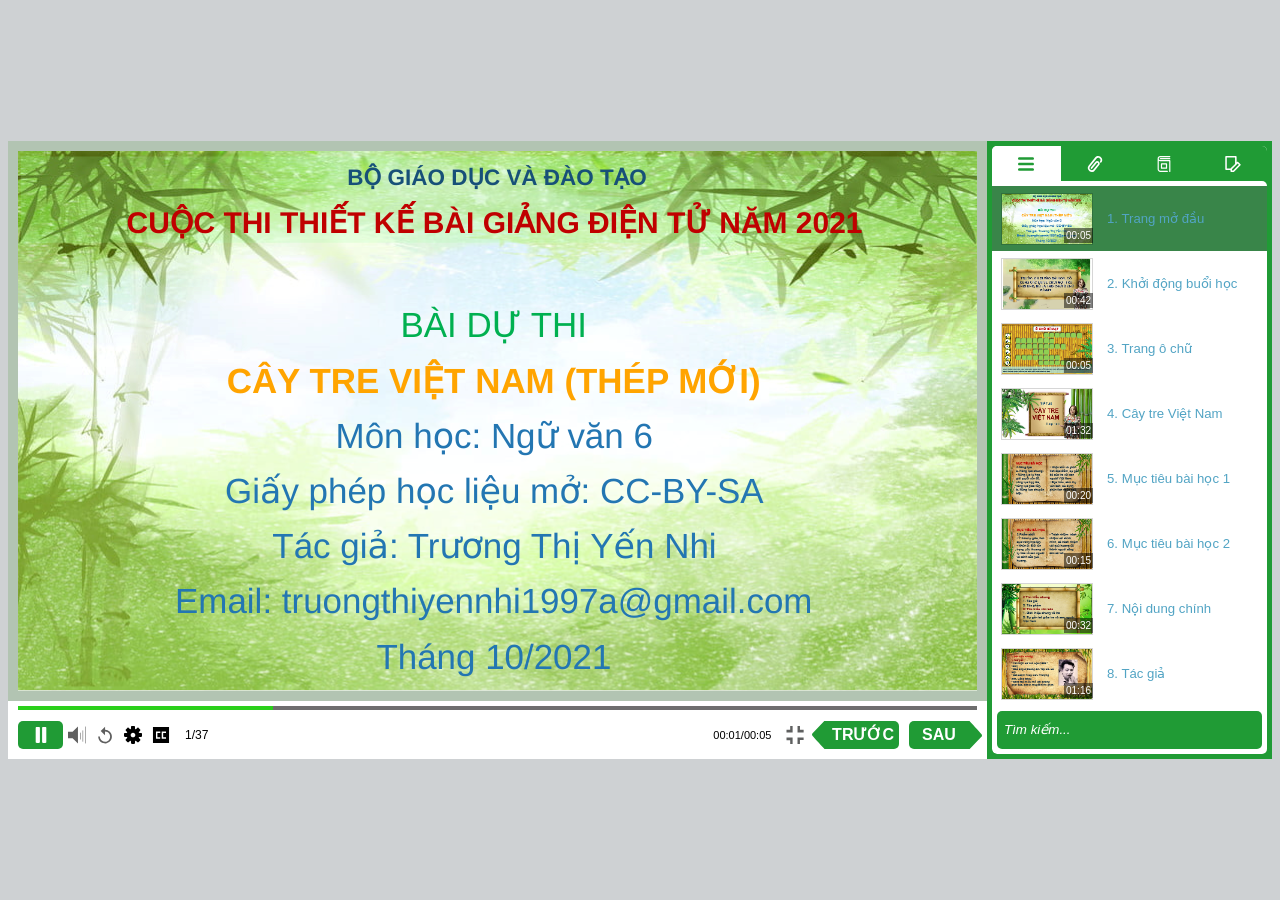
<file: index.html>
﻿<!DOCTYPE html>
<html>

<head>
    <meta charset="UTF-8">
    <meta name="description" content="Avina Authoring Tools">
    <meta name="viewport" content="width=device-width, initial-scale=1.0">
    <meta http-equiv="X-UA-Compatible" content="IE=edge;chrome=1" />
    <meta name="keywords" content="Phan mem elearning, phan mem soan elearning" />

    
    <link rel="stylesheet" charset="UTF-8" href="css/jquery-ui.css">
    <link rel="stylesheet" charset="UTF-8" href="css/style.css">
    <link rel="stylesheet" href="css/av-main.css">
    <link rel="stylesheet" charset="UTF-8" href="css/fonts.css">

</head>


<body id="body" onresize="pbr()">
    <div id="wrapper" class="">
        <!--side menu-->
        <div id="sidePanel">
            <!--Presenter Video-->
            <div id="presentervideo">
                <div id="pre-video">

                </div>
            </div>
            <!--Tiêu đề bài giảng-->
            <div id="mainHeader">
                <div id="userImgWrapper">
                    <div id="userImg">
                        <div class="tooltip">
                            <div class="bottom">
                                <img src="css/avinaBaner.jpg" style="width: 275px" />
                                <div id="userImgInTooltip"></div>
                                <h3 id="userNameInTooltip"></h3>
                                <p id="userInfoDes"></p>
                                <div class="socialContainer">
                                    <div id="userAddContainer" style="display: flex; justify-content: center;">
                                        <div class="icon20">
                                            <svg version="1.1" id="Capa_1" xmlns="http://www.w3.org/2000/svg"
                                                xmlns:xlink="http://www.w3.org/1999/xlink" x="0px" y="0px"
                                                viewBox="0 0 483.3 483.3" style="enable-background:new 0 0 483.3 483.3;"
                                                xml:space="preserve">
                                                <g>
                                                    <path
                                                        d="M322.621,42.825C294.073,14.272,259.619,0,219.268,0c-40.353,0-74.803,14.275-103.353,42.825   c-28.549,28.549-42.825,63-42.825,103.353c0,20.749,3.14,37.782,9.419,51.106l104.21,220.986   c2.856,6.276,7.283,11.225,13.278,14.838c5.996,3.617,12.419,5.428,19.273,5.428c6.852,0,13.278-1.811,19.273-5.428   
                                                    c5.996-3.613,10.513-8.562,13.559-14.838l103.918-220.986c6.282-13.324,9.424-30.358,9.424-51.106   C365.449,105.825,351.176,71.378,322.621,42.825z M270.942,197.855c-14.273,14.272-31.497,21.411-51.674,21.411   s-37.401-7.139-51.678-21.411c-14.275-14.277-21.414-31.501-21.414-51.678c0-20.175,7.139-37.402,21.414-51.675   
                                                    c14.277-14.275,31.504-21.414,51.678-21.414c20.177,0,37.401,7.139,51.674,21.414c14.274,14.272,21.413,31.5,21.413,51.675   C292.355,166.352,285.217,183.575,270.942,197.855z"
                                                        fill="#4C4D4F" />
                                                </g>
                                            </svg>
                                        </div>
                                        <a>
                                            <span id="userAdd" class="infoTextInTooltip"></span>
                                        </a>
                                    </div>
                                    <div id="userEmailContainer" style="display: flex; justify-content: center;">
                                        <div class="icon20">
                                            <svg version="1.1" id="Capa_1" xmlns="http://www.w3.org/2000/svg"
                                                xmlns:xlink="http://www.w3.org/1999/xlink" x="0px" y="0px"
                                                viewBox="0 0 483.3 483.3" style="enable-background:new 0 0 483.3 483.3;"
                                                xml:space="preserve">
                                                <g>
                                                    <path
                                                        d="M49.106,178.729c6.472,4.567,25.981,18.131,58.528,40.685c32.548,22.554,57.482,39.92,74.803,52.099    c1.903,1.335,5.946,4.237,12.131,8.71c6.186,4.476,11.326,8.093,15.416,10.852c4.093,2.758,9.041,5.852,14.849,9.277    c5.806,3.422,11.279,5.996,16.418,7.7c5.14,1.718,9.898,2.569,14.275,2.569h0.287h0.288c4.377,0,9.137-0.852,14.277-2.569    c5.137-1.704,10.615-4.281,16.416-7.7c5.804-3.429,10.752-6.52,14.845-9.277c4.093-2.759,9.229-6.376,15.417-10.852    c6.184-4.477,10.232-7.375,12.135-8.71c17.508-12.179,62.051-43.11,133.615-92.79c13.894-9.703,25.502-21.411,34.827-35.116    c9.332-13.699,13.993-28.07,13.993-43.105c0-12.564-4.523-23.319-13.565-32.264c-9.041-8.947-19.749-13.418-32.117-13.418H45.679    c-14.655,0-25.933,4.948-33.832,14.844C3.949,79.562,0,91.934,0,106.779c0,11.991,5.236,24.985,15.703,38.974    C26.169,159.743,37.307,170.736,49.106,178.729z"
                                                        data-original="#000000" class="active-path" data-old_color="#000000"
                                                        fill="#4C4D4F" />
                                                    <path
                                                        d="M483.072,209.275c-62.424,42.251-109.824,75.087-142.177,98.501c-10.849,7.991-19.65,14.229-26.409,18.699    c-6.759,4.473-15.748,9.041-26.98,13.702c-11.228,4.668-21.692,6.995-31.401,6.995h-0.291h-0.287    c-9.707,0-20.177-2.327-31.405-6.995c-11.228-4.661-20.223-9.229-26.98-13.702c-6.755-4.47-15.559-10.708-26.407-18.699    c-25.697-18.842-72.995-51.68-141.896-98.501C17.987,202.047,8.375,193.762,0,184.437v226.685c0,12.57,4.471,23.319,13.418,32.265    c8.945,8.949,19.701,13.422,32.264,13.422h420.266c12.56,0,23.315-4.473,32.261-13.422c8.949-8.949,13.418-19.694,13.418-32.265    V184.437C503.441,193.569,493.927,201.854,483.072,209.275z"
                                                        data-original="#000000" class="active-path" data-old_color="#000000"
                                                        fill="#4C4D4F" />
                                                </g>
                                            </svg>
                                        </div>
                                        <a id="userEmail" class="infoTextInTooltip">
                                        </a>
                                    </div>
                                    <div id="userPhoneContainer" style="display: flex; justify-content: center;">
                                        <div class="icon20">
                                            <svg version="1.1" id="Capa_1" xmlns="http://www.w3.org/2000/svg"
                                                xmlns:xlink="http://www.w3.org/1999/xlink" x="0px" y="0px"
                                                viewBox="0 0 483.3 483.3" style="enable-background:new 0 0 483.3 483.3;"
                                                xml:space="preserve">
                                                <g>
                                                    <path
                                                        d="M414.41,24.123C398.333,8.042,378.963,0,356.315,0H82.228C59.58,0,40.21,8.042,24.126,24.123   C8.045,40.207,0.003,59.576,0.003,82.225v274.084c0,22.647,8.042,42.018,24.123,58.102c16.084,16.084,35.454,24.126,58.102,24.126   h274.084c22.648,0,42.018-8.042,58.095-24.126c16.084-16.084,24.126-35.454,24.126-58.102V82.225   C438.532,59.576,430.49,40.204,414.41,24.123z M359.159,332.874c-3.997,8.754-12.99,16.371-26.977,22.846   c-13.99,6.475-26.413,9.712-37.265,9.712c-3.046,0-6.283-0.235-9.708-0.711c-3.426-0.479-6.324-0.952-8.703-1.428   c-2.378-0.476-5.523-1.331-9.421-2.57c-3.905-1.234-6.715-2.189-8.422-2.854c-1.718-0.664-4.856-1.854-9.421-3.566   c-4.569-1.718-7.427-2.765-8.562-3.138c-31.215-11.427-61.721-32.028-91.507-61.814c-29.786-29.793-50.391-60.292-61.812-91.502   c-0.378-1.143-1.425-3.999-3.14-8.565c-1.712-4.565-2.905-7.708-3.571-9.419c-0.662-1.713-1.615-4.521-2.853-8.42  
                                                     c-1.237-3.903-2.091-7.041-2.568-9.423c-0.478-2.376-0.95-5.277-1.427-8.704c-0.476-3.427-0.713-6.667-0.713-9.71   c0-10.85,3.237-23.269,9.71-37.259c6.472-13.988,14.084-22.981,22.841-26.979c10.088-4.189,19.7-6.283,28.837-6.283   c2.091,0,3.616,0.192,4.565,0.572c0.953,0.385,2.524,2.094,4.714,5.14c2.19,3.046,4.568,6.899,7.137,11.563   c2.57,4.665,5.092,9.186,7.566,13.562c2.474,4.377,4.854,8.705,7.139,12.991c2.284,4.279,3.711,6.995,4.281,8.133   c0.571,0.957,1.809,2.762,3.711,5.429c1.902,2.663,3.333,5.039,4.283,7.135c0.95,2.094,1.427,4.093,1.427,5.996   c0,2.859-1.953,6.331-5.854,10.42c-3.903,4.093-8.186,7.854-12.85,11.281s-8.945,7.092-12.847,10.994   c-3.899,3.899-5.852,7.087-5.852,9.562c0,1.333,0.333,2.902,1,4.71c0.666,1.812,1.285,3.287,1.856,4.427   c0.571,1.141,1.477,2.76,2.712,4.856c1.237,2.096,2.048,3.427,2.426,3.999c10.467,18.843,22.508,35.07,36.114,48.681   c13.612,13.613,29.836,25.648,48.682,36.117c0.567,0.384,1.902,1.191,4.004,2.43c2.091,1.232,3.713,2.136,4.853,2.707   c1.143,0.571,2.614,1.191,4.425,1.852c1.811,0.664,3.381,0.999,4.719,0.999c3.036,0,7.225-3.138,12.56-9.418   c5.328-6.286,10.756-12.518,16.276-18.705c5.516-6.181,9.985-9.274,13.418-9.274c1.902,0,3.897,0.473,5.999,1.424   c2.095,0.951,4.469,2.382,7.132,4.284c2.669,1.91,4.476,3.142,5.428,3.721l15.125,8.271c10.089,5.332,18.511,10.041,25.27,14.134   s10.424,6.899,10.996,8.419c0.379,0.951,0.564,2.478,0.564,4.572C365.449,313.199,363.354,322.812,359.159,332.874z"
                                                        data-original="#000000" class="active-path" data-old_color="#000000"
                                                        fill="#4C4D4F" />
                                                </g>
                                            </svg>
                                        </div>
                                        <a id="userPhone" class="infoTextInTooltip" />
                                    </div>
                                    <div class="contact-content">
                                        <a id="websiteInfo" class="icon28" target="_blank">
                                            <svg version="1.1" xmlns="http://www.w3.org/2000/svg"
                                                xmlns:xlink="http://www.w3.org/1999/xlink" x="0px" y="0px"
                                                viewBox="0 0 300 300" style="enable-background:new 0 0 300 300;"
                                                xml:space="preserve">
                                                <rect height="300" width="300" y="0" x="0" fill-opacity="null" stroke-opacity="null" stroke-width="null" fill="#6A8A4B"/>
                                                <polygon points="240.13328552246094,141.52790069580078 240.13328552246094,251.6943588256836 200.33734130859375,251.6943588256836 200.33734130859375,191.13846588134766 154.93408203125,191.13846588134766 154.93408203125,251.6943588256836 63.81077575683594,251.6943588256836 63.81077575683594,141.52790069580078 33.539947509765625,141.52790069580078 151.968994140625,48.305641174316406 266.4600524902344,141.52790069580078 " fill="#FFFFFF"/>
                                            </svg>
                                        </a>
                                        <a id="skypeInfo" class="icon28" target="_blank">
                                            <svg version="1.1" xmlns="http://www.w3.org/2000/svg"
                                                xmlns:xlink="http://www.w3.org/1999/xlink" x="0px" y="0px"
                                                viewBox="0 0 400.932 400.932" style="enable-background:new 0 0 400.932 400.932;"
                                                xml:space="preserve">
                                                <path style="fill:#00AAF2;"
                                                    d="M384.762,231.039c-6.361-8.792-9.309-19.53-9.297-30.382c0.001-0.063,0.001-0.126,0.001-0.19
                                               c0-96.649-78.35-174.999-174.999-174.999c-21.143,0-41.402,3.763-60.162,10.64c-10.149,3.72-21.267,4.435-31.672,1.504
                                               c-9.191-2.589-19.009-3.681-29.18-2.981c-42.725,2.94-77.121,37.955-79.335,80.724c-1.057,20.414,5.065,39.351,16.053,54.539
                                               c6.361,8.792,9.309,19.53,9.296,30.382c0,0.063,0,0.126,0,0.19c0,96.649,78.349,174.999,174.999,174.999
                                               c21.144,0,41.403-3.763,60.162-10.64c10.149-3.72,21.267-4.435,31.672-1.504c9.191,2.589,19.008,3.681,29.18,2.981
                                               c42.725-2.94,77.12-37.954,79.335-80.722C401.872,265.166,395.75,246.228,384.762,231.039z M206.873,169.093
                                               c35.286,8.391,88.608,21.071,88.608,79.806c0,28.934-14.249,51.006-40.124,62.149c-18.464,7.952-39.361,9.025-57.368,9.025
                                               c-55.336,0-90.286-43.028-91.747-44.86c-9.062-11.366-7.197-27.928,4.17-36.99c11.364-9.066,27.926-7.196,36.99,4.167
                                               c0.081,0.097,20.982,24.101,50.587,25.04c35.65,1.131,43.795-9.476,44.848-18.53c1.287-11.058-8.55-19.176-48.146-28.592
                                               c-33.562-7.982-84.287-20.044-84.287-74.137c0-16.845,6.851-71.807,95.013-71.807c55.668,0,88.527,43.829,89.899,45.695
                                               c8.61,11.713,6.096,28.189-5.617,36.798c-11.662,8.572-28.034,6.119-36.677-5.452c-0.62-0.797-19.429-21.723-47.605-24.398
                                               c-21.32-2.025-42.37,5.663-42.37,17.02C163.047,156.06,169.092,160.108,206.873,169.093z" />
                                            </svg>
                                        </a>
                                        <a id="facebookInfo" class="icon28" style="margin-left:10px;" target="_blank">
                                            <svg version="1.1" xmlns="http://www.w3.org/2000/svg"
                                                xmlns:xlink="http://www.w3.org/1999/xlink" x="0px" y="0px"
                                                viewBox="0 0 408.788 408.788" style="enable-background:new 0 0 408.788 408.788;"
                                                xml:space="preserve">
                                                <path style="fill:#475993;" d="M353.701,0H55.087C24.665,0,0.002,24.662,0.002,55.085v298.616c0,30.423,24.662,55.085,55.085,55.085
                                               h147.275l0.251-146.078h-37.951c-4.932,0-8.935-3.988-8.954-8.92l-0.182-47.087c-0.019-4.959,3.996-8.989,8.955-8.989h37.882
                                               v-45.498c0-52.8,32.247-81.55,79.348-81.55h38.65c4.945,0,8.955,4.009,8.955,8.955v39.704c0,4.944-4.007,8.952-8.95,8.955
                                               l-23.719,0.011c-25.615,0-30.575,12.172-30.575,30.035v39.389h56.285c5.363,0,9.524,4.683,8.892,10.009l-5.581,47.087
                                               c-0.534,4.506-4.355,7.901-8.892,7.901h-50.453l-0.251,146.078h87.631c30.422,0,55.084-24.662,55.084-55.084V55.085
                                               C408.786,24.662,384.124,0,353.701,0z" />
                                            </svg>
                                        </a>
        
                                        <a id=twitterInfo class="icon28" style="margin-left:10px;" target="_blank">
                                            <svg version="1.1" id="Capa_1" xmlns="http://www.w3.org/2000/svg"
                                                xmlns:xlink="http://www.w3.org/1999/xlink" x="0px" y="0px"
                                                viewBox="0 0 455.731 455.731" style="enable-background:new 0 0 455.731 455.731;"
                                                xml:space="preserve">
                                                <rect x="0" y="0" style="fill:#50ABF1;" width="455.731" height="455.731" />
        
                                                <path style="fill:#FFFFFF;" d="M60.377,337.822c30.33,19.236,66.308,30.368,104.875,30.368c108.349,0,196.18-87.841,196.18-196.18
                        c0-2.705-0.057-5.39-0.161-8.067c3.919-3.084,28.157-22.511,34.098-35c0,0-19.683,8.18-38.947,10.107
                        c-0.038,0-0.085,0.009-0.123,0.009c0,0,0.038-0.019,0.104-0.066c1.775-1.186,26.591-18.079,29.951-38.207
                        c0,0-13.922,7.431-33.415,13.932c-3.227,1.072-6.605,2.126-10.088,3.103c-12.565-13.41-30.425-21.78-50.25-21.78
                        c-38.027,0-68.841,30.805-68.841,68.803c0,5.362,0.617,10.581,1.784,15.592c-5.314-0.218-86.237-4.755-141.289-71.423
                        c0,0-32.902,44.917,19.607,91.105c0,0-15.962-0.636-29.733-8.864c0,0-5.058,54.416,54.407,68.329c0,0-11.701,4.432-30.368,1.272
                        c0,0,10.439,43.968,63.271,48.077c0,0-41.777,37.74-101.081,28.885L60.377,337.822z" />
                                            </svg>
        
                                        </a>
                                    </div>
                                </div>
                            </div>
                        </div>
                    </div>
                </div>
                <div id="docTitle">
                    <span id="headerTitle" class="infor" style="display: none;"></span>
                    <span id="userName" class="infor" style="font-size: auto;"></span>                   
                </div>
            </div>
            <div id="layout">
                <div class="layoutSection">
                    <ul id="sideTab" class="tabs">
                        <li id="tabMenu" data-id="menu">
                            <div class="switch-menu">
                                <!-- <span class="content">Menu</span> -->
                                <svg version="1.1" xmlns="http://www.w3.org/2000/svg"
                                    xmlns:xlink="http://www.w3.org/1999/xlink" x="0px" y="0px" viewBox="0 0 24.75 24.75"
                                    style="enable-background:new 0 0 24.75 24.75;" xml:space="preserve">
                                    <path
                                        d="M0,3.875c0-1.104,0.896-2,2-2h20.75c1.104,0,2,0.896,2,2s-0.896,2-2,2H2C0.896,5.875,0,4.979,0,3.875z M22.75,10.375H2
                                    c-1.104,0-2,0.896-2,2c0,1.104,0.896,2,2,2h20.75c1.104,0,2-0.896,2-2C24.75,11.271,23.855,10.375,22.75,10.375z M22.75,18.875H2
                                    c-1.104,0-2,0.896-2,2s0.896,2,2,2h20.75c1.104,0,2-0.896,2-2S23.855,18.875,22.75,18.875z" />

                                </svg>
                            </div>
                        </li>
                        <li id="tabGlossary" data-id="glossary">
                            <div class="switch-menu">
                                <!-- <span class="content">Glosary</span> -->
                                <svg version="1.1" xmlns="http://www.w3.org/2000/svg"
                                    xmlns:xlink="http://www.w3.org/1999/xlink" x="0px" y="0px" viewBox="0 0 487.5 487.5"
                                    style="enable-background:new 0 0 487.5 487.5;" xml:space="preserve">

                                    <path
                                        d="M420.2,124.1H129.3c-24.3,0-44-19.8-44-44c0-24.2,19.8-44,44-44h290.9c9.9,0,18-8.1,18-18c0-9.9-8.1-18.1-18-18.1H129.3
                                        c-44.1,0-80,35.9-80,80v327.3c0,44.1,35.9,80,80,80H345c9.9,0,18-8.1,18-18c0-9.9-8.1-18-18-18H129.3c-24.3,0-44-19.8-44-44V146.9
                                        c12.6,8.4,27.8,13.3,44,13.3h272.9v309.3c0,9.9,8.1,18,18,18c9.9,0,18-8.1,18-18V142.1C438.2,132.2,430.1,124.1,420.2,124.1z" />

                                    <path
                                        d="M420.2,63.2H133.4c-9.9,0-18,8.1-18,18s8.1,18,18,18h286.8c9.9,0,18-8.1,18-18S430.1,63.2,420.2,63.2z" />

                                    <path
                                        d="M320.3,220.9H167.2c-9.9,0-18,8.1-18,18v131.7c0,9.9,8.1,18,18,18h153.1c9.9,0,18-8.1,18-18V238.9
                                        C338.3,229,330.2,220.9,320.3,220.9z M302.3,352.6h-0.1h-117v-95.7h117.1V352.6z" />

                                </svg>
                            </div>
                        </li>
                        <li id="tabNote" data-id="note">
                            <div class="switch-menu">
                                <!-- <span class="content">Notes</span> -->
                                <svg version="1.1" xmlns="http://www.w3.org/2000/svg"
                                    xmlns:xlink="http://www.w3.org/1999/xlink" x="0px" y="0px" viewBox="0 0 310 310"
                                    style="enable-background:new 0 0 310 310;" xml:space="preserve">
                                    <path
                                        d="M300.606,159.727l-45.333-45.333c-5.857-5.858-15.355-5.858-21.213,0L225,123.454V15c0-8.284-6.716-15-15-15H20
                                    C11.716,0,5,6.716,5,15v240.002c0,8.284,6.716,15,15,15h85V295c0,8.284,6.716,15,15,15h45.333c3.979,0,7.794-1.581,10.607-4.394
                                    l124.667-124.667C306.465,175.081,306.465,165.585,300.606,159.727z M35,30h160v123.454l-85.606,85.605
                                    c-0.302,0.301-0.581,0.619-0.854,0.942H35V30z M159.12,280H135v-24.121l109.667-109.666l24.12,24.12L159.12,280z" />

                                </svg>
                            </div>
                        </li>
                        <li id="tabResources" data-id="resource">
                            <div class="switch-menu">
                                <!-- <span class="content">
                                    Resources
                                </span> -->
                                <svg version="1.1" xmlns="http://www.w3.org/2000/svg"
                                    xmlns:xlink="http://www.w3.org/1999/xlink" x="0px" y="0px"
                                    viewBox="0 0 373.482 373.482" style="enable-background:new 0 0 373.482 373.482;"
                                    xml:space="preserve">
                                    <path
                                        d="M355.488,84.873c-2.401-22.768-13.499-43.217-31.249-57.579l-10.213-8.266C298.863,6.757,279.765,0,260.246,0
                                        c-26.031,0-50.317,11.563-66.632,31.726L36.583,225.781c-14.386,17.773-20.989,40.088-18.591,62.831
                                        c2.398,22.741,13.51,43.188,31.288,57.576l10.213,8.266c15.161,12.271,34.258,19.028,53.772,19.028
                                        c3.013,0,6.061-0.161,9.059-0.479c22.604-2.383,42.957-13.367,57.251-30.859c0.048-0.056,0.076-0.089,105.94-130.895
                                        c18.854-23.303,15.236-57.602-8.063-76.458l-5.353-4.329c-9.628-7.792-21.757-12.083-34.149-12.083
                                        c-16.527,0-31.947,7.343-42.307,20.145L89.902,269.192c-6.909,8.54-5.584,21.11,2.956,28.021c3.534,2.859,7.981,4.434,12.521,4.434
                                        c6.048,0,11.697-2.691,15.5-7.389l105.739-130.668c2.766-3.417,6.886-5.377,11.302-5.377c3.356,0,6.507,1.115,9.113,3.224
                                        l5.354,4.334c3.008,2.434,4.888,5.9,5.295,9.762c0.406,3.862-0.709,7.645-3.144,10.651l-105.618,130.52
                                        c-8.721,10.77-21.703,16.945-35.618,16.946c-10.432,0-20.64-3.611-28.744-10.171l-10.213-8.264
                                        c-9.504-7.693-15.445-18.625-16.726-30.781c-1.282-12.157,2.247-24.088,9.938-33.59L224.589,56.791
                                        c8.721-10.776,21.707-16.957,35.628-16.957c10.433,0,20.642,3.611,28.744,10.169l10.212,8.264
                                        c19.619,15.877,22.664,44.754,6.789,64.372c-3.348,4.138-4.884,9.33-4.326,14.623c0.559,5.292,3.145,10.051,7.28,13.397
                                        c3.535,2.86,7.982,4.436,12.522,4.436l0,0c6.048,0,11.696-2.693,15.498-7.39C351.301,129.955,357.89,107.64,355.488,84.873z" />

                                </svg>
                            </div>
                        </li>

                    </ul>
                    <div id="mainContentSidebar">
                        <div id="contentSidebar">

                            <!--Menu-->
                            <section id="menu">
                                <div id="menuWrapper">
                                    <div id="menuListContent">
                                        <div id="menuContentWrapper">
                                            <ul id="menuContent"></ul>
                                        </div>
                                        <div id="menuScrollWrapper">
                                            <div id="menuScrollBar"
                                                style="display: block; height: 407.087px; top: 0px;">
                                            </div>
                                        </div>
                                    </div>
                                </div>
                                <!--Vùng tìm kiếm-->
                                <div id="menuSearch">
                                    <input id="menuSearchInput" type="text" placeholder="Search...">
                                    <button id="clearSearch" style="display:none;">
                                        <svg version="1.1" xmlns="http://www.w3.org/2000/svg"
                                            xmlns:xlink="http://www.w3.org/1999/xlink" x="0px" y="0px" width="22px"
                                            height="22px" viewBox="0 0 22 22" enable-background="new 0 0 22 22"
                                            xml:space="preserve">
                                            <path
                                                d="M8.156,0C3.652,0,0,3.652,0,8.156c0,4.505,3.652,8.156,8.156,8.156c2.014,0,3.856-0.73,5.279-1.939
                                               c1.76-1.496,2.877-3.726,2.877-6.217C16.313,3.652,12.661,0,8.156,0z M8.078,14.063c-3.288,0-5.953-2.665-5.953-5.953
                                               c0-3.288,2.666-5.953,5.953-5.953c3.288,0,5.953,2.666,5.953,5.953C14.031,11.397,11.366,14.063,8.078,14.063z" />
                                            <polygon points="13.875,14.75 13.436,14.373 14.313,13.438 14.75,13.875 15.719,13.781 21.938,20.094 20.094,22 
                                               13.844,15.719 " />
                                        </svg>
                                    </button>
                                </div>
                            </section>

                            <!--Resource-->
                            <section id="resource">
                                <div id="resourceWrapper">
                                    <div id="resourceTitle">
                                        <span id="resourceDescription"></span>
                                    </div>
                                    <div id="resourceListContent">
                                        <div id="resourceContentWrapper">
                                            <div id="resourceContent"></div>
                                        </div>
                                        <div id="resourceScrollWrapper">
                                            <div id="resourceScrollBar"
                                                style="display: block; height: 100px; top: 0px;">
                                            </div>
                                        </div>
                                    </div>
                                </div>
                            </section>

                            <!--Glossary-->
                            <section id="glossary">
                                <div id="glossaryWrapper">
                                    <div id="glossarySearch" style="display: none;">
                                        <input id="glossarySearchInput" type="text" placeholder="Search...">
                                        <button id="clearGlossarySearch" style="display: none">
                                            <svg version="1.1" xmlns="http://www.w3.org/2000/svg"
                                                xmlns:xlink="http://www.w3.org/1999/xlink" x="0px" y="0px" width="22px"
                                                height="22px" viewBox="0 0 22 22" enable-background="new 0 0 22 22"
                                                xml:space="preserve">
                                                <path
                                                    d="M8.156,0C3.652,0,0,3.652,0,8.156c0,4.505,3.652,8.156,8.156,8.156c2.014,0,3.856-0.73,5.279-1.939
                                                   c1.76-1.496,2.877-3.726,2.877-6.217C16.313,3.652,12.661,0,8.156,0z M8.078,14.063c-3.288,0-5.953-2.665-5.953-5.953
                                                   c0-3.288,2.666-5.953,5.953-5.953c3.288,0,5.953,2.666,5.953,5.953C14.031,11.397,11.366,14.063,8.078,14.063z" />
                                                <polygon points="13.875,14.75 13.436,14.373 14.313,13.438 14.75,13.875 15.719,13.781 21.938,20.094 20.094,22 
                                                   13.844,15.719 " />
                                            </svg>
                                        </button>
                                    </div>
                                    <div id="glossaryListContent">

                                        <div id="glossaryContentWrapper">
                                            <ul id="glossaryContent">
                                            </ul>
                                        </div>
                                        <div id="termScrollWrapper">
                                            <div id="termScrollBar" style="display: block; height: 100px; top: 0px;">
                                            </div>
                                        </div>
                                    </div>
                                </div>
                            </section>

                            <!--Note-->
                            <section id="note">
                                <div id="noteWrapper">
                                    <div id="noteListContent">
                                        <div id="noteContentWrapper">
                                            <div id="noteContent">
                                            </div>
                                        </div>
                                        <div id="noteScrollWrapper">
                                            <div id="noteScrollBar" style="display: block; height: 100%; top: 0px;">
                                            </div>
                                        </div>
                                    </div>
                                </div>
                            </section>

                        </div>
                    </div>
                </div>
            </div>
        </div>
        <!-- top  -->
        <div id="menuMbBtn" class="noneMb topMbBtn">
            <svg class="mbBtn" version="1.1" xmlns="http://www.w3.org/2000/svg"
                xmlns:xlink="http://www.w3.org/1999/xlink" x="0px" y="0px" viewBox="0 0 24.75 24.75"
                style="enable-background:new 0 0 24.75 24.75;" xml:space="preserve">
                <path class="line line-1"
                    d="M0,3.875c0-1.104,0.896-2,2-2h20.75c1.104,0,2,0.896,2,2s-0.896,2-2,2H2C0.896,5.875,0,4.979,0,3.875z" />
                <path class="line line-2"
                    d="M22.75,10.375H2
                    c-1.104,0-2,0.896-2,2c0,1.104,0.896,2,2,2h20.75c1.104,0,2-0.896,2-2C24.75,11.271,23.855,10.375,22.75,10.375z" />
                <path class="line line-3" d="M22.75,18.875H2
                    c-1.104,0-2,0.896-2,2s0.896,2,2,2h20.75c1.104,0,2-0.896,2-2S23.855,18.875,22.75,18.875z" />
            </svg>
        </div>
        <div id="topPanel" class="noneMb">
            <div id="numberSliderMb" style="display: none;">
                <span id="currentSlideMb">- -</span>
                <span>/</span>
                <span id="totalSlideMb">- -</span>
            </div>
        </div>
        <div id="mobilewrapper">
            <div id="questionMobileContent"></div>
        </div>
        <!--Center-->
        <div id="mainContentWrapper">
            <div id="mainContent">
                <div id="container">
                    <div id="content"></div>
                    <div>
                        <div id="caption"></div>
                        <div id="containAudio"></div>
                        <div id="narrationAudio"></div>
                    </div>
                    <!-- resume content -->
                    <!-- <div id="resumeContentWrapper" class="stretch-fill">
                        <div id="resumeContent" style=" width:450px;">
                            <div id="resumeHeader" class="mb">
                                <span id="resumeNote" class="resumeText">Resume</span>
                            </div>
                            <div id="resumeTitle">
                                <span id="resumeText" class="resumeText">Would you like to resume where you left
                                    off?</span>
                            </div>

                            <div id="resumeControlBtnWrapper">
                                <button id="resumeBtn" class="resumeControlBtn">YES</button>
                                <button id="notResumeBtn" class="resumeControlBtn">NO</button>
                            </div>
                        </div>
                    </div> -->
                    <div id="settingContentWrapper" class="hidden">
                        <div id="settingContent">
                            <div id="captionControlBtn" class="setting">
                                <div id="captionSetting" class="settingTitle">Caption</div>
                                <div class="settingToggle">
                                    <input type="checkbox" id="uncheckedCaption" class="checkbox hidden">
                                    <label for="uncheckedCaption" class="lbl"></label>
                                </div>
                            </div>
                            <div id="menuControlBtn" class="setting">
                                <div id="menuControlSetting" class="settingTitle">Show Menu</div>
                                <div class="settingToggle">
                                    <input type="checkbox" id="uncheckedMenu" class="checkbox hidden">
                                    <label for="uncheckedMenu" class="lbl"></label>
                                </div>

                            </div>
                        </div>
                    </div>
                </div>
                <!-- =========================== -->
                <!-- tabs -->
                <!-- =============================== -->
            </div>

            <!--bottom control-->
            <div id="controlPanel">
                <!--Slider content-->
                <div id="sliderbar-content">
                    <div id="sliderControl">
                        <div id="sliderWrapper">
                            <div id="slider"
                                class="ui-slider ui-slider-horizontal ui-widget ui-widget-content ui-corner-all">
                                <div id="progress"></div>

                                <span id="sliderThumb"
                                    class="ui-slider-handle ui-state-default ui-corner-all margin-left-auto"
                                    tabindex="0" style="left: 0%;"></span>
                            </div>
                        </div>
                    </div>
                </div>
                <!--Button content-->
                <div id="direction-button-content">
                    <!--VÙng chứa các điều khiển media-->
                    <div class="control-panel-left">
                        <!---Vùng chứa button play pause-->
                        <div id="controlSliderBtn" onclick="pc.playPauseClick()">
                            <div id="play" class="play-pause-button">
                                <svg width="16" height="16" version="1.1" xmlns="http://www.w3.org/2000/svg"
                                    xmlns:xlink="http://www.w3.org/1999/xlink" x="0px" y="0px"
                                    viewBox="0 0 373.008 373.008" style="enable-background:new 0 0 373.008 373.008;"
                                    xml:space="preserve">
                                    <path
                                        d="M61.792,2.588C64.771,0.864,68.105,0,71.444,0c3.33,0,6.663,0.864,9.655,2.588l230.116,167.2
                                        c5.963,3.445,9.656,9.823,9.656,16.719c0,6.895-3.683,13.272-9.656,16.713L81.099,370.427c-5.972,3.441-13.334,3.441-19.302,0
                                        c-5.973-3.453-9.66-9.833-9.66-16.724V19.305C52.137,12.413,55.818,6.036,61.792,2.588z" />

                                </svg>

                            </div>

                            <div id="pause" class="play-pause-button" style="display: none">
                                <svg width="16" height="16" version="1.1" xmlns="http://www.w3.org/2000/svg"
                                    xmlns:xlink="http://www.w3.org/1999/xlink" x="0px" y="0px"
                                    viewBox="0 0 519.479 519.479" style="enable-background:new 0 0 519.479 519.479;"
                                    xml:space="preserve">
                                    <path d="M193.441,0h-75.484c-16.897,0-30.6,13.703-30.6,30.6v458.277c0,16.898,13.703,30.602,30.6,30.602h75.484
                            c16.897,0,30.6-13.703,30.6-30.602V30.6C224.042,13.703,210.339,0,193.441,0z" />

                                    <path d="M401.521,0h-75.484c-16.896,0-30.6,13.703-30.6,30.6v458.277c0,16.898,13.703,30.602,30.6,30.602h75.484
                            c16.896,0,30.6-13.703,30.6-30.602V30.6C432.121,13.703,418.418,0,401.521,0z" />

                                </svg>
                            </div>
                        </div>
                        <!--Điều chỉnh âm lượng-->
                        <div id="volumeWrapper" class="controlBtn">
                            <div id="volumeControlBtn" class="controlBtn">
                                <svg id="volumeBtn" version="1.1" xmlns="http://www.w3.org/2000/svg"
                                    xmlns:xlink="http://www.w3.org/1999/xlink" x="0px" y="0px" width="32px"
                                    height="30px" viewBox="0 0 32 30" enable-background="new 0 0 32 30"
                                    xml:space="preserve">
                                    <rect x="25.966" y="6.833" fill="#5F5F5F" width="0.95" height="20.005" />
                                    <rect x="31.05" y="-0.006" fill="#5F5F5F" width="0.95" height="29.97" />
                                    <rect x="21.63" y="10.86" fill="#5F5F5F" width="0.951" height="12.087" />
                                    <polygon fill="#5F5F5F"
                                        points="-0.071,15.132 -0.071,9.292 8.156,9.292 17.684,0.063 17.684,15.045 " />
                                    <polygon fill="#5F5F5F"
                                        points="-0.071,14.932 -0.071,20.771 8.156,20.771 17.684,30 17.684,15.019 " />
                                </svg>
                                <svg id="muteBtn" style="display: none;" version="1.1"
                                    xmlns="http://www.w3.org/2000/svg" xmlns:xlink="http://www.w3.org/1999/xlink"
                                    x="0px" y="0px" width="32px" height="30px" viewBox="0 0 32 30"
                                    enable-background="new 0 0 32 30" xml:space="preserve">
                                    <polygon fill="#515151"
                                        points="30.471,30.104 5.164,1.602 6.837,0.117 14.635,8.897 23.456,18.833 23.498,18.881 32.145,28.619 " />
                                    <path fill="#515151" d="M16.375,7.156" />
                                    <g>
                                        <polygon fill="#515151"
                                            points="23.496,18.599 23.496,0 15.717,7.847 23.484,16.906 	" />
                                        <polygon fill="#515151"
                                            points="14.654,8.919 13.615,9.968 5.083,9.968 5.083,22.452 13.706,22.452 23.496,30 23.496,18.879 	" />
                                        <polygon fill="#515151" points="23.498,18.881 23.496,18.599 23.496,18.879 	" />
                                        <polygon fill="#515151"
                                            points="15.688,7.813 14.635,8.897 14.654,8.919 15.717,7.847 	" />
                                    </g>
                                </svg>
                            </div>
                            <div id="wrapperControlVolumeSound">
                                <div id="controlVolumeSound">
                                    <div id="controlVolume"></div>
                                    <div id="progressVolume"></div>
                                </div>
                                <svg id="volume" version="1.1" xmlns="http://www.w3.org/2000/svg"
                                    xmlns:xlink="http://www.w3.org/1999/xlink" x="0px" y="0px" width="32px"
                                    height="30px" viewBox="0 0 32 30" enable-background="new 0 0 32 30"
                                    xml:space="preserve">
                                    <rect x="25.966" y="6.833" fill="#5F5F5F" width="0.95" height="20.005" />
                                    <rect x="31.05" y="-0.006" fill="#5F5F5F" width="0.95" height="29.97" />
                                    <rect x="21.63" y="10.86" fill="#5F5F5F" width="0.951" height="12.087" />
                                    <polygon fill="#5F5F5F"
                                        points="-0.071,15.132 -0.071,9.292 8.156,9.292 17.684,0.063 17.684,15.045 " />
                                    <polygon fill="#5F5F5F"
                                        points="-0.071,14.932 -0.071,20.771 8.156,20.771 17.684,30 17.684,15.019 " />
                                </svg>

                                <svg id="mute" style="display: none;" version="1.1" xmlns="http://www.w3.org/2000/svg"
                                    xmlns:xlink="http://www.w3.org/1999/xlink" x="0px" y="0px" width="32px"
                                    height="30px" viewBox="0 0 32 30" enable-background="new 0 0 32 30"
                                    xml:space="preserve">
                                    <polygon fill="#515151"
                                        points="30.471,30.104 5.164,1.602 6.837,0.117 14.635,8.897 23.456,18.833 23.498,18.881 32.145,28.619 " />
                                    <path fill="#515151" d="M16.375,7.156" />
                                    <g>
                                        <polygon fill="#515151"
                                            points="23.496,18.599 23.496,0 15.717,7.847 23.484,16.906 	" />
                                        <polygon fill="#515151"
                                            points="14.654,8.919 13.615,9.968 5.083,9.968 5.083,22.452 13.706,22.452 23.496,30 23.496,18.879 	" />
                                        <polygon fill="#515151" points="23.498,18.881 23.496,18.599 23.496,18.879 	" />
                                        <polygon fill="#515151"
                                            points="15.688,7.813 14.635,8.897 14.654,8.919 15.717,7.847 	" />
                                    </g>
                                </svg>
                            </div>
                        </div>

                        <!---restart bài giảng-->
                        <div id="restartControlBtn" class="controlBtn" onclick="pc.resetClick()">
                            <svg version="1.1" id="Layer_1" xmlns="http://www.w3.org/2000/svg"
                                xmlns:xlink="http://www.w3.org/1999/xlink" x="0px" y="0px" width="32px" height="30px"
                                viewBox="0 0 32 30" enable-background="new 0 0 32 30" xml:space="preserve">
                                <path fill="#5F5F5F" d="M12.486,7.28" />
                                <path fill="#5F5F5F"
                                    d="M6.888,17.756c0,0-0.043,9.025,9.718,9.198S29.578,9.73,15.999,8.559v6.811L8.363,7.821l7.766-7.678v5.336
                               c0,0,5.337,0.13,8.504,3.601s4.121,6.594,3.384,11.453s-6.248,9.298-10.89,9.458c-4.642,0.16-12.668-1.821-13.275-12.104" />
                                <path fill="#5F5F5F" d="M6.846,17.606" />
                            </svg>
                        </div>
                        <!--Nút cài đặt-->
                        <div id="settingControlBtn" class="controlBtn">
                            <svg version="1.1" xmlns="http://www.w3.org/2000/svg"
                                xmlns:xlink="http://www.w3.org/1999/xlink" x="0px" y="0px" viewBox="0 0 54 54"
                                style="enable-background:new 0 0 54 54;" xml:space="preserve">
                                <path d="M51.22,21h-5.052c-0.812,0-1.481-0.447-1.792-1.197s-0.153-1.54,0.42-2.114l3.572-3.571
                                                        c0.525-0.525,0.814-1.224,0.814-1.966c0-0.743-0.289-1.441-0.814-1.967l-4.553-4.553c-1.05-1.05-2.881-1.052-3.933,0l-3.571,3.571
                                                        c-0.475,0.475-0.997,0.574-1.352,0.574c-0.5,0-0.997-0.196-1.364-0.539C33.324,8.984,33,8.534,33,7.832V2.78
                                                        C33,1.247,31.753,0,30.22,0H23.78C22.247,0,21,1.247,21,2.78v5.052c0,1.218-0.997,1.945-1.961,1.945c-0.354,0-0.876-0.1-1.351-0.574
                                                        l-3.571-3.571c-1.052-1.052-2.883-1.05-3.933,0l-4.553,4.553c-0.525,0.525-0.814,1.224-0.814,1.967c0,0.742,0.289,1.44,0.814,1.966
                                                        l3.572,3.571c0.573,0.574,0.73,1.364,0.42,2.114S8.644,21,7.832,21H2.78C1.247,21,0,22.247,0,23.78v6.438C0,31.752,1.247,33,2.78,33
                                                        h5.052c0.812,0,1.481,0.447,1.792,1.197s0.153,1.54-0.42,2.114l-3.572,3.571c-0.525,0.525-0.814,1.224-0.814,1.966
                                                        c0,0.743,0.289,1.441,0.814,1.967l4.553,4.553c1.051,1.051,2.881,1.053,3.933,0l3.571-3.571c0.475-0.475,0.997-0.574,1.352-0.574
                                                        c0.963,0,1.96,0.728,1.96,1.945v5.051C21,52.752,22.247,54,23.78,54h6.439c1.533,0,2.78-1.248,2.78-2.781v-5.051
                                                        c0-1.218,0.997-1.945,1.96-1.945c0.354,0,0.877,0.1,1.352,0.574l3.571,3.571c1.052,1.052,2.883,1.05,3.933,0l4.553-4.553
                                                        c0.525-0.525,0.814-1.224,0.814-1.967c0-0.742-0.289-1.44-0.814-1.966l-3.572-3.571c-0.573-0.574-0.73-1.364-0.42-2.114
                                                        S45.356,33,46.168,33h5.052c1.533,0,2.78-1.248,2.78-2.781V23.78C54,22.247,52.753,21,51.22,21z M34,27c0,3.859-3.141,7-7,7
                                                        s-7-3.141-7-7s3.141-7,7-7S34,23.141,34,27z" />

                            </svg>
                        </div>
                        <div id="subtitleBtn" class="controlBtn subtitleBtn">
                            <input type="checkbox" id="subtitleCheckbox" class="hidden">
                            <svg version="1.1" id="Capa_1" xmlns="http://www.w3.org/2000/svg"
                                xmlns:xlink="http://www.w3.org/1999/xlink" x="0px" y="0px" viewBox="0 0 28 28"
                                style="enable-background:new 0 0 28 28;" xml:space="preserve">
                                <path d="M-242-230.5h18V-242h-18V-230.5z M-232.2-240.3h4.8v1.6h-3.2v4.9h3.2v1.6h-4.8V-240.3z M-238.6-240.3h4.8v1.6h-3.2v4.9h3.2
                           v1.6h-4.8V-240.3z" />
                                <path
                                    d="M1.5,26.5h25v-25h-25V26.5z M15.1,8.4h6.7v2.3h-4.4v6.8h4.4v2.3h-6.7V8.4z M6.2,8.4h6.7v2.3H8.4v6.8h4.4v2.3H6.2V8.4z" />
                            </svg>
                            <label ></label>
                        </div>
                        <div id="capMbBtn" class="">
                            <svg class="mbBtn" version="1.1" xmlns="http://www.w3.org/2000/svg"
                                xmlns:xlink="http://www.w3.org/1999/xlink" x="0px" y="0px" viewBox="0 0 459 459"
                                style="enable-background:new 0 0 459 459;" xml:space="preserve">
                                <path d="M408,25.5H51c-28.05,0-51,22.95-51,51v306c0,28.05,22.95,51,51,51h357c28.05,0,51-22.95,51-51v-306
                                                           C459,48.45,436.05,25.5,408,25.5z M204,204h-38.25v-12.75h-51v76.5h51V255H204v25.5c0,15.3-10.2,25.5-25.5,25.5H102
                                                           c-15.3,0-25.5-10.2-25.5-25.5v-102c0-15.3,10.2-25.5,25.5-25.5h76.5c15.3,0,25.5,10.2,25.5,25.5V204z M382.5,204h-38.25v-12.75
                                                           h-51v76.5h51V255h38.25v25.5c0,15.3-10.2,25.5-25.5,25.5h-76.5c-15.3,0-25.5-10.2-25.5-25.5v-102c0-15.3,10.2-25.5,25.5-25.5H357
                                                           c15.3,0,25.5,10.2,25.5,25.5V204z" />

                            </svg>
                        </div>
                        <div id="capMbBtn" class="">
                            <svg class="mbBtn" version="1.1" xmlns="http://www.w3.org/2000/svg"
                                xmlns:xlink="http://www.w3.org/1999/xlink" x="0px" y="0px" viewBox="0 0 459 459"
                                style="enable-background:new 0 0 459 459;" xml:space="preserve">
                                <path d="M408,25.5H51c-28.05,0-51,22.95-51,51v306c0,28.05,22.95,51,51,51h357c28.05,0,51-22.95,51-51v-306
                                                           C459,48.45,436.05,25.5,408,25.5z M204,204h-38.25v-12.75h-51v76.5h51V255H204v25.5c0,15.3-10.2,25.5-25.5,25.5H102
                                                           c-15.3,0-25.5-10.2-25.5-25.5v-102c0-15.3,10.2-25.5,25.5-25.5h76.5c15.3,0,25.5,10.2,25.5,25.5V204z M382.5,204h-38.25v-12.75
                                                           h-51v76.5h51V255h38.25v25.5c0,15.3-10.2,25.5-25.5,25.5h-76.5c-15.3,0-25.5-10.2-25.5-25.5v-102c0-15.3,10.2-25.5,25.5-25.5H357
                                                           c15.3,0,25.5,10.2,25.5,25.5V204z" />

                            </svg>
                        </div>

                        <!--Bộ đếm thời gian slide-->
                        <div id="slidecount" class="menu-text" style="margin-left:10px;">
                            <span id="currentIndex">1</span>
                            <span>/</span>
                            <span id="totalSlide">30</span>
                        </div>
                    </div>
                    <!---Vùng điều khiển-->
                    <div class="control-panel-right">
                        <!--Bộ đếm thời gian slide-->
                        <div id="timeSlider" class="menu-text" style="margin-right:10px;">
                            <span id="currentTime">00:05</span>
                            <span>/</span>
                            <span id="totalTime">05:00</span>
                        </div>
                        <!--NÚt hiển thị toàn màn hình-->
                        <div id="fullScreenControlBtn" class="controlBtn">
                            <svg id="fullscreen" version="1.1" xmlns="http://www.w3.org/2000/svg"
                                xmlns:xlink="http://www.w3.org/1999/xlink" x="0px" y="0px" width="320px" height="320px"
                                viewBox="0 0 320 320" enable-background="new 0 0 320 320" xml:space="preserve">
                                <polygon fill="#5F6060"
                                    points="74.5,0 74.5,68.75 8.75,68.75 8.75,114.417 74.5,114.417 74.5,114.5 117.833,114.5 117.833,0 " />
                                <polygon fill="#5F6060" points="248.216,0.003 248.217,68.753 313.878,68.752 313.879,114.418 248.218,114.419 248.218,114.503 
                               204.942,114.504 204.94,0.004 " />
                                <polygon fill="#5F6060" points="74.531,320.98 74.531,251.913 8.993,251.914 8.992,206.037 74.529,206.036 74.529,205.952 
                               117.723,205.95 117.725,320.979 " />
                                <polygon fill="#5F6060" points="247.674,319.999 247.671,250.932 313.121,250.931 313.12,205.054 247.671,205.055 247.671,204.971 
                               204.536,204.971 204.538,320 " />
                            </svg>

                            <svg id="miniScreen" style="display:none;" version="1.1" xmlns="http://www.w3.org/2000/svg"
                                xmlns:xlink="http://www.w3.org/1999/xlink" x="0px" y="0px" width="320px" height="320px"
                                viewBox="0 0 320 320" enable-background="new 0 0 320 320" xml:space="preserve">
                                <polygon fill="#5F6060"
                                    points="74.5,0 74.5,68.75 8.75,68.75 8.75,114.417 74.5,114.417 74.5,114.5 117.833,114.5 117.833,0 " />
                                <polygon fill="#5F6060" points="248.216,0.003 248.217,68.753 313.878,68.752 313.879,114.418 248.218,114.419 248.218,114.503 
                               204.942,114.504 204.94,0.004 " />
                                <polygon fill="#5F6060" points="74.531,320.98 74.531,251.913 8.993,251.914 8.992,206.037 74.529,206.036 74.529,205.952 
                               117.723,205.95 117.725,320.979 " />
                                <polygon fill="#5F6060" points="247.674,319.999 247.671,250.932 313.121,250.931 313.12,205.054 247.671,205.055 247.671,204.971 
                               204.536,204.971 204.538,320 " />
                            </svg>
                        </div>
                        <!--Nút di chuyển đến slide phía trước-->
                        <div id="prevControlBtn" class="directional-button" onclick="pc.previousClick()">
                            <!--hướng mũi  tên-->
                            <div class="content-directional-svg">
                                <svg version="1.1" xmlns="http://www.w3.org/2000/svg"
                                    xmlns:xlink="http://www.w3.org/1999/xlink" x="0px" y="0px" width="20px"
                                    height="28px" viewBox="0 0 20 28" enable-background="new 0 0 20 28"
                                    xml:space="preserve">
                                    <path d="M0.667,15.114c1.542,1.813,11.001,12.081,11.625,12.757V28h1.198l0,0H20V0h-5.999H13.49h-1.198v0.035
                                   L0.834,12.031C0.834,12.031-0.926,13.24,0.667,15.114z" />
                                </svg>
                            </div>
                            <div class="previous" style="margin-left:-5px;">
                                <span class="content">PRE</span>
                            </div>

                        </div>
                        <!---Nút di chuyển đến slide tiếp theo-->

                        <div id="nextControlBtn" class="directional-button" onclick="pc.nextClick()">
                            <div class="next">
                                <span class="content">NEXT</span>
                            </div>
                            <!--hướng mũi  tên-->
                            <div class="content-directional-svg" style="margin-left:-7px;">
                                <svg version="1.1" xmlns="http://www.w3.org/2000/svg"
                                    xmlns:xlink="http://www.w3.org/1999/xlink" x="0px" y="0px" width="20px"
                                    height="28px" viewBox="0 0 20 28" enable-background="new 0 0 20 28"
                                    xml:space="preserve">
                                    <path d="M19.332,12.885C17.79,11.072,8.331,0.804,7.708,0.128V0H6.509v0H0v28h5.999h0.51h1.198v-0.035l11.458-11.997
                                   C19.165,15.968,20.926,14.76,19.332,12.885z" />
                                </svg>
                                </svg>
                            </div>
                        </div>

                        <!--Nút submit đối với câu hỏi-->
                        <div id="submitControlBtn" class="directional-button" style="display: none">
                            <div class="next">
                                <span class="content">SUBMIT</span>
                            </div>
                            <!--hướng mũi  tên-->
                            <div class="content-directional-svg" style="margin-left:-7px;">
                                <svg version="1.1" xmlns="http://www.w3.org/2000/svg"
                                    xmlns:xlink="http://www.w3.org/1999/xlink" x="0px" y="0px" width="20px"
                                    height="28px" viewBox="0 0 20 28" enable-background="new 0 0 20 28"
                                    xml:space="preserve">
                                    <path d="M19.332,12.885C17.79,11.072,8.331,0.804,7.708,0.128V0H6.509v0H0v28h5.999h0.51h1.198v-0.035l11.458-11.997
                                           C19.165,15.968,20.926,14.76,19.332,12.885z" />
                                </svg>
                                </svg>
                            </div>
                        </div>
                    </div>

                </div>
                <div id="submitMobile">
                    <button id="submitmbBtn">SUBMIT</button>
                </div>
            </div>
        </div>
    </div>
    <!-- Menu Mobile -->
    <div id="rightPanelMb" class="">
        <div id="infoPanelMb">
            <div id="mainHeaderMb">
                <div id="userImgWrapperMb">
                    <div id="userImgMb"></div>
                </div>
                <div id="docTitleMb">
                    <span id="headerTitleMb"></span>
                    <span id="userNameMb"></span>
                </div>
            </div>
        </div>
        <div id="layoutPanelMb">
            <div id="layoutTabMb">
                <ul id="sideTabMb" class="tabsMb">
                    <li id="tabMenuMb" data-id="menuContentMb">
                        <svg version="1.1" xmlns="http://www.w3.org/2000/svg" xmlns:xlink="http://www.w3.org/1999/xlink"
                            x="0px" y="0px" viewBox="0 0 24.75 24.75" style="enable-background:new 0 0 24.75 24.75;"
                            xml:space="preserve">
                            <path
                                d="M0,3.875c0-1.104,0.896-2,2-2h20.75c1.104,0,2,0.896,2,2s-0.896,2-2,2H2C0.896,5.875,0,4.979,0,3.875z M22.75,10.375H2
                                c-1.104,0-2,0.896-2,2c0,1.104,0.896,2,2,2h20.75c1.104,0,2-0.896,2-2C24.75,11.271,23.855,10.375,22.75,10.375z M22.75,18.875H2
                                c-1.104,0-2,0.896-2,2s0.896,2,2,2h20.75c1.104,0,2-0.896,2-2S23.855,18.875,22.75,18.875z" />

                        </svg>
                    </li>
                    <li id="tabResourcesMb" data-id="resourceContentMb">
                        <svg version="1.1" xmlns="http://www.w3.org/2000/svg" xmlns:xlink="http://www.w3.org/1999/xlink"
                            x="0px" y="0px" viewBox="0 0 373.482 373.482"
                            style="enable-background:new 0 0 373.482 373.482;" xml:space="preserve">
                            <path
                                d="M355.488,84.873c-2.401-22.768-13.499-43.217-31.249-57.579l-10.213-8.266C298.863,6.757,279.765,0,260.246,0
                                    c-26.031,0-50.317,11.563-66.632,31.726L36.583,225.781c-14.386,17.773-20.989,40.088-18.591,62.831
                                    c2.398,22.741,13.51,43.188,31.288,57.576l10.213,8.266c15.161,12.271,34.258,19.028,53.772,19.028
                                    c3.013,0,6.061-0.161,9.059-0.479c22.604-2.383,42.957-13.367,57.251-30.859c0.048-0.056,0.076-0.089,105.94-130.895
                                    c18.854-23.303,15.236-57.602-8.063-76.458l-5.353-4.329c-9.628-7.792-21.757-12.083-34.149-12.083
                                    c-16.527,0-31.947,7.343-42.307,20.145L89.902,269.192c-6.909,8.54-5.584,21.11,2.956,28.021c3.534,2.859,7.981,4.434,12.521,4.434
                                    c6.048,0,11.697-2.691,15.5-7.389l105.739-130.668c2.766-3.417,6.886-5.377,11.302-5.377c3.356,0,6.507,1.115,9.113,3.224
                                    l5.354,4.334c3.008,2.434,4.888,5.9,5.295,9.762c0.406,3.862-0.709,7.645-3.144,10.651l-105.618,130.52
                                    c-8.721,10.77-21.703,16.945-35.618,16.946c-10.432,0-20.64-3.611-28.744-10.171l-10.213-8.264
                                    c-9.504-7.693-15.445-18.625-16.726-30.781c-1.282-12.157,2.247-24.088,9.938-33.59L224.589,56.791
                                    c8.721-10.776,21.707-16.957,35.628-16.957c10.433,0,20.642,3.611,28.744,10.169l10.212,8.264
                                    c19.619,15.877,22.664,44.754,6.789,64.372c-3.348,4.138-4.884,9.33-4.326,14.623c0.559,5.292,3.145,10.051,7.28,13.397
                                    c3.535,2.86,7.982,4.436,12.522,4.436l0,0c6.048,0,11.696-2.693,15.498-7.39C351.301,129.955,357.89,107.64,355.488,84.873z" />

                        </svg>
                    </li>
                    <li id="tabGlossaryMb" data-id="glossaryContentMb">
                        <svg version="1.1" xmlns="http://www.w3.org/2000/svg" xmlns:xlink="http://www.w3.org/1999/xlink"
                            x="0px" y="0px" viewBox="0 0 487.5 487.5" style="enable-background:new 0 0 487.5 487.5;"
                            xml:space="preserve">

                            <path
                                d="M420.2,124.1H129.3c-24.3,0-44-19.8-44-44c0-24.2,19.8-44,44-44h290.9c9.9,0,18-8.1,18-18c0-9.9-8.1-18.1-18-18.1H129.3
                                    c-44.1,0-80,35.9-80,80v327.3c0,44.1,35.9,80,80,80H345c9.9,0,18-8.1,18-18c0-9.9-8.1-18-18-18H129.3c-24.3,0-44-19.8-44-44V146.9
                                    c12.6,8.4,27.8,13.3,44,13.3h272.9v309.3c0,9.9,8.1,18,18,18c9.9,0,18-8.1,18-18V142.1C438.2,132.2,430.1,124.1,420.2,124.1z" />

                            <path
                                d="M420.2,63.2H133.4c-9.9,0-18,8.1-18,18s8.1,18,18,18h286.8c9.9,0,18-8.1,18-18S430.1,63.2,420.2,63.2z" />

                            <path d="M320.3,220.9H167.2c-9.9,0-18,8.1-18,18v131.7c0,9.9,8.1,18,18,18h153.1c9.9,0,18-8.1,18-18V238.9
                                    C338.3,229,330.2,220.9,320.3,220.9z M302.3,352.6h-0.1h-117v-95.7h117.1V352.6z" />

                        </svg>
                    </li>
                    <li id="tabNoteMb" data-id="noteContentMb">
                        <svg version="1.1" xmlns="http://www.w3.org/2000/svg" xmlns:xlink="http://www.w3.org/1999/xlink"
                            x="0px" y="0px" viewBox="0 0 310 310" style="enable-background:new 0 0 310 310;"
                            xml:space="preserve">
                            <path
                                d="M300.606,159.727l-45.333-45.333c-5.857-5.858-15.355-5.858-21.213,0L225,123.454V15c0-8.284-6.716-15-15-15H20
                                C11.716,0,5,6.716,5,15v240.002c0,8.284,6.716,15,15,15h85V295c0,8.284,6.716,15,15,15h45.333c3.979,0,7.794-1.581,10.607-4.394
                                l124.667-124.667C306.465,175.081,306.465,165.585,300.606,159.727z M35,30h160v123.454l-85.606,85.605
                                c-0.302,0.301-0.581,0.619-0.854,0.942H35V30z M159.12,280H135v-24.121l109.667-109.666l24.12,24.12L159.12,280z" />

                        </svg>
                    </li>
                </ul>
            </div>
            <div id="layoutSectionMb">
                <!--Menu-->
                <section id="menuContentMb">
                    <div id="menuWrapperMb">
                        <div id="menuSearchMb">
                            <input id="menuSearchInputMb" type="text" placeholder="Search...">
                        </div>
                        <div id="menuContentWrapperMb">
                            <div id="menuListWrapperMb">
                                <ul id="menuListMb"></ul>
                            </div>
                        </div>
                    </div>
                </section>
                <section id="resourceContentMb">
                    <div id="resourceWrapperMb">
                        <div id="resourceTitleMb">
                            <span id="resourceDescriptionMb"></span>
                        </div>
                        <div id="resourceContentWrapperMb">
                            <div id="resourceListWrapperMb">
                                <div id="resourceListMb"></div>
                            </div>
                        </div>
                    </div>
                </section>
                <section id="glossaryContentMb">
                    <div id="glossaryWrapperMb">
                        <div id="glossarySearchMb" style="display: flex;">
                            <input id="glossarySearchInputMb" type="text" placeholder="Search...">
                        </div>
                        <div id="glossaryContentWrapperMb">
                            <div id="glossaryListWrapperMb">
                                <ul id="glossaryListMb"></ul>
                            </div>
                        </div>
                    </div>
                </section>
                <section id="noteContentMb">
                    <div id="noteWrapperMb">
                        <div id="noteContentWrapperMb">
                            <div id="noteListWrapperMb">
                                <div id="noteListMb">
                                    <p class="notesContentMb"></p>
                                </div>
                            </div>
                        </div>
                    </div>
                </section>
            </div>
        </div>
    </div>
	<script>
        var ua = window.navigator.userAgent;
        var msie = ua.indexOf("MSIE ");
        if (msie > 0 || !!navigator.userAgent.match(/Trident.*rv\:11\./)) {
            var body = document.getElementsByTagName("BODY")[0];
            if (body) {
                var lir = document.createElement('script');
                lir.setAttribute("type", "text/javascript");
                lir.setAttribute("src", "./classList.min.js");
                lir.setAttribute("charset", "UTF-8");
                body.appendChild(lir);
            }
        } 
    </script>
     <script type="text/javascript" src="./data/data.js" charset="UTF-8"></script>
	    <script>
        if (DOC.iS) {
            DOC.iS = false;
        }
    </script>
    <script type="text/javascript" src="./av-main.js" charset="UTF-8"></script>
</body>

</html>
</file>
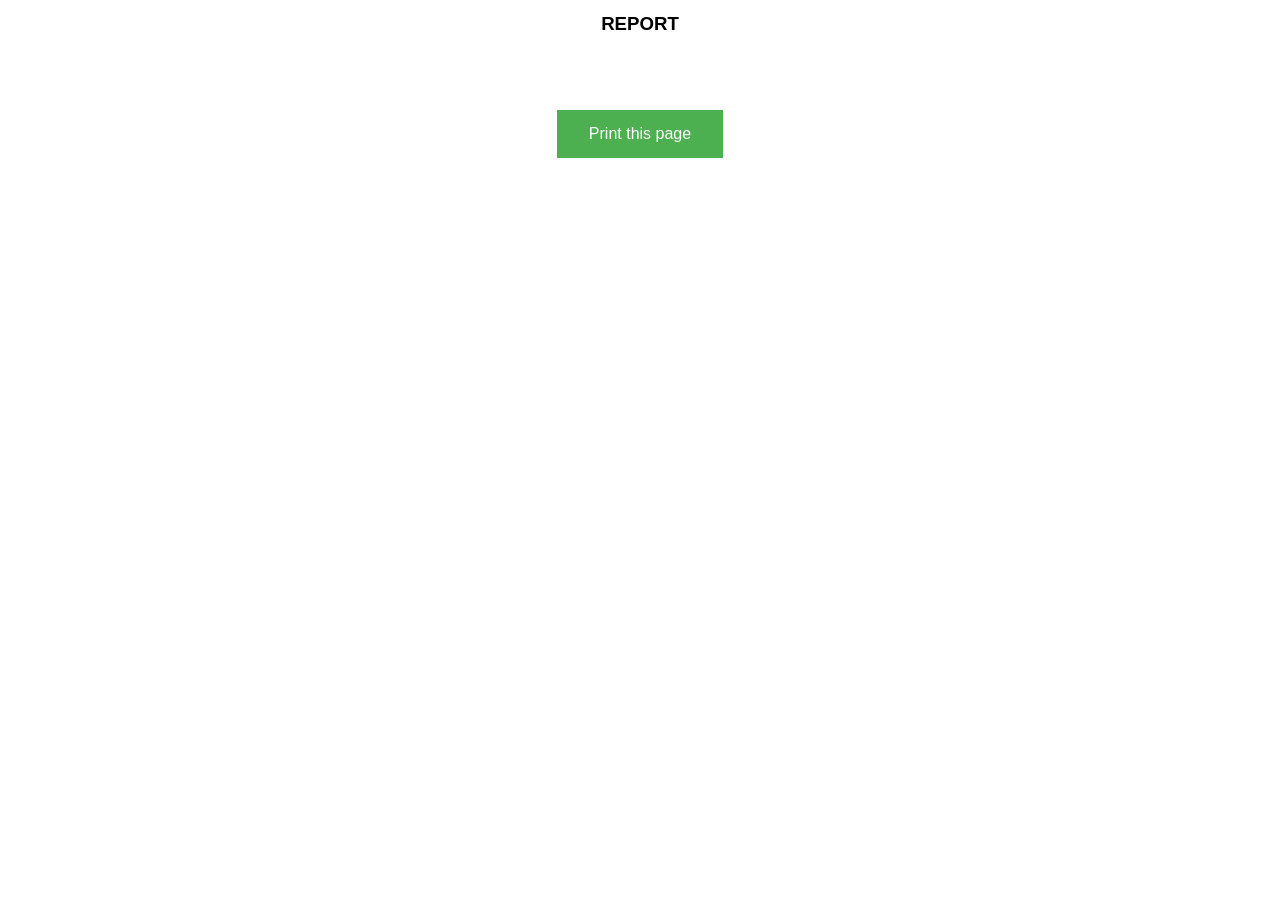
<file: result.html>
<!DOCTYPE html>
<html lang="en">

<head>
    <!-- saved from url=(0014)about:internet -->
    <meta charset="UTF-8">

    <title>Results</title>
    <style>
        #btnPrint {
            background-color: #4CAF50;
            /* Green */
            border: none;
            color: white;
            padding: 15px 32px;
            text-align: center;
            text-decoration: none;
            display: inline-block;
            font-size: 16px;
            margin: 4px 2px;
            cursor: pointer;
            -webkit-transition-duration: 0.4s;
            /* Safari */
            transition-duration: 0.4s;
            margin-top: 20px;
            /* box-shadow: 0 8px 16px 0 rgba(0, 0, 0, 0.2), 0 6px 20px 0 rgba(0, 0, 0, 0.19); */
        }

        table {
            border-collapse: collapse;
            width: 100%;
            border: 1px outset grey;
        }

        td {
            height: 50px;
            vertical-align: center;
        }

        #result-answers {
            font-family: "Times New Roman";
            border-collapse: collapse;
            width: 100%;
            table-layout: fixed;
        }

        #result-answers td,
        #result-answers th {
            border: 1px solid #ddd;
            padding: 8px;
            word-break: break-word;
        }

        #result-answers tr:nth-child(even) {
            background-color: #f2f2f2;
        }

        #result-answers tr:hover {
            background-color: #ddd;
        }

        #result-answers th {
            padding-top: 12px;
            padding-bottom: 12px;
            text-align: center;
            background-color: #4CAF50;
            color: white;
        }


        body {
            font-family: arial;
            text-align: center;
            font-size: 13pt;
        }

        td,
        th {
            border: 1px inset grey;
        }

        table.summary {
            width: 600px;
        }

        table.questions {
            width: 100%;
        }

        td {
            width: 12.5%;
        }

        th,
        h3 {
            font-size: 12pt;
        }

        h1,
        h2 {
            font-size: 14pt;
        }

        .correct {
            color: #008800;
        }

        .incorrect {
            color: #880000;
        }

        .neutral {
            color: #000088;
        }

        .question {
            text-align: left;
            width: 46.25%;
        }

        .number {
            font-size: 10pt;
            width: 3.75%;
        }

        .datetime {
            font-size: 10pt;
            margin-top: 0;
            margin-bottom: 0;
        }
    </style>
    <script type="text/javascript" src="result.js" charset="UTF-8"></script>
    <script>
        function printDiv(divName) {
            // var printContents = document.getElementById(divName).innerHTML;
            // w = window.open();
            // w.document.write(printContents);
            window.print();
            //w.close();
        }
    </script>
</head>

<body>
    <div id="result">
        <div id="header">
            <div>
                <h1 id="titleReport" style="text-align:center;">REPORT</h1>
            </div>
        </div>
        <p>&nbsp;</p>
        <!-- <div><button onclick="GetState();"  style="height:100px; width: 100px;">AAAAAA</button></div> -->
        <div id="contentResult">
        </div>
    </div>
    <button id="btnPrint" onclick="printDiv('result')">Print this page</button>
</body>

</html>
</file>
<file: css/style.css>
﻿/* General*/
.slide-time{
    background: rgba(0, 0, 0, 0.5);
    position: absolute;
    font-size: 10px;
    transform: translate(62px, -16px);
    color: white;
    font-weight: 400;
    padding: 2px;
}
body {
    margin: 0;
    padding: 0;
    width: 100vw;
    font-size: 11px;
    height: 100vh;
    font-family: Roboto, Arial, sans-serif;
    background: #CED1D3;
    display: flex;
    justify-content: center;
    align-items: center;
    overflow: auto;
    position: relative;
}

ul {
    list-style: none;
    margin: 0;
    padding: 0;
}

button {
    border: 0;
    outline: none;
    text-transform: none;
    cursor: pointer;
    padding: 0;
    background: none;
}

/* Resume Content */

.resume-container{
    display: flex;
    flex-direction: column;
    background: #FFFFFF;
    align-items: center;
    box-shadow: 0 0 10px rgba(0, 0, 0, 0.5);
    width: 400px;
    border-radius: 10px;
}


.resume-container.mobile{
    box-shadow: 0 2px 4px 5px rgba(0, 0, 0, 0.12);
    border-radius: 8px;
    background: #FFFFFF;
    width: calc(100% - 32px);
    border-radius: 10px;
}

.resume-wrapper{
    position: absolute;
    width: 100%;
    height: 100%;
    background: #FFFFFF;
    display: flex;
    justify-content: center;
    align-items: center;
}

.resumeText {
    position: absolute;
}

.resume-container .resume-title {
    padding-left: 20px;
    width: 100%;
    box-sizing: border-box;
    height: 51px;
    display: flex;
    align-items: center;
    font-size: 16px;
    font-weight: bold;
    background: #EA5F4F;
    color: #fff;
}

.resume-container .resume-content  {
    font-size: 170%;
    padding: 30px 10px 30px 10px;
    width: 100%;
    box-sizing: border-box;
    display: flex;
    position: relative;
    text-align: center;
    align-items: center;
    justify-content: center;
}

.resume-container .resume-direct {
    height: 30px;
    z-index: 0;
    justify-content: space-around;
    align-items: center;
    display: flex;
    flex-direction: row;
    padding: 0px 0px 20px 0px;
}

.resume-container .resume-direct .resume-button {
    background: #4B7DC9;
    height: 100%;
    min-width: 60px;
    max-width: calc(50% - 20px);
    border-radius: 4px;
    color: #fff;
    font-weight: bold;
    font-family: inherit;
    padding: 0px 10px;
    margin: 0px 5px 0px 5px;
    font-size: 16px;
    display: flex;
    align-items: center;
    justify-content: center;
}

/*=========*/

#wrapper {
    display: flex;
    flex-direction: row-reverse;
    overflow: hidden;
    background: #F0F0F0;
    position: absolute;
    user-select: none;
}

/*=======*/

/*header*/

  #headerTitle {
        font-size: 110%;
        font-weight: 500;
        overflow: hidden;
        line-height: 15px;
        text-overflow: ellipsis;
        white-space: normal;
        height: auto;
        max-height: 30px;
    }

    #userImgInTooltip {
        position: absolute;
        top: 75px;
        left: 15px;
        border-radius: 5px;
        border-width: 2px;
        border-color: white;
        border-style: solid;
        width: 70px;
        height: 70px;
        background-size: 100% 100%;
    }

    #userNameInTooltip {
        left: 90px;
        position: relative;
        top: -10px;
        font-size: 130%;
        color: gray;
        max-width: 180px;
    }

    #userInfoDes {
        position: relative;
        left: 90px;
        top: -20px;
        width: 200px;
        font-size: 9pt;
        color: gray;
        max-width: 180px;
    }

    .tooltip {
        display: none;
        position: fixed;
        border: 1px solid #666;
        text-align: left;
        z-index: 9999;
        background: white;
        padding: 5px;
        border-radius: 5px;
        width: 275px;
        margin: 55px -10px;
    }

    @media screen and (max-height: 400px) {
        .tooltip {
            max-height: calc(100vh - 100px);
            overflow-y: auto;
            overflow-x: hidden;
        }
      }

    .socialContainer{
        margin: -5px 0 0 0;
    }

    /* this CS forms the triangles */
.tooltip:after,
.tooltip:before {
    content: '';
    display: block;
    position: absolute;
    width: 0;
    height: 0;
    border-style: solid;
}


/* this border color controlls the color of the triangle (what looks like the fill of the triangle) */
.tooltip:after {
    top: -20px;
    left: 25px;
    border-color: transparent transparent white transparent;
    border-width: 10px;
}

/* this border color controlls the outside, thin border */
.tooltip:before {
    top: -22px;
    left: 24px;
    border-color:  transparent transparent gray transparent ;
    border-width: 11px;
}

    #userImg:hover .tooltip{
        display: inline-block; 
        animation: fadein 1s;
        -moz-animation: fadein 1s; /* Firefox */
        -webkit-animation: fadein 1s; /* Safari and Chrome */
        -o-animation: fadein 1s; /* Opera */
    }

    #userImgMb:hover .tooltip{
        display: inline-block; 
        animation: fadein 1s;
        -moz-animation: fadein 1s; /* Firefox */
        -webkit-animation: fadein 1s; /* Safari and Chrome */
        -o-animation: fadein 1s; /* Opera */
    }

    @keyframes fadein {
        from {
            opacity:0;
        }
        to {
            opacity:1;
        }
    }
    @-moz-keyframes fadein { /* Firefox */
        from {
            opacity:0;
        }
        to {
            opacity:1;
        }
    }
    @-webkit-keyframes fadein { /* Safari and Chrome */
        from {
            opacity:0;
        }
        to {
            opacity:1;
        }
    }
    @-o-keyframes fadein { /* Opera */
        from {
            opacity:0;
        }
        to {
            opacity: 1;
        }
    }

    .icon28{
        width: 28px;
        height: 28px;
        margin: 0 5px;
    }
    .icon28:hover{
        opacity: 0.8;
        cursor: pointer;
    }

    .icon20{
        width: 20px;
        height: 20px;
        margin: 2px 5px;
    }

    .infoTextInTooltip {
        line-height: 28px;
        color: gray;
        font-size: 10pt;
        text-decoration: none;
    }
    /*=========*/

#mainContentWrapper {
    display: flex;
    flex-direction: column;
    flex: 1;
    background: #B2C4B2;
}

#mainContent {
    position: relative;
    flex: 1;
    top: 10px;
    left: 10px;
}

.isMb #mainContent {
    top: 0px;
    left: 0px;
}


#container {
    overflow: hidden;
    height: 576px;
    width: 1024px;
    position: absolute;
    transform-origin: 0 0 0;
    background: white;
}

#content {
    height: 100%;
    width: 100%;
    position: absolute;
    background: #E2EBE2;
}

/*=============*/

/*Bottom Panel*/

#controlPanel {
 background: #FFFFFF;
    height: 58px;
    width: 100%;
    align-items: center;
    position: relative;
}
#sliderbar-content{
 width: 100%;
 height: 15px;
 position: relative;
 display: flex;
}
#direction-button-content{
    width: 100%;
    padding: 5px;
    position: relative;
    display: block;
}

.play-pause-button{
    display: flex;
    align-items: center;
    align-content: center;
    justify-content: center;
    width: 45px;
    height: 28px;
    border-radius: 5px;
    background: #209B35;
}

.control-panel-left{
    left: 10px;
    display: flex;
    position: absolute;
}
.control-panel-right{
    right: 10px;
    display: flex;
    position: absolute;
}


#volumeControlBtn {
    width: 100%;
    height: 100%;
}

.volumeControlSelected {
    display: flex !important;
}

.volumeBtnSelected > svg{
    fill: #FFFFFF !important;
}

#wrapperControlVolumeSound {
    width: 28px;
    height: 73px;
    background: #FFFFFF;
    position: absolute;
    display: none;
    bottom: 113%;
    left: 13%;
    justify-content: space-around;
    align-items:  center;
    box-shadow: 1px 1px 4px;
    flex-direction:  column;
}

#controlVolumeSound {
    background: #426B7F;
    width: 3px;
    height: 45px;
    border-radius: 3px;
    position: relative;
}

#controlVolume {
    width: 9px;
    height: 4px;
    background: #426B7F;
    position: absolute;
    bottom: 50%;
    left: -3px;
}

#progressVolume {
    background: #5F5F5F;
    height: 50%;
}

svg#volume,
svg#mute {
    width: 12px;
    height: 12px;
}

/* ============== */

/*Slider*/

#sliderControl {

    flex: 1;
    flex-direction:  row;
    display:  flex;
}

#sliderWrapper {
     margin: 0px 10px 0px 10px;
    display: flex;
    justify-content: center;
    align-items: center;
    flex: 1;
}

#timeSlider {
    display: none;
    justify-content: center;
    align-items: center;
    flex-basis:  75px;
    color: #000000;
}

/*=======*/

/* #restartControlBtn {
    order: 6;
} */

/* #fullScreenControlBtn {
    order: 7;
} */

/* Setting */

/* #settingControlBtn {
    order: 8;
} */

#settingContentWrapper {
    background: #FFFFFF;
    width: 236px;
    position: absolute;
    z-index: 2;
    bottom: 10px;
    right: 10px;
}

#settingContent {
    padding: 6px;
    display: flex;
    width: 100%;
    color: #52A4C4;
    box-sizing: border-box;
    flex-direction: column;
}

.setting {
    font-size: 120%;
    height: 33px;
    cursor: pointer;
    display:  flex;
    align-items: center;
    justify-content: space-between;
}

.setting:hover{
    background: #398549;
}

.settingTitle,
.settingToggle {
    padding: 0 15px;
}

.settingToggle {
    position:  relative;
}

/*Toggle */

/*Caption*/

.wrapperControlBtnCaption {
    position: absolute;
    bottom: 3.75%;
    left: 42.25%;
}

.lbl {
    border-radius: 14px;
    height: 14px;
    float: right;
    position: relative;
    background: #52A4C4;
    width: 36px;
    cursor: pointer;
    transition: all 0.3s linear;
    border: 1px solid #5F5F5F;
}

.lbl:after {
    position: absolute;
    display: block;
    width: 17px;
    left: -1px;
    top: -3px;
    height: 17px;
    border-radius: 50%;
    background: #fff;
    box-shadow: 0 3px 3px rgba(0, 0, 0, 0.05);
    content: '';
    transition: all 0.3s ease;
    border: 1px solid #BEBEBF;
}

.lbl:active:after {
    transform: scale(1.15, 0.85);
}

.checkbox:checked ~ label {
    background: #FFFFFF;
}

.checkbox:checked ~ label:after {
    left: 50%;
}

.checkbox:disabled ~ label {
    background: #d5d5d5;
    pointer-events: none;
}

.checkbox:disabled ~ label:after {
    background: #bcbdbc;
}

/* ======= */

/* ========== */

.controlBtn {
    display: flex;
    align-items: center;
    justify-content: center;
    cursor: pointer;
    position: relative;
    height: 100%;
    width: 28px;
    height: 28px;
}

/*Nút điều khiển*/
.directional-button{
    height: 28px;
    display: flex;
    align-items: center;
    justify-content: center;
    font-size: 16px;
    font-weight: bold;
    color: #fff;
    margin: 0px 5px;
    cursor: pointer;
}

/*NÚt di chuyển lùi về trước*/
.directional-button .previous{
    border-radius: 0px 5px 5px 0px;
    background: #209B35;
    position: relative;
    height: 100%;
    min-width: 60px;
    display: flex;
    align-items: center;
    justify-content: center;
}

.directional-button .content-directional-svg>svg{
    fill: #209B35;
}

.directional-button .next{
    border-radius: 5px 0px 0px 5px;
    background: #209B35;
    position: relative;
    height: 100%;
    min-width: 60px;
    display: flex;
    align-items: center;
    justify-content: center;
}
.directional-button .content-directional-svg{
    height: 28px;
}

.directional-button .content{
    overflow: hidden;
    padding: 5px;
    min-width: 0;
    text-overflow: ellipsis;
    white-space: nowrap;
}
.play-pause-button>svg>path{
fill: white;
}

.controlBtn>svg {
    width: 18px;
    height: 18px;
    fill: #000000;
}

.controlBtn:hover > svg {
    fill: #FFFFFF;
}

#slider {
    width: 100%;
   background: #6E6E6E;
    height: 4px;
    flex: 1;
    border-radius: 0px;
}

#progress {
    background: #2AD01A;
    height: 4px;
    width: 0;
}


#slidecount{
    display: flex;
    align-items: center;
    justify-content: center;
    font-size: 110%;
    color: #000000;
}

span.ui-slider-handle.ui-state-default.ui-corner-all.margin-left-auto {
    left: 0;
    background: #426B7F;
    line-height: 18px;
    width: 12px;
    height: 12px;
    border-radius: 12px;
    outline: none;
}

#sliderThumb{
    display: none;
    background: #2AD01A;
}

/*==============*/

/*Side bar*/

#sidePanel {
    background: #209B35;
    overflow: hidden;
    padding: 5px;
    box-sizing: border-box;
    flex-basis: 285px;
    flex-direction: column;
    display: flex;
    align-items: center;
}

/*Info*/

#mainHeader {
    background: #fff;
    border-radius: 5px;
    display: flex;
    height: auto;
    position: relative;
    width: 100%;
    margin-bottom: 5px;
    padding: 5px;
    box-sizing: border-box;
}

#docTitle {
    display: flex;
    flex-direction:  column;
	color: #52A4C4;
    flex: 1; 
    margin-left: 10px; 
    width: 44px;
}

#userImg {
    background-repeat: no-repeat;
    background-size: 100% 100%;
    border-radius: 50%;
    width: 50px;
    height: 50px;
}

/* ================= */

/* Logo Trial */

#logoTrialWrapper {
    position: absolute;
    z-index: 998;
    display: none;
    justify-content: space-around;
    align-items: center;
    left: 9px;
    top: 9px;
    font-weight: 500;
    user-select: none;
    pointer-events: all;
    border-radius: 4px;
    cursor: pointer;
}

#logoTrial {
    width: 32px;
    height: 32px;
    background-size: 100%;
    background-repeat: no-repeat;
}

#logoTrialTitle {
    font-size: 100%;
}

.trialVersion{
    display: flex !important;
}

/*=======*/

#layout {
    border-radius: 5px;
    overflow: hidden;
    height: 100%;
    display:  flex;
    width: 100%;
}

.layoutSection {
    display: flex;
    flex-basis: 35px;
    flex-direction:  column;
    height: 100%;
    flex:  1;
    overflow: hidden;
}

#sideTab {
     background: #FFFFFF;
    display: flex;
    flex-basis: 35px;
    height: 35px;
}

#sideTab li > svg {
    width: 16px;
    height: 16px;
	fill: #4D4D4D;
}

#sideTab > li {
    display: flex;
    justify-content: center;
    align-items: center;
    cursor: pointer;
    position: relative;
    flex: 1;
}

.switch-menu{
    width: 100%;
    height: 100%;
    border-radius:5px 5px 0px 0px; 
    background: #209B35;
    display: flex;
    align-items: center;
    justify-content: center;
    color: #fff;
    font-size: 13px;
    flex-wrap: wrap;
    padding: 5px;
}
.switch-menu>svg{
        width: 16px;
        height: 16px;
        fill:white;
    }

.tabSelected .switch-menu >svg{
        background: #fff;
        fill: #209B35;;
}

.tabSelected .switch-menu {
    background: #fff;
    color: #000;
}

/*=============*/

/*Order class*/

.order1 {
    order: 1;
}

.order2 {
    order: 2;
}

.order3 {
    order: 3;
}

.order4 {
    order: 4;
}

/*============*/

/*Content Tab*/

#menu,
#resource,
#glossary,
#note {
    display: none;
    height: 100%;
    font-size: 120%;
   color: #52A4C4;
    position: relative;
}

/* ========== */

/* Scroll Bar */

#menuListContent,
#resourceListContent,
#noteListContent,
#glossaryListContent {
    position: relative;
    overflow: hidden;
    user-select: none;
    flex: 1;
}

#menuListContent:hover>#menuScrollWrapper,
#resourceListContent:hover>#resourceScrollWrapper,
#glossaryListContent:hover>#termScrollWrapper,
#glossaryDefinitionWrapper:hover>#dWrapper>#definitionScrollWrapper,
#noteListContent:hover>#noteScrollWrapper {
    opacity: 1 !important;
}

#menuScrollWrapper,
#resourceScrollWrapper,
#termScrollWrapper,
#definitionScrollWrapper,
#noteScrollWrapper {
    position: absolute;
    top: 0px;
    right: 0;
    width: 16px;
    opacity: 0;
    transition: opacity 1s linear;
    height:  100%;
}

#menuScrollBar,
#resourceScrollBar,
#termScrollBar,
#definitionScrollBar,
#noteScrollBar {
    width: 6px;
    border-radius: 4px;
    position: relative;
    background-color: #000000;
    border: 1px solid #000000;
    left: 8px;
    opacity: 0.5;
}

/*============*/

/*Menu*/

#mainContentSidebar {
    background: #fff;
    overflow: hidden;
    border-radius: 0px 5px;
    padding: 5px 0px;
    height: 100%;
    flex: 1;
    position: relative;
}

#contentSidebar {
    height: 100%;
    overflow: hidden;
}


#resourceWrapper,
#noteWrapper,
#glossaryWrapper {
    display: flex;
    flex-direction:  column;
    height: 100%;
    padding: 5px;
}
#menuWrapper{
    display: flex;
    flex-direction: column;
    height: calc(100% - 43px);
}
.infor{
    color: black;
    font-size: 11px;
    line-height: 20px;
    overflow: hidden;
    text-overflow: ellipsis;
    word-break: break-all;
    white-space: nowrap;
    height: 20px;
}

.contact-content {
        position: relative;
        display: flex;
        justify-content: center;
        margin: 20px 0 0 0;
        background: lightgray;
        padding: 10px;
}

#menuContentWrapper,
#resourceContentWrapper,
#glossaryContentWrapper,
#noteContentWrapper {
    overflow:  hidden;
    position:  relative;
}

.imgMenuWrapper {
    height: 50px;
    margin: 0px 10px;
    background: #fff;
    outline: 1px solid rgba(0, 0, 0, 0.16);
}

.imgMenu {
    background-repeat: no-repeat;
    width: 90px;
    height: 50px;
    background-size: 100% 100%;
}

.infoMenuWrapper {
	color: #52A4C4;
    margin-left: 5px;
    display: flex;
    align-items: center;
}

.infoMenu{
    max-width: 137px;
    overflow: hidden;
    max-height: 40px;
    -webkit-line-clamp: 2;
    -webkit-box-orient: vertical;
    display: -webkit-box;
}

li.menuList {
    height: 65px;
    display: flex;
    cursor: pointer;
    align-items: center;
}

.menuSelected {
    background: #398549;
}

.menuSelected:hover {
    background: #398549 !important;
}

/*.menuSelected:hover>.infoMenuWrapper {
    color: #52A4C4 !important;
}*/

.menuList:hover {
    background: #BDFFA4;
}

/*.menuList:hover>.infoMenuWrapper {
    color: #FFFFFF;
}
*/

#menuSearch,
#glossarySearch {
    display: flex;
    justify-content: center;
    align-items: center;
    position: absolute;
    border-radius: 5px;
    width: calc(100% - 10px);
    height: 30px;;
    height: 38px;
    bottom: 0px;
    left: 5px;
   background: #209B35;
    color: #fff;
}

input#menuSearchInput,
input#glossarySearchInput {
    border: none;
    padding: 7px;
    width: 100%;
    background: transparent;
    color: #fff;
}

input::placeholder {
    font-style: italic;
    color: #fff;
}
#menuSearchMb>input::placeholder{
    font-style: italic;
    color: #000;
}

#clearSearch,
#clearGlossarySearch {
    position: absolute;
    right: 7px;
}

#clearSearch>svg,
#clearGlossarySearch>svg {
    width: 18px;
    height: 18px;
    fill : #fff;
}

/*========*/

/*Resource*/

#tWrapper,
#dWrapper {
    position: relative;
}

.dWrapper{
    height: 0;
    overflow: hidden;
    transition: height .5s;
    display: flex;
    align-items: center;
    padding-left: 5px;
    width: 204px;
}

a.links {
    display: flex;
    font-size: 16px;
    text-decoration: underline;
    color: #52A4C4;
    padding: 4px;
}

a.links:hover,
a.links:focus {
    text-decoration: underline;
}

#resourceTitle {
    display:  flex;
    justify-content:  center;
    align-items:  center;
}

#resourceDescription {
    font-size: 110%;
	color: #52A4C4;
}

/*=========*/

/*Glossary*/

#glossaryTermWrapper {
    position: relative;
   background: transparent;
    flex: 1;
    overflow:  hidden;
}

#glossaryDefinitionWrapper {
    position: relative;
    background: transparent;
    flex: 1;
    overflow:  hidden;
    box-shadow: 0px 0px 3px;
}

.termContent {
    padding: 4px;
    font-size: 16px;
    color: #5F5F5F;
}

.termContent .term {
    font-weight: bold;
}



/*===========*/

/*Note*/

.notesContent {
    margin: 0;
    user-select: none;
}

/*===========*/

/*Class Added*/

.contentSidebarSelected {
    display: block !important;
}

.settingBtnSelected > svg {
    transform: rotate(18deg);
    fill: #FFFFFF;
}

.subtitleBtn *{
    position: absolute;
    left: 5px;
    top: 5px;
}

.subtitleBtn input:checked + svg{
    fill: #FFFFFF;
}

.subtitleBtn label{
    left: 0;
    top: 0;
    height: 28px;
    width: 28px;
    cursor: pointer;
}

.stretch-fill{
	width: 100%;
	height: 100%;
}

/*============*/

/*Submit Button*/



#submitControlBtn > button {
    font-weight: bold;
    color: #000000;
    font-family: inherit;
    font-size: inherit;
    /* width: 100%; */
    height: 100%;
	border-radius: 0.5vh;
    border: 1px solid #000000;
    padding: inherit;
    transition: all .4s;
    display: flex;
    align-items: center;
    justify-content: center;
}

#submitControlBtn:hover>button,
#submitControlBtn:hover {
    opacity: 0.95;
}

#submitControlBtn:hover>button {
    background: #000000;
}

#submitControlBtn:hover>button {
    color: #FFFFFF;
}

/* Question */

.hoverDropDown{
    fill: #FFFFFF;
}

/* Reference Text */

.db-strTh {
    position: absolute;
    left: 0;
    right: 0;
    top: 50%;
    bottom: 35%;
}

.db-udl {
    position: absolute;
    left: 0;
    right: 0;
    top: 80%;
    bottom: 5%; 
}

.strTh {
    position: absolute;
    left: 0;
    right: 0;
    top: 55%;
}

.udl {
    position: absolute;
    left: 0;
    right: 0;
    top: 85%;
}

/* Hyperlink */

.hyp {
    user-select: none;
}

.hyp>text>a>tspan {
    cursor: pointer !important;
}

/* Flash */

.notSupportFlash {
    align-items: center;
    justify-content: center;
    display: flex;
    font-weight: 500;
    color: #fff;
    font-size: 16px;
    height: 100%;
    background: #485440;
}

/* ================================ */

.slide-object {
    pointer-events: all;
}

/* ============== */

.noneMb {
    display: none;
}

/* .showMb,
#topPanel,
#menuMbBtn {
    display: none;
} */

/* MOBILE */

/* #topPanel {
    display: none;
} */

/* 544px */

    /* Show Mobile */

.isMb {
    display: flex !important;
    }

    /* Nav Bar */

.isMb #topPanel{
    height: 46px;
}
.isMb #controlPanel {
    height: 66px;
}

    /* =================== */

    /* Top Bar */

.isMb #infoPanelMb {
        flex-basis: 62px;
    }

.isMb .showMbNav>#topPanel>#leftTopPanel,
.isMb .showMbNav>#topPanel>#centerTopPanel,
.isMb .showMbNav>#topPanel>#rightTopPanel {
        display: flex;
    }

.isMb .topMbBtn {
        height: 38px;
        width: 40px;
    }

.isMb .topMbBtn>svg {
        width: 17px;
        height: 17px;
        cursor: pointer;
    }

.isMb #userImgWrapperMb {
        flex-basis: 70px;
    }

.isMb #userImgMb {
        width: 50px;
        height: 50px;
        margin: 5px;
    }

    .isMb #headerTitleMb {
        display: block;
        white-space: normal;
        font-weight: 500;
        font-size: 10pt;
        max-height: 30px;
    }

    .isMb #userNameMb {
        font-size: unset;
    }

.isMb #docTitleMb {
        padding-right: 40px;
    }

.isMb #noResultMb,
.isMb #noResultGlossaryMb,
.isMb #numberSliderMb {
        font-size: 130%;
    }

    /* ==================== */

    /* Bottom Bar */

.isMb #controlPanel {
    transition: height .5s;
    position: fixed;
    background: #fff;
    bottom: 0;
    left: 0;
    z-index: 100;
}

.isMb #volumeWrapper,
.isMb #timeSlider,
.isMb #fullScreenControlBtn,
.isMb #settingControlBtn,
.isMb #slidecount,
.isMb #restartControlBtn {
    display: none !important;
}

    /* #slider {}
    .controlBtn>svg {}
    #progress {}
    span.ui-slider-handle.ui-state-default.ui-corner-all.margin-left-auto {}
     */

#capMbBtn {
    order: 9;
}

#capMbBtn {
    display: none !important;
    align-items: center;
    justify-content: center;
    cursor: pointer;
    position: relative;
    flex-basis: 36px;
    height: 100%;
}

.isMb .capMbBtnSelected>svg {
    fill: #fff;
}

.isMb #capMbBtn,
.isMb #checkMbBtn {
    display: flex;
}

.isMb #capMbBtn>svg,
.isMb #checkMbBtn>svg {
    width: 16px;
    height: 16px;
}

#submitMobile{
    display: none;
    }

    .isMb #submitMobile {
    display: flex;
    align-items: center;
    position: absolute;
    width: 100%;
    height: 66px;
    box-shadow: 0px 1px 4px;
    background: white;
    opacity: 1;
    padding: 0px;
    box-shadow: 0 -1px 6px 0 rgba(0, 0, 0, 0.1);
    }

.isMb #submitMobile>#submitmbBtn {
        font-weight: bold;
        color: white;
        font-family: inherit;
        font-size: inherit;
        font-size: 15px;
        border-radius: 5px;
        border: 0px;
        transition: all .4s;
        display: flex;
        align-items: center;
        justify-content: center;
        width: 100%;
        background: #3DA0E1;
        margin-left: 10px;
        margin-right: 10px;
        height: 48px;
}


#checkMbBtn {
    order: 10;
}

#checkMbBtn {
    display: none;
    align-items: center;
    justify-content: center;
    cursor: pointer;
    position: relative;
    flex-basis: 36px;
    height: 100%;
}

    /* ==================== */

    /* Tabs Config */

.isMb #sideTabMb {
    height: 50px;
    background: white;
}

.isMb .tabsMb>li>svg {
        width: 18px;
        height: 18px;
    }

    /* =================== */

    /* Content Tabs Config */

.isMb #menuSearchMb,
.isMb #glossarySearchMb {
        flex-basis: 62px;
    }

.isMb input#menuSearchInputMb,
.isMb input#glossarySearchInputMb {
        padding: 7px;
        height: 24px;
        font-size: 130%;
    }

.isMb .infoMenuMb {
        max-width: 100%;
        max-height: 38px;
    }

.isMb .infoMenuMb,
.isMb a.linksMb,
.isMb .termMb,
.isMb .notesContentMb {
        font-size: 142%;
    }

.isMb .definitionMb {
        font-size: 130%;
    }

    /* =============================================== */

    /* Nav Bar Mobile */

.isMb .topMbBtn,
.isMb .controlMbBtn {
    display: flex;
    justify-content: center;
    align-items: center;
    cursor: pointer;
    position: fixed;
    top: 0;
    right: 0;
    z-index: 1000;
}

    /* ================= */

    /* Top Bar Mobile */

.isMb #topPanel {
    background: #fff;
    width: 100%;
    position: fixed;
    transition: height .5s;
    align-items: center;
    justify-content: space-between;
    flex-direction: row;
    top: 0;
    right: 0;
    z-index: 998;
    display: flex;
}

.isMb #numberSliderMb {
    font-weight: bold;
    color: #5F5F5F;
    width: 100%;
    display: flex;
    align-items: center;
    justify-content: center;
}

.isMb .topMbBtn svg path.line,
.isMb .open svg path.line {
        transition: all .25s ease-in-out;
    }

.isMb .topMbBtn svg path.line.line-1 {
        transform: rotate(0deg) translateX(0px) translateY(0px);
    }

.isMb .topMbBtn svg path.line.line-2 {
        opacity: 1;
    }

.isMb .topMbBtn svg path.line.line-3 {
        transform: rotate(0deg) translateX(0px) translateY(0px);
    }

.isMb .open svg path.line.line-1 {
        transform: rotate(45deg) translateX(5px) translateY(-4px);
    }

.isMb .open svg path.line.line-2 {
        opacity: 0;
    }

.isMb .open svg path.line.line-3 {
        transform: rotate(-45deg) translateX(-12px) translateY(-4px);
    }

    #rightPanelMb>#layoutPanelMb,
    #rightPanelMb>#infoPanelMb {
        display: none;
    }

#rightPanelMb {
    width: 0;
    position: absolute;
    background: rgba(61, 160, 225, 0.5);
    height: 100%;
    overflow: hidden;
    z-index: 999;
    right: 0;
    flex-direction: column;
    top: 0;
    display: flex;
    opacity: 0;
    transition: all .25s ease-in-out;
}

.isMb .mbBtn {
    fill: #3DA0E1;
}

    /* =================== */

    /* Content Menu Config */

.isMb .imgMenuItemMb {
        width: 100px;
        height: 62px;
        padding-left: 6px;
    }

    /* ==================== */

    /* Content Resource Config */

.isMb #resourceTitleMb {
        height: 40px;
    }

.isMb #resourceDescriptionMb {
        font-size: 130%;
    }

/* .showMb {
    display: none;
} */

.openMenu {
    width: 100% !important;
    opacity: 1 !important;
}

.openMenu>#layoutPanelMb,
.openMenu>#infoPanelMb {
    display: flex !important;
    background: white;
    height: 100%;
}

/* Content Menu */

#infoPanelMb {
    background: white;
    box-shadow: 0 1px 6px 0 rgba(0, 0, 0, 0.1);
    z-index: 2;
}

#layoutPanelMb {
    display: flex;
    flex: 1;
    flex-direction: column-reverse;
    align-items: center;
    justify-content: center;
}

#layoutTabMb {
    width: 100%;
}

#userImgWrapperMb {
    width: 100%;
    height: 100%;
    display: flex;
    align-items: center;
    justify-content: center;
}

.imgMenuMb {
    background-repeat: no-repeat !important;
    background-size: 100% 100% !important;
    width: 100%;
    height: 100%;
    background: #fff;
    border: 1px solid #f5f5f5;
}

#mainHeaderMb {
    display: flex;
    width: 100%;
    height: 100%;
}

#userImgMb {
    background-repeat: no-repeat;
    background-size: 100% 100%;
    border-radius: 50%;
}

#headerTitleMb {
    color:black;
    /* exactly three lines */
    overflow: hidden;
    text-overflow: ellipsis;
    white-space: nowrap;
}

#docTitleMb {
    color: black;
    flex: 1;
    display: flex;
    height: 100%;
    flex-direction: column;
    justify-content: center;
}

#userNameMb {
    overflow: hidden;
    text-overflow: ellipsis;
    white-space: nowrap;
}

#layoutSectionMb {
    display: flex;
    width: 96%;
    flex: 1;
    overflow: hidden;
    height: 100%;
    background: #fff;
}

/* Add Class */

.activeTab>svg {
    fill: #000000 !important;
}

.activeContentTab {
    width: 100% !important;
    height: 100% !important;
    opacity: 1 !important;
    transition: opacity 0.5s ease-in-out;
}

.menuSelectedMb>.imgMenuItemMb>.imgMenuMb {
    border: 1px solid #000;
}

.menuSelectedMb>.infoMenuWrapperMb>.infoMenuMb {
    color: #fff;
}

/* .rotateMb {
    display: none !important;
} */

.menuSelectedMb {
    background: rgba(61, 160, 225, 0.7) !important;
}

/* ======================== */

/* Tabs */

#sideTabMb {
    display: flex;
}

#sideTabMb>li {
    display: flex;
    justify-content: center;
    align-items: center;
    cursor: pointer;
    position: relative;
    flex: 1;
}

.tabsMb>li>svg {
    fill: #3DA0E1;
}

/*Order class*/

.orderMb1 {
    order: 1;
}

.orderMb2 {
    order: 2;
}

.orderMb3 {
    order: 3;
}

.orderMb4 {
    order: 4;
}

/* Content Tabs Mobile */

#menuContentWrapperMb,
#resourceContentWrapperMb,
#glossaryContentWrapperMb,
#noteContentWrapperMb {
        position: relative;
        overflow: auto;
        user-select: none;
        flex: 1;
        height: 100%;
        overflow-y: hidden;
}

#menuContentMb,
#resourceContentMb,
#glossaryContentMb,
#noteContentMb {
    opacity: 0;
    width: 0;
    height: 0;
    background: #fff;
    display: flex;
}

#menuListWrapperMb,
#resourceListWrapperMb,
#glossaryListWrapperMb,
#noteListWrapperMb {
    width: 100%;
    overflow: hidden;
    position: relative;
}

#menuWrapperMb,
#resourceWrapperMb,
#noteWrapperMb,
#glossaryWrapperMb {
    display: flex;
    flex-direction: column;
    height: 100%;
    width: 100%;
}

/* ================== */

/* Search Mobile */

#menuSearchMb,
#glossarySearchMb {
    display: flex;
    justify-content: center;
    align-items: center;
    position: relative;
}

input#menuSearchInputMb,
input#glossarySearchInputMb {
    border: none;
    width: 94%;
    border-radius: 4px;
    background: #fff;
    box-shadow: 0 1px 6px 0 rgba(0, 0, 0, 0.1);
}

/* ================== */

/* Menu Mobile */

#menuListMb>li {
    display: flex;
    padding: 10px 0;
    width: 98%;
}

.imgMenuItemMb {
    padding-left: 6px;
}

#menuListMb {
    display: flex;
    align-items: center;
    justify-content: center;
    flex-direction: column;
}

.infoMenuWrapperMb {
    width: 100%;
    display: flex;
    flex: 1;
    padding-left: 20px;
    align-items: center;
}

.infoMenuMb {
    overflow: hidden;
    -webkit-line-clamp: 2;
    -webkit-box-orient: vertical;
    display: -webkit-box;
}

/* ============== */

/* Resouce Moblie */

a.linksMb {
    display: flex;
    text-decoration: none;
    color: #000;
    padding: 6px;
}

a.linksMb:hover,
a.linksMb:focus {
    text-decoration: underline;
}

#resourceTitleMb {
    display: flex;
    justify-content: center;
    align-items: center;
    text-align: center;
    user-select: none;
    box-shadow: 0px 0px 7px;
}

#resourceDescriptionMb {
    font-weight: 500;
    color: #000;
}

/* ============== */

/* Glossary Moblie */

#glossaryListWrapperMb {
    width: 100%;
}

#glossaryTermWrapperMb {
    position: relative;
    background: transparent;
    flex: 1;
    overflow: hidden;
}

#glossaryDefinitionWrapperMb {
    position: relative;
    background: transparent;
    flex: 1;
    overflow: hidden;
    box-shadow: 0px 0px 3px;
}

.termContentMb {
    cursor: pointer;
    overflow: hidden;
    padding: 6px;
}

.dWrapperMb {
    transition: all .25s;
    opacity: 0;
}

/* ============== */

/* Note Moblie */

.notesContentMb {
    margin: 0;
    user-select: none;
    padding: 6px;
    text-align: justify;
}

/* ============== */

/* Pre Loader */

#preloaderWrapper {
    background: gray;
    width: 100vw;
    height: 100vh;
    display: flex;
    justify-content: center;
    align-items: center;
    position: absolute;
    z-index: 1001;
}

#preloader {
    display: flex;
    justify-content: center;
    align-items: center;
}

#section {
    width: 36px;
    background-image: url(../css/icon-avn.ico);
    height: 31px;
    background-repeat: no-repeat;
    transition: all 1.5s;
    display: flex;
    margin-right: 7px;
    opacity: 0;
}

#textPreload {
    font-size: 18px;
    font-weight: bold;
    font-family: roboto;
}

.textPreloader {
    margin-right: 5px;
}



#wtm{
    transform: rotate(-30deg);
    opacity: 0.5;
    color: BLACK;
    position: absolute;
    font-size: 45px;
    position: absolute;
    text-align: center;
    display: inline-flex;
    align-items: center;
    justify-content: center;
    width: 100%;
    height: 100%;
    pointer-events: none;
}

#questionMobileContent::-webkit-scrollbar {
    width: 0px;
    height: 7px;
}
/* ============= */

/* = INTERACTIVE CONTROLS = */

@font-face {
    font-family: 'FontAwesome';
    font-style: normal;
    font-weight: 400;
    font-display: auto;
    src: url("../fonts/fontawesome.otf");
}

.icon {
    font-family: 'FontAwesome';
    -moz-osx-font-smoothing: grayscale;
    -webkit-font-smoothing: antialiased;
    display: inline-block;
    font-style: normal;
    font-variant: normal;
    text-rendering: auto;
    vertical-align: middle;
    text-align: center;
}

.icon-500px::before {
    content: '\f26e';
    font-size: inherit;
}

.icon-address-book::before {
    content: '\f2b9';
    font-size: inherit;
}

.icon-address-book-o::before {
    content: '\f2ba';
    font-size: inherit;
}

.icon-address-card-o::before {
    content: '\f2bc';
    font-size: inherit;
}

.icon-address-card-o::before {
    content: '\f2bc';
    font-size: inherit;
}

.icon-adjust::before {
    content: '\f042';
    font-size: inherit;
}

.icon-adn::before {
    content: '\f170';
    font-size: inherit;
}

.icon-align-center::before {
    content: '\f037';
    font-size: inherit;
}

.icon-align-justify::before {
    content: '\f039';
    font-size: inherit;
}

.icon-align-left::before {
    content: '\f036';
    font-size: inherit;
}

.icon-align-right::before {
    content: '\f038';
    font-size: inherit;
}

.icon-amazon::before {
    content: '\f270';
    font-size: inherit;
}

.icon-ambulance::before {
    content: '\f0f9';
    font-size: inherit;
}

.icon-ambulance::before {
    content: '\f0f9';
    font-size: inherit;
}

.icon-american-sign-language-interpreting::before {
    content: '\f2a3';
    font-size: inherit;
}

.icon-american-sign-language-interpreting::before {
    content: '\f2a3';
    font-size: inherit;
}

.icon-american-sign-language-interpreting::before {
    content: '\f2a3';
    font-size: inherit;
}

.icon-american-sign-language-interpreting::before {
    content: '\f2a3';
    font-size: inherit;
}

.icon-anchor::before {
    content: '\f13d';
    font-size: inherit;
}

.icon-android::before {
    content: '\f17b';
    font-size: inherit;
}

.icon-angellist::before {
    content: '\f209';
    font-size: inherit;
}

.icon-angle-double-down::before {
    content: '\f103';
    font-size: inherit;
}

.icon-angle-double-left::before {
    content: '\f100';
    font-size: inherit;
}

.icon-angle-double-right::before {
    content: '\f101';
    font-size: inherit;
}

.icon-angle-double-up::before {
    content: '\f102';
    font-size: inherit;
}

.icon-angle-down::before {
    content: '\f107';
    font-size: inherit;
}

.icon-angle-left::before {
    content: '\f104';
    font-size: inherit;
}

.icon-angle-right::before {
    content: '\f105';
    font-size: inherit;
}

.icon-angle-up::before {
    content: '\f106';
    font-size: inherit;
}

.icon-apple::before {
    content: '\f179';
    font-size: inherit;
}

.icon-archive::before {
    content: '\f187';
    font-size: inherit;
}

.icon-area-chart::before {
    content: '\f1fe';
    font-size: inherit;
}

.icon-area-chart::before {
    content: '\f1fe';
    font-size: inherit;
}

.icon-arrow-circle-down::before {
    content: '\f0ab';
    font-size: inherit;
}

.icon-arrow-circle-left::before {
    content: '\f0a8';
    font-size: inherit;
}

.icon-arrow-circle-o-down::before {
    content: '\f01a';
    font-size: inherit;
}

.icon-arrow-circle-o-left::before {
    content: '\f190';
    font-size: inherit;
}

.icon-arrow-circle-o-right::before {
    content: '\f18e';
    font-size: inherit;
}

.icon-arrow-circle-o-up::before {
    content: '\f01b';
    font-size: inherit;
}

.icon-arrow-circle-right::before {
    content: '\f0a9';
    font-size: inherit;
}

.icon-arrow-circle-up::before {
    content: '\f0aa';
    font-size: inherit;
}

.icon-arrow-down::before {
    content: '\f063';
    font-size: inherit;
}

.icon-arrow-left::before {
    content: '\f060';
    font-size: inherit;
}

.icon-arrow-right::before {
    content: '\f061';
    font-size: inherit;
}

.icon-arrows::before {
    content: '\f047';
    font-size: inherit;
}

.icon-arrows::before {
    content: '\f047';
    font-size: inherit;
}

.icon-arrows-alt::before {
    content: '\f0b2';
    font-size: inherit;
}

.icon-arrows-alt::before {
    content: '\f0b2';
    font-size: inherit;
}

.icon-arrows-h::before {
    content: '\f07e';
    font-size: inherit;
}

.icon-arrows-h::before {
    content: '\f07e';
    font-size: inherit;
}

.icon-arrows-v::before {
    content: '\f07d';
    font-size: inherit;
}

.icon-arrows-v::before {
    content: '\f07d';
    font-size: inherit;
}

.icon-arrow-up::before {
    content: '\f062';
    font-size: inherit;
}

.icon-assistive-listening-systems::before {
    content: '\f2a2';
    font-size: inherit;
}

.icon-assistive-listening-systems::before {
    content: '\f2a2';
    font-size: inherit;
}

.icon-asterisk::before {
    content: '\f069';
    font-size: inherit;
}

.icon-at::before {
    content: '\f1fa';
    font-size: inherit;
}

.icon-audio-description::before {
    content: '\f29e';
    font-size: inherit;
}

.icon-audio-description::before {
    content: '\f29e';
    font-size: inherit;
}

.icon-backward::before {
    content: '\f04a';
    font-size: inherit;
}

.icon-balance-scale::before {
    content: '\f24e';
    font-size: inherit;
}

.icon-ban::before {
    content: '\f05e';
    font-size: inherit;
}

.icon-bandcamp::before {
    content: '\f2d5';
    font-size: inherit;
}

.icon-bar-chart::before {
    content: '\f080';
    font-size: inherit;
}

.icon-bar-chart::before {
    content: '\f080';
    font-size: inherit;
}

.icon-bar-chart::before {
    content: '\f080';
    font-size: inherit;
}

.icon-bar-chart::before {
    content: '\f080';
    font-size: inherit;
}

.icon-barcode::before {
    content: '\f02a';
    font-size: inherit;
}

.icon-bars::before {
    content: '\f0c9';
    font-size: inherit;
}

.icon-bars::before {
    content: '\f0c9';
    font-size: inherit;
}

.icon-bars::before {
    content: '\f0c9';
    font-size: inherit;
}

.icon-bath::before {
    content: '\f2cd';
    font-size: inherit;
}

.icon-bath::before {
    content: '\f2cd';
    font-size: inherit;
}

.icon-bath::before {
    content: '\f2cd';
    font-size: inherit;
}

.icon-battery-empty::before {
    content: '\f244';
    font-size: inherit;
}

.icon-battery-empty::before {
    content: '\f244';
    font-size: inherit;
}

.icon-battery-quarter::before {
    content: '\f243';
    font-size: inherit;
}

.icon-battery-quarter::before {
    content: '\f243';
    font-size: inherit;
}

.icon-bed::before {
    content: '\f236';
    font-size: inherit;
}

.icon-bed::before {
    content: '\f236';
    font-size: inherit;
}

.icon-beer::before {
    content: '\f0fc';
    font-size: inherit;
}

.icon-behance::before {
    content: '\f1b4';
    font-size: inherit;
}

.icon-behance-square::before {
    content: '\f1b5';
    font-size: inherit;
}

.icon-bell::before {
    content: '\f0f3';
    font-size: inherit;
}

.icon-bell-o::before {
    content: '\f0a2';
    font-size: inherit;
}

.icon-bell-slash::before {
    content: '\f1f6';
    font-size: inherit;
}

.icon-bell-slash-o::before {
    content: '\f1f7';
    font-size: inherit;
}

.icon-bicycle::before {
    content: '\f206';
    font-size: inherit;
}

.icon-bicycle::before {
    content: '\f206';
    font-size: inherit;
}

.icon-binoculars::before {
    content: '\f1e5';
    font-size: inherit;
}

.icon-birthday-cake::before {
    content: '\f1fd';
    font-size: inherit;
}

.icon-bitbucket::before {
    content: '\f171';
    font-size: inherit;
}

.icon-bitbucket-square::before {
    content: '\f172';
    font-size: inherit;
}

.icon-black-tie::before {
    content: '\f27e';
    font-size: inherit;
}

.icon-blind::before {
    content: '\f29d';
    font-size: inherit;
}

.icon-blind::before {
    content: '\f29d';
    font-size: inherit;
}

.icon-bluetooth::before {
    content: '\f293';
    font-size: inherit;
}

.icon-bluetooth::before {
    content: '\f293';
    font-size: inherit;
}

.icon-bluetooth-b::before {
    content: '\f294';
    font-size: inherit;
}

.icon-bluetooth-b::before {
    content: '\f294';
    font-size: inherit;
}

.icon-bold::before {
    content: '\f032';
    font-size: inherit;
}

.icon-bomb::before {
    content: '\f1e2';
    font-size: inherit;
}

.icon-book::before {
    content: '\f02d';
    font-size: inherit;
}

.icon-bookmark::before {
    content: '\f02e';
    font-size: inherit;
}

.icon-bookmark-o::before {
    content: '\f097';
    font-size: inherit;
}

.icon-braille::before {
    content: '\f2a1';
    font-size: inherit;
}

.icon-braille::before {
    content: '\f2a1';
    font-size: inherit;
}

.icon-briefcase::before {
    content: '\f0b1';
    font-size: inherit;
}

.icon-bug::before {
    content: '\f188';
    font-size: inherit;
}

.icon-building::before {
    content: '\f1ad';
    font-size: inherit;
}

.icon-building-o::before {
    content: '\f0f7';
    font-size: inherit;
}

.icon-bullhorn::before {
    content: '\f0a1';
    font-size: inherit;
}

.icon-bullseye::before {
    content: '\f140';
    font-size: inherit;
}

.icon-bus::before {
    content: '\f207';
    font-size: inherit;
}

.icon-bus::before {
    content: '\f207';
    font-size: inherit;
}

.icon-buysellads::before {
    content: '\f20d';
    font-size: inherit;
}

.icon-calculator::before {
    content: '\f1ec';
    font-size: inherit;
}

.icon-calendar::before {
    content: '\f073';
    font-size: inherit;
}

.icon-calendar-check-o::before {
    content: '\f274';
    font-size: inherit;
}

.icon-calendar-minus-o::before {
    content: '\f272';
    font-size: inherit;
}

.icon-calendar-o::before {
    content: '\f133';
    font-size: inherit;
}

.icon-calendar-plus-o::before {
    content: '\f271';
    font-size: inherit;
}

.icon-calendar-times-o::before {
    content: '\f273';
    font-size: inherit;
}

.icon-camera::before {
    content: '\f030';
    font-size: inherit;
}

.icon-camera-retro::before {
    content: '\f083';
    font-size: inherit;
}

.icon-caret-down::before {
    content: '\f0d7';
    font-size: inherit;
}

.icon-caret-left::before {
    content: '\f0d9';
    font-size: inherit;
}

.icon-caret-right::before {
    content: '\f0da';
    font-size: inherit;
}

.icon-caret-square-o-down::before {
    content: '\f150';
    font-size: inherit;
}

.icon-caret-square-o-down::before {
    content: '\f150';
    font-size: inherit;
}

.icon-caret-square-o-down::before {
    content: '\f150';
    font-size: inherit;
}

.icon-caret-square-o-down::before {
    content: '\f150';
    font-size: inherit;
}

.icon-caret-square-o-left::before {
    content: '\f191';
    font-size: inherit;
}

.icon-caret-square-o-left::before {
    content: '\f191';
    font-size: inherit;
}

.icon-caret-square-o-left::before {
    content: '\f191';
    font-size: inherit;
}

.icon-caret-square-o-left::before {
    content: '\f191';
    font-size: inherit;
}

.icon-caret-square-o-up::before {
    content: '\f151';
    font-size: inherit;
}

.icon-caret-square-o-up::before {
    content: '\f151';
    font-size: inherit;
}

.icon-caret-square-o-up::before {
    content: '\f151';
    font-size: inherit;
}

.icon-caret-square-o-up::before {
    content: '\f151';
    font-size: inherit;
}

.icon-caret-up::before {
    content: '\f0d8';
    font-size: inherit;
}

.icon-cart-arrow-down::before {
    content: '\f218';
    font-size: inherit;
}

.icon-cart-plus::before {
    content: '\f217';
    font-size: inherit;
}

.icon-cc::before {
    content: '\f20a';
    font-size: inherit;
}

.icon-cc::before {
    content: '\f20a';
    font-size: inherit;
}

.icon-cc-amex::before {
    content: '\f1f3';
    font-size: inherit;
}

.icon-cc-amex::before {
    content: '\f1f3';
    font-size: inherit;
}

.icon-cc-diners-club::before {
    content: '\f24c';
    font-size: inherit;
}

.icon-cc-diners-club::before {
    content: '\f24c';
    font-size: inherit;
}

.icon-cc-discover::before {
    content: '\f1f2';
    font-size: inherit;
}

.icon-cc-discover::before {
    content: '\f1f2';
    font-size: inherit;
}

.icon-cc-jcb::before {
    content: '\f24b';
    font-size: inherit;
}

.icon-cc-jcb::before {
    content: '\f24b';
    font-size: inherit;
}

.icon-cc-mastercard::before {
    content: '\f1f1';
    font-size: inherit;
}

.icon-cc-mastercard::before {
    content: '\f1f1';
    font-size: inherit;
}

.icon-cc-paypal::before {
    content: '\f1f4';
    font-size: inherit;
}

.icon-cc-paypal::before {
    content: '\f1f4';
    font-size: inherit;
}

.icon-cc-stripe::before {
    content: '\f1f5';
    font-size: inherit;
}

.icon-cc-stripe::before {
    content: '\f1f5';
    font-size: inherit;
}

.icon-cc-visa::before {
    content: '\f1f0';
    font-size: inherit;
}

.icon-cc-visa::before {
    content: '\f1f0';
    font-size: inherit;
}

.icon-certificate::before {
    content: '\f0a3';
    font-size: inherit;
}

.icon-chain-broken::before {
    content: '\f127';
    font-size: inherit;
}

.icon-chain-broken::before {
    content: '\f127';
    font-size: inherit;
}

.icon-check::before {
    content: '\f00c';
    font-size: inherit;
}

.icon-check-circle::before {
    content: '\f058';
    font-size: inherit;
}

.icon-check-circle-o::before {
    content: '\f05d';
    font-size: inherit;
}

.icon-check-square::before {
    content: '\f14a';
    font-size: inherit;
}

.icon-check-square::before {
    content: '\f14a';
    font-size: inherit;
}

.icon-check-square-o::before {
    content: '\f046';
    font-size: inherit;
}

.icon-check-square-o::before {
    content: '\f046';
    font-size: inherit;
}

.icon-chevron-circle-down::before {
    content: '\f13a';
    font-size: inherit;
}

.icon-chevron-circle-left::before {
    content: '\f137';
    font-size: inherit;
}

.icon-chevron-circle-right::before {
    content: '\f138';
    font-size: inherit;
}

.icon-chevron-circle-up::before {
    content: '\f139';
    font-size: inherit;
}

.icon-chevron-down::before {
    content: '\f078';
    font-size: inherit;
}

.icon-chevron-left::before {
    content: '\f053';
    font-size: inherit;
}

.icon-chevron-right::before {
    content: '\f054';
    font-size: inherit;
}

.icon-chevron-up::before {
    content: '\f077';
    font-size: inherit;
}

.icon-child::before {
    content: '\f1ae';
    font-size: inherit;
}

.icon-chrome::before {
    content: '\f268';
    font-size: inherit;
}

.icon-circle::before {
    content: '\f111';
    font-size: inherit;
}

.icon-circle::before {
    content: '\f111';
    font-size: inherit;
}

.icon-circle-o::before {
    content: '\f10c';
    font-size: inherit;
}

.icon-circle-o::before {
    content: '\f10c';
    font-size: inherit;
}

.icon-circle-o-notch::before {
    content: '\f1ce';
    font-size: inherit;
}

.icon-circle-o-notch::before {
    content: '\f1ce';
    font-size: inherit;
}

.icon-circle-thin::before {
    content: '\f1db';
    font-size: inherit;
}

.icon-clock-o::before {
    content: '\f017';
    font-size: inherit;
}

.icon-clone::before {
    content: '\f24d';
    font-size: inherit;
}

.icon-cloud::before {
    content: '\f0c2';
    font-size: inherit;
}

.icon-cloud-download::before {
    content: '\f0ed';
    font-size: inherit;
}

.icon-cloud-upload::before {
    content: '\f0ee';
    font-size: inherit;
}

.icon-code::before {
    content: '\f121';
    font-size: inherit;
}

.icon-code-fork::before {
    content: '\f126';
    font-size: inherit;
}

.icon-codepen::before {
    content: '\f1cb';
    font-size: inherit;
}

.icon-codiepie::before {
    content: '\f284';
    font-size: inherit;
}

.icon-coffee::before {
    content: '\f0f4';
    font-size: inherit;
}

.icon-cog::before {
    content: '\f013';
    font-size: inherit;
}

.icon-cog::before {
    content: '\f013';
    font-size: inherit;
}

.icon-cog::before {
    content: '\f013';
    font-size: inherit;
}

.icon-cog::before {
    content: '\f013';
    font-size: inherit;
}

.icon-cogs::before {
    content: '\f085';
    font-size: inherit;
}

.icon-cogs::before {
    content: '\f085';
    font-size: inherit;
}

.icon-columns::before {
    content: '\f0db';
    font-size: inherit;
}

.icon-comment::before {
    content: '\f075';
    font-size: inherit;
}

.icon-commenting::before {
    content: '\f27a';
    font-size: inherit;
}

.icon-commenting-o::before {
    content: '\f27b';
    font-size: inherit;
}

.icon-comment-o::before {
    content: '\f0e5';
    font-size: inherit;
}

.icon-comments::before {
    content: '\f086';
    font-size: inherit;
}

.icon-comments-o::before {
    content: '\f0e6';
    font-size: inherit;
}

.icon-compass::before {
    content: '\f14e';
    font-size: inherit;
}

.icon-compress::before {
    content: '\f066';
    font-size: inherit;
}

.icon-connectdevelop::before {
    content: '\f20e';
    font-size: inherit;
}

.icon-contao::before {
    content: '\f26d';
    font-size: inherit;
}

.icon-copyright::before {
    content: '\f1f9';
    font-size: inherit;
}

.icon-creative-commons::before {
    content: '\f25e';
    font-size: inherit;
}

.icon-credit-card::before {
    content: '\f09d';
    font-size: inherit;
}

.icon-credit-card::before {
    content: '\f09d';
    font-size: inherit;
}

.icon-credit-card-alt::before {
    content: '\f283';
    font-size: inherit;
}

.icon-credit-card-alt::before {
    content: '\f283';
    font-size: inherit;
}

.icon-crop::before {
    content: '\f125';
    font-size: inherit;
}

.icon-crosshairs::before {
    content: '\f05b';
    font-size: inherit;
}

.icon-css3::before {
    content: '\f13c';
    font-size: inherit;
}

.icon-cube::before {
    content: '\f1b2';
    font-size: inherit;
}

.icon-cubes::before {
    content: '\f1b3';
    font-size: inherit;
}

.icon-cutlery::before {
    content: '\f0f5';
    font-size: inherit;
}

.icon-dashcube::before {
    content: '\f210';
    font-size: inherit;
}

.icon-database::before {
    content: '\f1c0';
    font-size: inherit;
}

.icon-delicious::before {
    content: '\f1a5';
    font-size: inherit;
}

.icon-desktop::before {
    content: '\f108';
    font-size: inherit;
}

.icon-deviantart::before {
    content: '\f1bd';
    font-size: inherit;
}

.icon-diamond::before {
    content: '\f219';
    font-size: inherit;
}

.icon-digg::before {
    content: '\f1a6';
    font-size: inherit;
}

.icon-dot-circle-o::before {
    content: '\f192';
    font-size: inherit;
}

.icon-dot-circle-o::before {
    content: '\f192';
    font-size: inherit;
}

.icon-download::before {
    content: '\f019';
    font-size: inherit;
}

.icon-dribbble::before {
    content: '\f17d';
    font-size: inherit;
}

.icon-dropbox::before {
    content: '\f16b';
    font-size: inherit;
}

.icon-drupal::before {
    content: '\f1a9';
    font-size: inherit;
}

.icon-edge::before {
    content: '\f282';
    font-size: inherit;
}

.icon-eercast::before {
    content: '\f2da';
    font-size: inherit;
}

.icon-eject::before {
    content: '\f052';
    font-size: inherit;
}

.icon-ellipsis-h::before {
    content: '\f141';
    font-size: inherit;
}

.icon-ellipsis-v::before {
    content: '\f142';
    font-size: inherit;
}

.icon-empire::before {
    content: '\f1d1';
    font-size: inherit;
}

.icon-empire::before {
    content: '\f1d1';
    font-size: inherit;
}

.icon-envelope::before {
    content: '\f0e0';
    font-size: inherit;
}

.icon-envelope-open::before {
    content: '\f2b6';
    font-size: inherit;
}

.icon-envelope-o::before {
    content: '\f003';
    font-size: inherit;
}

.icon-envelope-open-o::before {
    content: '\f2b7';
    font-size: inherit;
}

.icon-envelope-square::before {
    content: '\f199';
    font-size: inherit;
}

.icon-envira::before {
    content: '\f299';
    font-size: inherit;
}

.icon-eraser::before {
    content: '\f12d';
    font-size: inherit;
}

.icon-eraser::before {
    content: '\f12d';
    font-size: inherit;
}

.icon-etsy::before {
    content: '\f2d7';
    font-size: inherit;
}

.icon-eur::before {
    content: '\f153';
    font-size: inherit;
}

.icon-eur::before {
    content: '\f153';
    font-size: inherit;
}

.icon-exchange::before {
    content: '\f0ec';
    font-size: inherit;
}

.icon-exchange::before {
    content: '\f0ec';
    font-size: inherit;
}

.icon-exclamation::before {
    content: '\f12a';
    font-size: inherit;
}

.icon-exclamation-circle::before {
    content: '\f06a';
    font-size: inherit;
}

.icon-exclamation-triangle::before {
    content: '\f071';
    font-size: inherit;
}

.icon-exclamation-triangle::before {
    content: '\f071';
    font-size: inherit;
}

.icon-expand::before {
    content: '\f065';
    font-size: inherit;
}

.icon-expeditedssl::before {
    content: '\f23e';
    font-size: inherit;
}

.icon-external-link::before {
    content: '\f08e';
    font-size: inherit;
}

.icon-external-link-square::before {
    content: '\f14c';
    font-size: inherit;
}

.icon-eye::before {
    content: '\f06e';
    font-size: inherit;
}

.icon-eyedropper::before {
    content: '\f1fb';
    font-size: inherit;
}

.icon-eye-slash::before {
    content: '\f070';
    font-size: inherit;
}

.icon-facebook-official::before {
    content: '\f230';
    font-size: inherit;
}

.icon-facebook-square::before {
    content: '\f082';
    font-size: inherit;
}

.icon-fast-backward::before {
    content: '\f049';
    font-size: inherit;
}

.icon-fast-forward::before {
    content: '\f050';
    font-size: inherit;
}

.icon-fax::before {
    content: '\f1ac';
    font-size: inherit;
}

.icon-female::before {
    content: '\f182';
    font-size: inherit;
}

.icon-fighter-jet::before {
    content: '\f0fb';
    font-size: inherit;
}

.icon-fighter-jet::before {
    content: '\f0fb';
    font-size: inherit;
}

.icon-file::before {
    content: '\f15b';
    font-size: inherit;
}

.icon-file::before {
    content: '\f15b';
    font-size: inherit;
}

.icon-file-code-o::before {
    content: '\f1c9';
    font-size: inherit;
}

.icon-file-code-o::before {
    content: '\f1c9';
    font-size: inherit;
}

.icon-file-excel-o::before {
    content: '\f1c3';
    font-size: inherit;
}

.icon-file-excel-o::before {
    content: '\f1c3';
    font-size: inherit;
}

.icon-file-o::before {
    content: '\f016';
    font-size: inherit;
}

.icon-file-o::before {
    content: '\f016';
    font-size: inherit;
}

.icon-file-pdf-o::before {
    content: '\f1c1';
    font-size: inherit;
}

.icon-file-pdf-o::before {
    content: '\f1c1';
    font-size: inherit;
}

.icon-file-powerpoint-o::before {
    content: '\f1c4';
    font-size: inherit;
}

.icon-file-powerpoint-o::before {
    content: '\f1c4';
    font-size: inherit;
}

.icon-file-text::before {
    content: '\f15c';
    font-size: inherit;
}

.icon-file-text::before {
    content: '\f15c';
    font-size: inherit;
}

.icon-file-text-o::before {
    content: '\f0f6';
    font-size: inherit;
}

.icon-file-text-o::before {
    content: '\f0f6';
    font-size: inherit;
}

.icon-file-video-o::before {
    content: '\f1c8';
    font-size: inherit;
}

.icon-file-video-o::before {
    content: '\f1c8';
    font-size: inherit;
}

.icon-file-video-o::before {
    content: '\f1c8';
    font-size: inherit;
}

.icon-file-video-o::before {
    content: '\f1c8';
    font-size: inherit;
}

.icon-file-word-o::before {
    content: '\f1c2';
    font-size: inherit;
}

.icon-file-word-o::before {
    content: '\f1c2';
    font-size: inherit;
}

.icon-film::before {
    content: '\f008';
    font-size: inherit;
}

.icon-filter::before {
    content: '\f0b0';
    font-size: inherit;
}

.icon-fire::before {
    content: '\f06d';
    font-size: inherit;
}

.icon-fire-extinguisher::before {
    content: '\f134';
    font-size: inherit;
}

.icon-firefox::before {
    content: '\f269';
    font-size: inherit;
}

.icon-first-order::before {
    content: '\f2b0';
    font-size: inherit;
}

.icon-flag::before {
    content: '\f024';
    font-size: inherit;
}

.icon-flag-checkered::before {
    content: '\f11e';
    font-size: inherit;
}

.icon-flag-o::before {
    content: '\f11d';
    font-size: inherit;
}

.icon-flask::before {
    content: '\f0c3';
    font-size: inherit;
}

.icon-flickr::before {
    content: '\f16e';
    font-size: inherit;
}

.icon-floppy-o::before {
    content: '\f0c7';
    font-size: inherit;
}

.icon-floppy-o::before {
    content: '\f0c7';
    font-size: inherit;
}

.icon-folder::before {
    content: '\f07b';
    font-size: inherit;
}

.icon-folder-open::before {
    content: '\f07c';
    font-size: inherit;
}

.icon-folder-o::before {
    content: '\f114';
    font-size: inherit;
}

.icon-folder-open-o::before {
    content: '\f115';
    font-size: inherit;
}

.icon-font::before {
    content: '\f031';
    font-size: inherit;
}

.icon-font-awesome::before {
    content: '\f2b4';
    font-size: inherit;
}

.icon-font-awesome::before {
    content: '\f2b4';
    font-size: inherit;
}

.icon-fonticons::before {
    content: '\f280';
    font-size: inherit;
}

.icon-fort-awesome::before {
    content: '\f286';
    font-size: inherit;
}

.icon-forumbee::before {
    content: '\f211';
    font-size: inherit;
}

.icon-forward::before {
    content: '\f04e';
    font-size: inherit;
}

.icon-foursquare::before {
    content: '\f180';
    font-size: inherit;
}

.icon-free-code-camp::before {
    content: '\f2c5';
    font-size: inherit;
}

.icon-frown-o::before {
    content: '\f119';
    font-size: inherit;
}

.icon-futbol-o::before {
    content: '\f1e3';
    font-size: inherit;
}

.icon-futbol-o::before {
    content: '\f1e3';
    font-size: inherit;
}

.icon-gamepad::before {
    content: '\f11b';
    font-size: inherit;
}

.icon-gbp::before {
    content: '\f154';
    font-size: inherit;
}

.icon-genderless::before {
    content: '\f22d';
    font-size: inherit;
}

.icon-get-pocket::before {
    content: '\f265';
    font-size: inherit;
}

.icon-gg::before {
    content: '\f260';
    font-size: inherit;
}

.icon-gg::before {
    content: '\f260';
    font-size: inherit;
}

.icon-gg-circle::before {
    content: '\f261';
    font-size: inherit;
}

.icon-gg-circle::before {
    content: '\f261';
    font-size: inherit;
}

.icon-gift::before {
    content: '\f06b';
    font-size: inherit;
}

.icon-git::before {
    content: '\f1d3';
    font-size: inherit;
}

.icon-github::before {
    content: '\f09b';
    font-size: inherit;
}

.icon-github-alt::before {
    content: '\f113';
    font-size: inherit;
}

.icon-github-square::before {
    content: '\f092';
    font-size: inherit;
}

.icon-gitlab::before {
    content: '\f296';
    font-size: inherit;
}

.icon-git-square::before {
    content: '\f1d2';
    font-size: inherit;
}

.icon-glass::before {
    content: '\f000';
    font-size: inherit;
}

.icon-glide::before {
    content: '\f2a5';
    font-size: inherit;
}

.icon-glide-g::before {
    content: '\f2a6';
    font-size: inherit;
}

.icon-globe::before {
    content: '\f0ac';
    font-size: inherit;
}

.icon-google::before {
    content: '\f1a0';
    font-size: inherit;
}

.icon-google-plus::before {
    content: '\f0d5';
    font-size: inherit;
}

.icon-google-plus-official::before {
    content: '\f2b3';
    font-size: inherit;
}

.icon-google-plus-official::before {
    content: '\f2b3';
    font-size: inherit;
}

.icon-google-plus-square::before {
    content: '\f0d4';
    font-size: inherit;
}

.icon-google-wallet::before {
    content: '\f1ee';
    font-size: inherit;
}

.icon-google-wallet::before {
    content: '\f1ee';
    font-size: inherit;
}

.icon-graduation-cap::before {
    content: '\f19d';
    font-size: inherit;
}

.icon-graduation-cap::before {
    content: '\f19d';
    font-size: inherit;
}

.icon-gratipay::before {
    content: '\f184';
    font-size: inherit;
}

.icon-gratipay::before {
    content: '\f184';
    font-size: inherit;
}

.icon-grav::before {
    content: '\f2d6';
    font-size: inherit;
}

.icon-hand-lizard-o::before {
    content: '\f258';
    font-size: inherit;
}

.icon-hand-lizard-o::before {
    content: '\f258';
    font-size: inherit;
}

.icon-hand-o-down::before {
    content: '\f0a7';
    font-size: inherit;
}

.icon-hand-o-down::before {
    content: '\f0a7';
    font-size: inherit;
}

.icon-hand-o-left::before {
    content: '\f0a5';
    font-size: inherit;
}

.icon-hand-o-left::before {
    content: '\f0a5';
    font-size: inherit;
}

.icon-hand-o-right::before {
    content: '\f0a4';
    font-size: inherit;
}

.icon-hand-o-right::before {
    content: '\f0a4';
    font-size: inherit;
}

.icon-hand-o-up::before {
    content: '\f0a6';
    font-size: inherit;
}

.icon-hand-o-up::before {
    content: '\f0a6';
    font-size: inherit;
}

.icon-hand-paper-o::before {
    content: '\f256';
    font-size: inherit;
}

.icon-hand-paper-o::before {
    content: '\f256';
    font-size: inherit;
}

.icon-hand-paper-o::before {
    content: '\f256';
    font-size: inherit;
}

.icon-hand-paper-o::before {
    content: '\f256';
    font-size: inherit;
}

.icon-hand-peace-o::before {
    content: '\f25b';
    font-size: inherit;
}

.icon-hand-peace-o::before {
    content: '\f25b';
    font-size: inherit;
}

.icon-hand-pointer-o::before {
    content: '\f25a';
    font-size: inherit;
}

.icon-hand-pointer-o::before {
    content: '\f25a';
    font-size: inherit;
}

.icon-hand-rock-o::before {
    content: '\f255';
    font-size: inherit;
}

.icon-hand-rock-o::before {
    content: '\f255';
    font-size: inherit;
}

.icon-hand-rock-o::before {
    content: '\f255';
    font-size: inherit;
}

.icon-hand-rock-o::before {
    content: '\f255';
    font-size: inherit;
}

.icon-hand-scissors-o::before {
    content: '\f257';
    font-size: inherit;
}

.icon-hand-scissors-o::before {
    content: '\f257';
    font-size: inherit;
}

.icon-handshake-o::before {
    content: '\f2b5';
    font-size: inherit;
}

.icon-hand-spock-o::before {
    content: '\f259';
    font-size: inherit;
}

.icon-hand-spock-o::before {
    content: '\f259';
    font-size: inherit;
}

.icon-hashtag::before {
    content: '\f292';
    font-size: inherit;
}

.icon-hdd-o::before {
    content: '\f0a0';
    font-size: inherit;
}

.icon-header::before {
    content: '\f1dc';
    font-size: inherit;
}

.icon-headphones::before {
    content: '\f025';
    font-size: inherit;
}

.icon-heart::before {
    content: '\f004';
    font-size: inherit;
}

.icon-heart::before {
    content: '\f004';
    font-size: inherit;
}

.icon-heartbeat::before {
    content: '\f21e';
    font-size: inherit;
}

.icon-heartbeat::before {
    content: '\f21e';
    font-size: inherit;
}

.icon-heart-o::before {
    content: '\f08a';
    font-size: inherit;
}

.icon-heart-o::before {
    content: '\f08a';
    font-size: inherit;
}

.icon-history::before {
    content: '\f1da';
    font-size: inherit;
}

.icon-home::before {
    content: '\f015';
    font-size: inherit;
}

.icon-hospital-o::before {
    content: '\f0f8';
    font-size: inherit;
}

.icon-hourglass::before {
    content: '\f254';
    font-size: inherit;
}

.icon-hourglass-end::before {
    content: '\f253';
    font-size: inherit;
}

.icon-hourglass-end::before {
    content: '\f253';
    font-size: inherit;
}

.icon-hourglass-half::before {
    content: '\f252';
    font-size: inherit;
}

.icon-hourglass-half::before {
    content: '\f252';
    font-size: inherit;
}

.icon-hourglass-o::before {
    content: '\f250';
    font-size: inherit;
}

.icon-hourglass-start::before {
    content: '\f251';
    font-size: inherit;
}

.icon-hourglass-start::before {
    content: '\f251';
    font-size: inherit;
}

.icon-houzz::before {
    content: '\f27c';
    font-size: inherit;
}

.icon-h-square::before {
    content: '\f0fd';
    font-size: inherit;
}

.icon-html5::before {
    content: '\f13b';
    font-size: inherit;
}

.icon-i-cursor::before {
    content: '\f246';
    font-size: inherit;
}

.icon-id-badge::before {
    content: '\f2c1';
    font-size: inherit;
}

.icon-id-card::before {
    content: '\f2c2';
    font-size: inherit;
}

.icon-id-card::before {
    content: '\f2c2';
    font-size: inherit;
}

.icon-id-card-o::before {
    content: '\f2c3';
    font-size: inherit;
}

.icon-id-card-o::before {
    content: '\f2c3';
    font-size: inherit;
}

.icon-ils::before {
    content: '\f20b';
    font-size: inherit;
}

.icon-ils::before {
    content: '\f20b';
    font-size: inherit;
}

.icon-ils::before {
    content: '\f20b';
    font-size: inherit;
}

.icon-imdb::before {
    content: '\f2d8';
    font-size: inherit;
}

.icon-inbox::before {
    content: '\f01c';
    font-size: inherit;
}

.icon-indent::before {
    content: '\f03c';
    font-size: inherit;
}

.icon-industry::before {
    content: '\f275';
    font-size: inherit;
}

.icon-info::before {
    content: '\f129';
    font-size: inherit;
}

.icon-info-circle::before {
    content: '\f05a';
    font-size: inherit;
}

.icon-instagram::before {
    content: '\f16d';
    font-size: inherit;
}

.icon-internet-explorer::before {
    content: '\f26b';
    font-size: inherit;
}

.icon-ioxhost::before {
    content: '\f208';
    font-size: inherit;
}

.icon-italic::before {
    content: '\f033';
    font-size: inherit;
}

.icon-joomla::before {
    content: '\f1aa';
    font-size: inherit;
}

.icon-jsfiddle::before {
    content: '\f1cc';
    font-size: inherit;
}

.icon-key::before {
    content: '\f084';
    font-size: inherit;
}

.icon-keyboard-o::before {
    content: '\f11c';
    font-size: inherit;
}

.icon-language::before {
    content: '\f1ab';
    font-size: inherit;
}

.icon-laptop::before {
    content: '\f109';
    font-size: inherit;
}

.icon-lastfm::before {
    content: '\f202';
    font-size: inherit;
}

.icon-lastfm-square::before {
    content: '\f203';
    font-size: inherit;
}

.icon-leaf::before {
    content: '\f06c';
    font-size: inherit;
}

.icon-leanpub::before {
    content: '\f212';
    font-size: inherit;
}

.icon-lemon-o::before {
    content: '\f094';
    font-size: inherit;
}

.icon-level-down::before {
    content: '\f149';
    font-size: inherit;
}

.icon-level-up::before {
    content: '\f148';
    font-size: inherit;
}

.icon-life-ring::before {
    content: '\f1cd';
    font-size: inherit;
}

.icon-life-ring::before {
    content: '\f1cd';
    font-size: inherit;
}

.icon-life-ring::before {
    content: '\f1cd';
    font-size: inherit;
}

.icon-life-ring::before {
    content: '\f1cd';
    font-size: inherit;
}

.icon-life-ring::before {
    content: '\f1cd';
    font-size: inherit;
}

.icon-lightbulb-o::before {
    content: '\f0eb';
    font-size: inherit;
}

.icon-line-chart::before {
    content: '\f201';
    font-size: inherit;
}

.icon-line-chart::before {
    content: '\f201';
    font-size: inherit;
}

.icon-linkedin::before {
    content: '\f0e1';
    font-size: inherit;
}

.icon-linkedin-square::before {
    content: '\f08c';
    font-size: inherit;
}

.icon-linode::before {
    content: '\f2b8';
    font-size: inherit;
}

.icon-linux::before {
    content: '\f17c';
    font-size: inherit;
}

.icon-list::before {
    content: '\f03a';
    font-size: inherit;
}

.icon-list-alt::before {
    content: '\f022';
    font-size: inherit;
}

.icon-list-ol::before {
    content: '\f0cb';
    font-size: inherit;
}

.icon-list-ul::before {
    content: '\f0ca';
    font-size: inherit;
}

.icon-location-arrow::before {
    content: '\f124';
    font-size: inherit;
}

.icon-lock::before {
    content: '\f023';
    font-size: inherit;
}

.icon-long-arrow-down::before {
    content: '\f175';
    font-size: inherit;
}

.icon-long-arrow-left::before {
    content: '\f177';
    font-size: inherit;
}

.icon-long-arrow-right::before {
    content: '\f178';
    font-size: inherit;
}

.icon-long-arrow-up::before {
    content: '\f176';
    font-size: inherit;
}

.icon-low-vision::before {
    content: '\f2a8';
    font-size: inherit;
}

.icon-low-vision::before {
    content: '\f2a8';
    font-size: inherit;
}

.icon-magic::before {
    content: '\f0d0';
    font-size: inherit;
}

.icon-magnet::before {
    content: '\f076';
    font-size: inherit;
}

.icon-male::before {
    content: '\f183';
    font-size: inherit;
}

.icon-map::before {
    content: '\f279';
    font-size: inherit;
}

.icon-map-marker::before {
    content: '\f041';
    font-size: inherit;
}

.icon-map-o::before {
    content: '\f278';
    font-size: inherit;
}

.icon-map-pin::before {
    content: '\f276';
    font-size: inherit;
}

.icon-map-signs::before {
    content: '\f277';
    font-size: inherit;
}

.icon-mars::before {
    content: '\f222';
    font-size: inherit;
}

.icon-mars-double::before {
    content: '\f227';
    font-size: inherit;
}

.icon-mars-stroke::before {
    content: '\f229';
    font-size: inherit;
}

.icon-mars-stroke-h::before {
    content: '\f22b';
    font-size: inherit;
}

.icon-mars-stroke-v::before {
    content: '\f22a';
    font-size: inherit;
}

.icon-maxcdn::before {
    content: '\f136';
    font-size: inherit;
}

.icon-meanpath::before {
    content: '\f20c';
    font-size: inherit;
}

.icon-medium::before {
    content: '\f23a';
    font-size: inherit;
}

.icon-medkit::before {
    content: '\f0fa';
    font-size: inherit;
}

.icon-meetup::before {
    content: '\f2e0';
    font-size: inherit;
}

.icon-meh-o::before {
    content: '\f11a';
    font-size: inherit;
}

.icon-mercury::before {
    content: '\f223';
    font-size: inherit;
}

.icon-microchip::before {
    content: '\f2db';
    font-size: inherit;
}

.icon-microphone::before {
    content: '\f130';
    font-size: inherit;
}

.icon-microphone-slash::before {
    content: '\f131';
    font-size: inherit;
}

.icon-minus::before {
    content: '\f068';
    font-size: inherit;
}

.icon-minus-circle::before {
    content: '\f056';
    font-size: inherit;
}

.icon-minus-square::before {
    content: '\f146';
    font-size: inherit;
}

.icon-minus-square::before {
    content: '\f146';
    font-size: inherit;
}

.icon-minus-square-o::before {
    content: '\f147';
    font-size: inherit;
}

.icon-minus-square-o::before {
    content: '\f147';
    font-size: inherit;
}

.icon-mixcloud::before {
    content: '\f289';
    font-size: inherit;
}

.icon-mobile::before {
    content: '\f10b';
    font-size: inherit;
}

.icon-mobile::before {
    content: '\f10b';
    font-size: inherit;
}

.icon-modx::before {
    content: '\f285';
    font-size: inherit;
}

.icon-money::before {
    content: '\f0d6';
    font-size: inherit;
}

.icon-money::before {
    content: '\f0d6';
    font-size: inherit;
}

.icon-moon-o::before {
    content: '\f186';
    font-size: inherit;
}

.icon-motorcycle::before {
    content: '\f21c';
    font-size: inherit;
}

.icon-motorcycle::before {
    content: '\f21c';
    font-size: inherit;
}

.icon-mouse-pointer::before {
    content: '\f245';
    font-size: inherit;
}

.icon-music::before {
    content: '\f001';
    font-size: inherit;
}

.icon-neuter::before {
    content: '\f22c';
    font-size: inherit;
}

.icon-newspaper-o::before {
    content: '\f1ea';
    font-size: inherit;
}

.icon-object-group::before {
    content: '\f247';
    font-size: inherit;
}

.icon-object-ungroup::before {
    content: '\f248';
    font-size: inherit;
}

.icon-odnoklassniki::before {
    content: '\f263';
    font-size: inherit;
}

.icon-odnoklassniki-square::before {
    content: '\f264';
    font-size: inherit;
}

.icon-opencart::before {
    content: '\f23d';
    font-size: inherit;
}

.icon-openid::before {
    content: '\f19b';
    font-size: inherit;
}

.icon-opera::before {
    content: '\f26a';
    font-size: inherit;
}

.icon-optin-monster::before {
    content: '\f23c';
    font-size: inherit;
}

.icon-pagelines::before {
    content: '\f18c';
    font-size: inherit;
}

.icon-paint-brush::before {
    content: '\f1fc';
    font-size: inherit;
}

.icon-paperclip::before {
    content: '\f0c6';
    font-size: inherit;
}

.icon-paragraph::before {
    content: '\f1dd';
    font-size: inherit;
}

.icon-pause::before {
    content: '\f04c';
    font-size: inherit;
}

.icon-pause-circle::before {
    content: '\f28b';
    font-size: inherit;
}

.icon-pause-circle-o::before {
    content: '\f28c';
    font-size: inherit;
}

.icon-paw::before {
    content: '\f1b0';
    font-size: inherit;
}

.icon-paypal::before {
    content: '\f1ed';
    font-size: inherit;
}

.icon-paypal::before {
    content: '\f1ed';
    font-size: inherit;
}

.icon-pencil::before {
    content: '\f040';
    font-size: inherit;
}

.icon-pencil-square::before {
    content: '\f14b';
    font-size: inherit;
}

.icon-pencil-square-o::before {
    content: '\f044';
    font-size: inherit;
}

.icon-pencil-square-o::before {
    content: '\f044';
    font-size: inherit;
}

.icon-percent::before {
    content: '\f295';
    font-size: inherit;
}

.icon-phone::before {
    content: '\f095';
    font-size: inherit;
}

.icon-phone-square::before {
    content: '\f098';
    font-size: inherit;
}

.icon-picture-o::before {
    content: '\f03e';
    font-size: inherit;
}

.icon-picture-o::before {
    content: '\f03e';
    font-size: inherit;
}

.icon-picture-o::before {
    content: '\f03e';
    font-size: inherit;
}

.icon-pie-chart::before {
    content: '\f200';
    font-size: inherit;
}

.icon-pie-chart::before {
    content: '\f200';
    font-size: inherit;
}

.icon-pied-piper::before {
    content: '\f2ae';
    font-size: inherit;
}

.icon-pied-piper-alt::before {
    content: '\f1a8';
    font-size: inherit;
}

.icon-pied-piper-pp::before {
    content: '\f1a7';
    font-size: inherit;
}

.icon-pinterest::before {
    content: '\f0d2';
    font-size: inherit;
}

.icon-pinterest-p::before {
    content: '\f231';
    font-size: inherit;
}

.icon-pinterest-square::before {
    content: '\f0d3';
    font-size: inherit;
}

.icon-plane::before {
    content: '\f072';
    font-size: inherit;
}

.icon-plane::before {
    content: '\f072';
    font-size: inherit;
}

.icon-play::before {
    content: '\f04b';
    font-size: inherit;
}

.icon-play-circle::before {
    content: '\f144';
    font-size: inherit;
}

.icon-play-circle-o::before {
    content: '\f01d';
    font-size: inherit;
}

.icon-plug::before {
    content: '\f1e6';
    font-size: inherit;
}

.icon-plus::before {
    content: '\f067';
    font-size: inherit;
}

.icon-plus-circle::before {
    content: '\f055';
    font-size: inherit;
}

.icon-plus-square::before {
    content: '\f0fe';
    font-size: inherit;
}

.icon-plus-square::before {
    content: '\f0fe';
    font-size: inherit;
}

.icon-plus-square::before {
    content: '\f0fe';
    font-size: inherit;
}

.icon-plus-square-o::before {
    content: '\f196';
    font-size: inherit;
}

.icon-plus-square-o::before {
    content: '\f196';
    font-size: inherit;
}

.icon-podcast::before {
    content: '\f2ce';
    font-size: inherit;
}

.icon-power-off::before {
    content: '\f011';
    font-size: inherit;
}

.icon-print::before {
    content: '\f02f';
    font-size: inherit;
}

.icon-product-hunt::before {
    content: '\f288';
    font-size: inherit;
}

.icon-puzzle-piece::before {
    content: '\f12e';
    font-size: inherit;
}

.icon-qq::before {
    content: '\f1d6';
    font-size: inherit;
}

.icon-qrcode::before {
    content: '\f029';
    font-size: inherit;
}

.icon-question::before {
    content: '\f128';
    font-size: inherit;
}

.icon-question-circle::before {
    content: '\f059';
    font-size: inherit;
}

.icon-question-circle-o::before {
    content: '\f29c';
    font-size: inherit;
}

.icon-question-circle-o::before {
    content: '\f29c';
    font-size: inherit;
}

.icon-quora::before {
    content: '\f2c4';
    font-size: inherit;
}

.icon-quote-left::before {
    content: '\f10d';
    font-size: inherit;
}

.icon-quote-right::before {
    content: '\f10e';
    font-size: inherit;
}

.icon-random::before {
    content: '\f074';
    font-size: inherit;
}

.icon-random::before {
    content: '\f074';
    font-size: inherit;
}

.icon-ravelry::before {
    content: '\f2d9';
    font-size: inherit;
}

.icon-recycle::before {
    content: '\f1b8';
    font-size: inherit;
}

.icon-reddit::before {
    content: '\f1a1';
    font-size: inherit;
}

.icon-reddit-alien::before {
    content: '\f281';
    font-size: inherit;
}

.icon-reddit-square::before {
    content: '\f1a2';
    font-size: inherit;
}

.icon-refresh::before {
    content: '\f021';
    font-size: inherit;
}

.icon-refresh::before {
    content: '\f021';
    font-size: inherit;
}

.icon-registered::before {
    content: '\f25d';
    font-size: inherit;
}

.icon-renren::before {
    content: '\f18b';
    font-size: inherit;
}

.icon-repeat::before {
    content: '\f01e';
    font-size: inherit;
}

.icon-repeat::before {
    content: '\f01e';
    font-size: inherit;
}

.icon-reply-all::before {
    content: '\f122';
    font-size: inherit;
}

.icon-reply-all::before {
    content: '\f122';
    font-size: inherit;
}

.icon-retweet::before {
    content: '\f079';
    font-size: inherit;
}

.icon-road::before {
    content: '\f018';
    font-size: inherit;
}

.icon-rocket::before {
    content: '\f135';
    font-size: inherit;
}

.icon-rocket::before {
    content: '\f135';
    font-size: inherit;
}

.icon-rss-square::before {
    content: '\f143';
    font-size: inherit;
}

.icon-safari::before {
    content: '\f267';
    font-size: inherit;
}

.icon-scissors::before {
    content: '\f0c4';
    font-size: inherit;
}

.icon-scissors::before {
    content: '\f0c4';
    font-size: inherit;
}

.icon-scribd::before {
    content: '\f28a';
    font-size: inherit;
}

.icon-search::before {
    content: '\f002';
    font-size: inherit;
}

.icon-search-minus::before {
    content: '\f010';
    font-size: inherit;
}

.icon-search-plus::before {
    content: '\f00e';
    font-size: inherit;
}

.icon-sellsy::before {
    content: '\f213';
    font-size: inherit;
}

.icon-server::before {
    content: '\f233';
    font-size: inherit;
}

.icon-share::before {
    content: '\f064';
    font-size: inherit;
}

.icon-share::before {
    content: '\f064';
    font-size: inherit;
}

.icon-share-alt::before {
    content: '\f1e0';
    font-size: inherit;
}

.icon-share-alt::before {
    content: '\f1e0';
    font-size: inherit;
}

.icon-share-alt-square::before {
    content: '\f1e1';
    font-size: inherit;
}

.icon-share-alt-square::before {
    content: '\f1e1';
    font-size: inherit;
}

.icon-share-square::before {
    content: '\f14d';
    font-size: inherit;
}

.icon-share-square-o::before {
    content: '\f045';
    font-size: inherit;
}

.icon-shield::before {
    content: '\f132';
    font-size: inherit;
}

.icon-ship::before {
    content: '\f21a';
    font-size: inherit;
}

.icon-ship::before {
    content: '\f21a';
    font-size: inherit;
}

.icon-shirtsinbulk::before {
    content: '\f214';
    font-size: inherit;
}

.icon-shopping-bag::before {
    content: '\f290';
    font-size: inherit;
}

.icon-shopping-basket::before {
    content: '\f291';
    font-size: inherit;
}

.icon-shopping-cart::before {
    content: '\f07a';
    font-size: inherit;
}

.icon-shower::before {
    content: '\f2cc';
    font-size: inherit;
}

.icon-signal::before {
    content: '\f012';
    font-size: inherit;
}

.icon-sign-in::before {
    content: '\f090';
    font-size: inherit;
}

.icon-sign-out::before {
    content: '\f08b';
    font-size: inherit;
}

.icon-simplybuilt::before {
    content: '\f215';
    font-size: inherit;
}

.icon-sitemap::before {
    content: '\f0e8';
    font-size: inherit;
}

.icon-skyatlas::before {
    content: '\f216';
    font-size: inherit;
}

.icon-skype::before {
    content: '\f17e';
    font-size: inherit;
}

.icon-slack::before {
    content: '\f198';
    font-size: inherit;
}

.icon-sliders::before {
    content: '\f1de';
    font-size: inherit;
}

.icon-slideshare::before {
    content: '\f1e7';
    font-size: inherit;
}

.icon-smile-o::before {
    content: '\f118';
    font-size: inherit;
}

.icon-snapchat::before {
    content: '\f2ab';
    font-size: inherit;
}

.icon-snapchat-ghost::before {
    content: '\f2ac';
    font-size: inherit;
}

.icon-snapchat-square::before {
    content: '\f2ad';
    font-size: inherit;
}

.icon-snowflake-o::before {
    content: '\f2dc';
    font-size: inherit;
}

.icon-sort::before {
    content: '\f0dc';
    font-size: inherit;
}

.icon-sort::before {
    content: '\f0dc';
    font-size: inherit;
}

.icon-sort-alpha-asc::before {
    content: '\f15d';
    font-size: inherit;
}

.icon-sort-alpha-desc::before {
    content: '\f15e';
    font-size: inherit;
}

.icon-sort-amount-asc::before {
    content: '\f160';
    font-size: inherit;
}

.icon-sort-amount-desc::before {
    content: '\f161';
    font-size: inherit;
}

.icon-sort-desc::before {
    content: '\f0dd';
    font-size: inherit;
}

.icon-sort-desc::before {
    content: '\f0dd';
    font-size: inherit;
}

.icon-sort-numeric-asc::before {
    content: '\f162';
    font-size: inherit;
}

.icon-sort-numeric-desc::before {
    content: '\f163';
    font-size: inherit;
}

.icon-soundcloud::before {
    content: '\f1be';
    font-size: inherit;
}

.icon-space-shuttle::before {
    content: '\f197';
    font-size: inherit;
}

.icon-space-shuttle::before {
    content: '\f197';
    font-size: inherit;
}

.icon-spinner::before {
    content: '\f110';
    font-size: inherit;
}

.icon-spinner::before {
    content: '\f110';
    font-size: inherit;
}

.icon-spoon::before {
    content: '\f1b1';
    font-size: inherit;
}

.icon-spotify::before {
    content: '\f1bc';
    font-size: inherit;
}

.icon-square::before {
    content: '\f0c8';
    font-size: inherit;
}

.icon-square::before {
    content: '\f0c8';
    font-size: inherit;
}

.icon-square-o::before {
    content: '\f096';
    font-size: inherit;
}

.icon-square-o::before {
    content: '\f096';
    font-size: inherit;
}

.icon-stack-exchange::before {
    content: '\f18d';
    font-size: inherit;
}

.icon-stack-overflow::before {
    content: '\f16c';
    font-size: inherit;
}

.icon-star::before {
    content: '\f005';
    font-size: inherit;
}

.icon-star-half::before {
    content: '\f089';
    font-size: inherit;
}

.icon-star-half-o::before {
    content: '\f123';
    font-size: inherit;
}

.icon-star-half-o::before {
    content: '\f123';
    font-size: inherit;
}

.icon-star-half-o::before {
    content: '\f123';
    font-size: inherit;
}

.icon-star-o::before {
    content: '\f006';
    font-size: inherit;
}

.icon-steam::before {
    content: '\f1b6';
    font-size: inherit;
}

.icon-steam-square::before {
    content: '\f1b7';
    font-size: inherit;
}

.icon-step-backward::before {
    content: '\f048';
    font-size: inherit;
}

.icon-step-forward::before {
    content: '\f051';
    font-size: inherit;
}

.icon-stethoscope::before {
    content: '\f0f1';
    font-size: inherit;
}

.icon-sticky-note::before {
    content: '\f249';
    font-size: inherit;
}

.icon-sticky-note-o::before {
    content: '\f24a';
    font-size: inherit;
}

.icon-stop::before {
    content: '\f04d';
    font-size: inherit;
}

.icon-stop-circle::before {
    content: '\f28d';
    font-size: inherit;
}

.icon-stop-circle-o::before {
    content: '\f28e';
    font-size: inherit;
}

.icon-street-view::before {
    content: '\f21d';
    font-size: inherit;
}

.icon-strikethrough::before {
    content: '\f0cc';
    font-size: inherit;
}

.icon-stumbleupon::before {
    content: '\f1a4';
    font-size: inherit;
}

.icon-stumbleupon-circle::before {
    content: '\f1a3';
    font-size: inherit;
}

.icon-subscript::before {
    content: '\f12c';
    font-size: inherit;
}

.icon-subway::before {
    content: '\f239';
    font-size: inherit;
}

.icon-suitcase::before {
    content: '\f0f2';
    font-size: inherit;
}

.icon-sun-o::before {
    content: '\f185';
    font-size: inherit;
}

.icon-superpowers::before {
    content: '\f2dd';
    font-size: inherit;
}

.icon-superscript::before {
    content: '\f12b';
    font-size: inherit;
}

.icon-table::before {
    content: '\f0ce';
    font-size: inherit;
}

.icon-tablet::before {
    content: '\f10a';
    font-size: inherit;
}

.icon-tachometer::before {
    content: '\f0e4';
    font-size: inherit;
}

.icon-tachometer::before {
    content: '\f0e4';
    font-size: inherit;
}

.icon-tag::before {
    content: '\f02b';
    font-size: inherit;
}

.icon-tags::before {
    content: '\f02c';
    font-size: inherit;
}

.icon-tasks::before {
    content: '\f0ae';
    font-size: inherit;
}

.icon-taxi::before {
    content: '\f1ba';
    font-size: inherit;
}

.icon-taxi::before {
    content: '\f1ba';
    font-size: inherit;
}

.icon-taxi::before {
    content: '\f1ba';
    font-size: inherit;
}

.icon-taxi::before {
    content: '\f1ba';
    font-size: inherit;
}

.icon-telegram::before {
    content: '\f2c6';
    font-size: inherit;
}

.icon-television::before {
    content: '\f26c';
    font-size: inherit;
}

.icon-television::before {
    content: '\f26c';
    font-size: inherit;
}

.icon-tencent-weibo::before {
    content: '\f1d5';
    font-size: inherit;
}

.icon-terminal::before {
    content: '\f120';
    font-size: inherit;
}

.icon-text-height::before {
    content: '\f034';
    font-size: inherit;
}

.icon-text-width::before {
    content: '\f035';
    font-size: inherit;
}

.icon-th::before {
    content: '\f00a';
    font-size: inherit;
}

.icon-themeisle::before {
    content: '\f2b2';
    font-size: inherit;
}

.icon-thermometer-empty::before {
    content: '\f2cb';
    font-size: inherit;
}

.icon-thermometer-empty::before {
    content: '\f2cb';
    font-size: inherit;
}

.icon-thermometer-full::before {
    content: '\f2c7';
    font-size: inherit;
}

.icon-thermometer-full::before {
    content: '\f2c7';
    font-size: inherit;
}

.icon-thermometer-full::before {
    content: '\f2c7';
    font-size: inherit;
}

.icon-thermometer-quarter::before {
    content: '\f2ca';
    font-size: inherit;
}

.icon-thermometer-quarter::before {
    content: '\f2ca';
    font-size: inherit;
}

.icon-th-large::before {
    content: '\f009';
    font-size: inherit;
}

.icon-th-list::before {
    content: '\f00b';
    font-size: inherit;
}

.icon-thumbs-down::before {
    content: '\f165';
    font-size: inherit;
}

.icon-thumbs-down::before {
    content: '\f165';
    font-size: inherit;
}

.icon-thumbs-o-down::before {
    content: '\f088';
    font-size: inherit;
}

.icon-thumbs-o-down::before {
    content: '\f088';
    font-size: inherit;
}

.icon-thumbs-o-up::before {
    content: '\f087';
    font-size: inherit;
}

.icon-thumbs-o-up::before {
    content: '\f087';
    font-size: inherit;
}

.icon-thumbs-up::before {
    content: '\f164';
    font-size: inherit;
}

.icon-thumbs-up::before {
    content: '\f164';
    font-size: inherit;
}

.icon-thumb-tack::before {
    content: '\f08d';
    font-size: inherit;
}

.icon-ticket::before {
    content: '\f145';
    font-size: inherit;
}

.icon-times::before {
    content: '\f00d';
    font-size: inherit;
}

.icon-times::before {
    content: '\f00d';
    font-size: inherit;
}

.icon-times::before {
    content: '\f00d';
    font-size: inherit;
}

.icon-times-circle::before {
    content: '\f057';
    font-size: inherit;
}

.icon-times-circle-o::before {
    content: '\f05c';
    font-size: inherit;
}

.icon-tint::before {
    content: '\f043';
    font-size: inherit;
}

.icon-toggle-off::before {
    content: '\f204';
    font-size: inherit;
}

.icon-toggle-on::before {
    content: '\f205';
    font-size: inherit;
}

.icon-trademark::before {
    content: '\f25c';
    font-size: inherit;
}

.icon-train::before {
    content: '\f238';
    font-size: inherit;
}

.icon-transgender::before {
    content: '\f224';
    font-size: inherit;
}

.icon-transgender::before {
    content: '\f224';
    font-size: inherit;
}

.icon-transgender-alt::before {
    content: '\f225';
    font-size: inherit;
}

.icon-trash::before {
    content: '\f1f8';
    font-size: inherit;
}

.icon-trash-o::before {
    content: '\f014';
    font-size: inherit;
}

.icon-tree::before {
    content: '\f1bb';
    font-size: inherit;
}

.icon-trello::before {
    content: '\f181';
    font-size: inherit;
}

.icon-tripadvisor::before {
    content: '\f262';
    font-size: inherit;
}

.icon-trophy::before {
    content: '\f091';
    font-size: inherit;
}

.icon-truck::before {
    content: '\f0d1';
    font-size: inherit;
}

.icon-truck::before {
    content: '\f0d1';
    font-size: inherit;
}

.icon-try::before {
    content: '\f195';
    font-size: inherit;
}

.icon-try::before {
    content: '\f195';
    font-size: inherit;
}

.icon-tty::before {
    content: '\f1e4';
    font-size: inherit;
}

.icon-tty::before {
    content: '\f1e4';
    font-size: inherit;
}

.icon-tumblr::before {
    content: '\f173';
    font-size: inherit;
}

.icon-tumblr-square::before {
    content: '\f174';
    font-size: inherit;
}

.icon-twitch::before {
    content: '\f1e8';
    font-size: inherit;
}

.icon-twitter::before {
    content: '\f099';
    font-size: inherit;
}

.icon-twitter-square::before {
    content: '\f081';
    font-size: inherit;
}

.icon-umbrella::before {
    content: '\f0e9';
    font-size: inherit;
}

.icon-underline::before {
    content: '\f0cd';
    font-size: inherit;
}

.icon-universal-access::before {
    content: '\f29a';
    font-size: inherit;
}

.icon-universal-access::before {
    content: '\f29a';
    font-size: inherit;
}

.icon-unlock::before {
    content: '\f09c';
    font-size: inherit;
}

.icon-unlock-alt::before {
    content: '\f13e';
    font-size: inherit;
}

.icon-upload::before {
    content: '\f093';
    font-size: inherit;
}

.icon-usb::before {
    content: '\f287';
    font-size: inherit;
}

.icon-user::before {
    content: '\f007';
    font-size: inherit;
}

.icon-user-circle::before {
    content: '\f2bd';
    font-size: inherit;
}

.icon-user-circle-o::before {
    content: '\f2be';
    font-size: inherit;
}

.icon-user-md::before {
    content: '\f0f0';
    font-size: inherit;
}

.icon-user-o::before {
    content: '\f2c0';
    font-size: inherit;
}

.icon-user-plus::before {
    content: '\f234';
    font-size: inherit;
}

.icon-users::before {
    content: '\f0c0';
    font-size: inherit;
}

.icon-users::before {
    content: '\f0c0';
    font-size: inherit;
}

.icon-user-secret::before {
    content: '\f21b';
    font-size: inherit;
}

.icon-user-times::before {
    content: '\f235';
    font-size: inherit;
}

.icon-venus::before {
    content: '\f221';
    font-size: inherit;
}

.icon-venus-double::before {
    content: '\f226';
    font-size: inherit;
}

.icon-venus-mars::before {
    content: '\f228';
    font-size: inherit;
}

.icon-viacoin::before {
    content: '\f237';
    font-size: inherit;
}

.icon-viadeo::before {
    content: '\f2a9';
    font-size: inherit;
}

.icon-viadeo-square::before {
    content: '\f2aa';
    font-size: inherit;
}

.icon-video-camera::before {
    content: '\f03d';
    font-size: inherit;
}

.icon-vimeo::before {
    content: '\f27d';
    font-size: inherit;
}

.icon-vimeo-square::before {
    content: '\f194';
    font-size: inherit;
}

.icon-vine::before {
    content: '\f1ca';
    font-size: inherit;
}

.icon-vk::before {
    content: '\f189';
    font-size: inherit;
}

.icon-volume-control-phone::before {
    content: '\f2a0';
    font-size: inherit;
}

.icon-volume-control-phone::before {
    content: '\f2a0';
    font-size: inherit;
}

.icon-volume-down::before {
    content: '\f027';
    font-size: inherit;
}

.icon-volume-off::before {
    content: '\f026';
    font-size: inherit;
}

.icon-volume-up::before {
    content: '\f028';
    font-size: inherit;
}

.icon-weibo::before {
    content: '\f18a';
    font-size: inherit;
}

.icon-whatsapp::before {
    content: '\f232';
    font-size: inherit;
}

.icon-wheelchair::before {
    content: '\f193';
    font-size: inherit;
}

.icon-wheelchair::before {
    content: '\f193';
    font-size: inherit;
}

.icon-wheelchair::before {
    content: '\f193';
    font-size: inherit;
}

.icon-wheelchair::before {
    content: '\f193';
    font-size: inherit;
}

.icon-wheelchair-alt::before {
    content: '\f29b';
    font-size: inherit;
}

.icon-wheelchair-alt::before {
    content: '\f29b';
    font-size: inherit;
}

.icon-wheelchair-alt::before {
    content: '\f29b';
    font-size: inherit;
}

.icon-wheelchair-alt::before {
    content: '\f29b';
    font-size: inherit;
}

.icon-wifi::before {
    content: '\f1eb';
    font-size: inherit;
}

.icon-wikipedia-w::before {
    content: '\f266';
    font-size: inherit;
}

.icon-window-close::before {
    content: '\f2d3';
    font-size: inherit;
}

.icon-window-close::before {
    content: '\f2d3';
    font-size: inherit;
}

.icon-window-close-o::before {
    content: '\f2d4';
    font-size: inherit;
}

.icon-window-close-o::before {
    content: '\f2d4';
    font-size: inherit;
}

.icon-window-maximize::before {
    content: '\f2d0';
    font-size: inherit;
}

.icon-window-minimize::before {
    content: '\f2d1';
    font-size: inherit;
}

.icon-window-restore::before {
    content: '\f2d2';
    font-size: inherit;
}

.icon-windows::before {
    content: '\f17a';
    font-size: inherit;
}

.icon-wordpress::before {
    content: '\f19a';
    font-size: inherit;
}

.icon-wpbeginner::before {
    content: '\f297';
    font-size: inherit;
}

.icon-wpexplorer::before {
    content: '\f2de';
    font-size: inherit;
}

.icon-wpforms::before {
    content: '\f298';
    font-size: inherit;
}

.icon-wrench::before {
    content: '\f0ad';
    font-size: inherit;
}

.icon-xing::before {
    content: '\f168';
    font-size: inherit;
}

.icon-xing-square::before {
    content: '\f169';
    font-size: inherit;
}

.icon-yahoo::before {
    content: '\f19e';
    font-size: inherit;
}

.icon-y-combinator::before {
    content: '\f23b';
    font-size: inherit;
}

.icon-y-combinator::before {
    content: '\f23b';
    font-size: inherit;
}

.icon-yelp::before {
    content: '\f1e9';
    font-size: inherit;
}

.icon-yoast::before {
    content: '\f2b1';
    font-size: inherit;
}

.icon-youtube::before {
    content: '\f167';
    font-size: inherit;
}

.icon-youtube-play::before {
    content: '\f16a';
    font-size: inherit;
}

.icon-youtube-play::before {
    content: '\f16a';
    font-size: inherit;
}

.icon-youtube-square::before {
    content: '\f166';
    font-size: inherit;
}

.pointer-container,
.pointer {
  position: absolute;
  left: 0;
  top: 0;
}

/* ============= */
</file>
<file: css/av-main.css>
#contain-answers{position:absolute}.eventable:hover .myRect{fill:#6ff;opacity:.6;cursor:pointer}.mySvg:hover{cursor:pointer}.ui-tooltip{background-color:#000;color:#fff;font-family:Arial,Times New Roman;text-align:center;font-size:17px;border-radius:6px;padding:7px;width:auto}.ui-tooltip:after{content:"";position:absolute;top:100%;left:50%;border-width:5px;border-style:solid;border-color:#000 transparent transparent}.myHoverToolTip:hover{cursor:pointer}.answerDrag:hover{opacity:.6}.myAnswerNum{font-size:21px;font-family:Arial}.myDropShape{cursor:pointer}#submit-question{background:#47c447;font-size:19px;font-weight:700;border-radius:5px;padding:5px 10px;color:#fff;left:90%;top:92%;position:absolute}.inputFill{margin-left:2px;margin-top:0;border-radius:0;border:none;outline:none}.styleplaceholder ::placeholder{font-style:normal;color:#000}.message{bottom:-1%;width:100%;height:50px;font-size:25px;text-align:center;line-height:50px}.closeMessage,.message{position:absolute;color:#fff;font-family:Arial}.closeMessage{right:1%;font-size:39px;cursor:pointer}[class*=icon-]{font-style:normal;display:inline-block}.error-icon{position:absolute;top:5px;left:calc(50% - 32px);height:30px;width:25px;z-index:4}input,textarea{pointer-events:all}input:focus,textarea:focus{outline:none}.slide-object{position:absolute!important}.slide-object input,.slide-object textarea{position:absolute;top:0;left:0;background:none;border:none;border-radius:0}.slide-object:focus{outline:none}.slide-object-image{pointer-events:auto}.slide-object svg{position:relative;display:block;overflow:visible}.slide-object g.eventable{pointer-events:visiblePainted}.text-input{box-sizing:border-box}.drop-list{position:absolute}.drop-list-drop-down{border-width:1px;border-style:solid;background:#fff;overflow:hidden;outline-color:none!important}.drop-list-drop-down,.drop-list-top-container{position:absolute;top:0;left:0}#app-top-container,#app-top-overlay{position:absolute;top:0;left:0;pointer-events:all}.drop-list-drop-down-inner{height:100%}.yellow{background-color:#ff0}.hidden{display:none!important}.scrollarea-background svg,.slide-layer{position:absolute;top:0;left:0}.slide-layer{width:100%;height:100%;margin:0;overflow:hidden}.slide-object text{text-rendering:geometricPrecision;font-feature-settings:"liga";-webkit-touch-callout:none;-webkit-user-select:none;-moz-user-select:none;-ms-user-select:none;user-select:none;line-height:normal}#time{position:absolute;pointer-events:none;width:auto;min-width:70px;height:30px;right:1%;top:2%;font-size:17px;font-family:Arial}.feedBackUpdateZIndex{position:relative;top:-670px;z-index:3}.answerContainer{position:absolute;overflow-x:hidden;overflow-y:auto;left:0;top:0}.text{pointer-events:none}.preventUse{top:0}.pin,.preventUse{position:absolute}.pin{margin:-38px 0 0 1px;top:10px;width:29px;animation-name:a;animation-duration:1s;animation-iteration-count:infinite}.hotspot-marker{position:absolute}.hotspotItem{position:relative;transform:.1s;-moz-transform:.1s;z-index:5;margin-left:-10px;margin-top:-8px}@keyframes a{50%{top:5px}}::-webkit-scrollbar{width:7px;height:7px}::-webkit-scrollbar-track{background:#f1f1f1}::-webkit-scrollbar-thumb{background:#c1c1c1;border-radius:5px}::-webkit-scrollbar-thumb:hover{background:#888}.ContainerAnswer{border-radius:4px;display:inline-block;border:1px solid silver;display:table-cell}.ContainerAnswer,.ContentAnswer{vertical-align:middle;text-align:center;min-width:60px;color:#000;cursor:pointer}.ContentAnswer{border-radius:4px;white-space:nowrap;overflow:hidden;text-overflow:ellipsis}.fbl-answer-list{border-radius:4px;display:inline-block;vertical-align:baseline;text-align:center;min-width:70px;border:1px solid #bebebe;color:#000;cursor:pointer;box-sizing:border-box;padding-right:20px}.fbl-answer-list:after{content:"";position:absolute;top:50%;transform:translateY(-50%);right:0;width:20px;height:12px;vertical-align:middle;display:inline-block;background-size:12px;background-repeat:no-repeat;background-image:url(../css/icon.png)}.drop-down-option{border-radius:4px;padding:5px;vertical-align:baseline;text-align:center;min-width:70px;border-width:0 1px 1px;border-style:solid;border-color:#bebebe;color:#000;cursor:pointer;text-align:left;background:linear-gradient(#fff,#f2f2f2)}.drop-down-option:hover{background:#faebd7}.listbox::-webkit-scrollbar{width:3px;height:1px}.containerBlank{pointer-events:all}.disable{pointer-events:none;background:#f6f6f6}.tooltipReview{border-radius:5px;border:1px solid #bebebe;background:#fff;padding:10px;display:flex;flex-direction:column;height:auto;overflow-y:auto}.correct-answer-review:before{position:relative;height:12px;background-size:12px;background-image:url(../css/correct-icon.png)}.correct-answer-review:before,.review-Result:after{content:"";width:16px;vertical-align:middle;display:inline-block;background-repeat:no-repeat}.review-Result:after{position:absolute;top:50%;transform:translateY(-50%);right:0;height:16px;margin:0 0 0 5px;background-size:16px;background-image:url(../css/review-icon.png)}.correct-answer-review{padding:5px}.facediv{position:absolute;top:0}.text-content{font-size:15px}.fb-layer{width:100%;height:100%;background:rgba(0,0,0,.1);position:absolute;display:flex;justify-content:center;align-items:center;z-index:1}.fb-container{box-shadow:0 0 5px 0 rgba(0,0,0,.05);position:absolute;overflow:hidden;background-color:#fff;border-radius:5px;left:18px;right:18px;min-height:100px}.fb-layer .fb-container .fb-title{word-wrap:break-word;color:#fff;font-size:16px;font-weight:600;min-height:40px;background:#ff9d8d}.fb-layer .fb-container .fb-title .text{pointer-events:none;display:inline-block;overflow:hidden;text-overflow:ellipsis;max-width:100%;white-space:nowrap;padding:14px 14px 0 45px}.fb-layer .fb-container .fb-title .icon-area{position:absolute;left:16px;top:14px}.fb-layer .fb-container .fb-content{color:rgba(43,59,70,.8);font-size:15px;font-weight:500;min-height:40px}.fb-layer .fb-container .fb-direct{color:#fff;font-size:16px;font-weight:600;min-height:40px;align-items:center;justify-content:center;display:flex;margin-bottom:10px}.fb-layer .fb-container .fb-direct .direct-button{word-break:break-word;border-radius:5px;background:#3da0e1;box-shadow:0 3px 5px 0 rgba(61,160,225,.3);color:#fff;position:absolute;min-height:30px;min-width:80px;margin:auto;display:flex;align-items:center;max-width:100px;overflow:hidden;justify-content:center;padding:5px 2px 2px 5px;max-height:30px}.answer-one .answer-item{border-radius:6px;border:1px solid #e5e5e5;box-shadow:0 0 5px 0 rgba(0,0,0,.05)}.answer-item.selected-item,.answer-one .answer-item{margin-bottom:8px;background:#fff;position:relative;padding:16px 8px 16px 51px}.answer-item.selected-item{border-radius:6px;box-shadow:0 0 0 2px #3da0e1;border:1px solid transparent}.answer-item.item-correct{background-color:rgba(112,196,37,.3);box-shadow:0 0 0 2px #70c425;border:1px solid transparent}.answer-item.item-fail{background-color:rgba(234,95,79,.3);box-shadow:0 0 0 2px #ea5f4f;border:1px solid transparent}.answer-one .answer-item .icon-area{position:absolute;width:22px;height:22px;top:0;bottom:0;left:16px;margin:auto}.answer-one .answer-item .icon-area .mbone_inlineBorder{background:#fff}.answer-one .answer-item .icon-area .mbone_outlineBorder{background:#b4bdc3}.answer-one .answer-item.selected-item .icon-area .mbone_inlineBorder{background:#3da0e1}.answer-one .answer-item.selected-item .icon-area .mbone_inlineBorder.item-correct{background:#70c425}.answer-one .answer-item.selected-item .icon-area .mbone_inlineBorder.item-fail{background:#ea5f4f}.selected-item .mbone_outlineBorder{background:#3da0e1}.answer-one .answer-item .icon-area .mbone_outlineBorder.item-correct{background:#70c425}.answer-one .answer-item .icon-area .mbone_outlineBorder.item-fail{background:#ea5f4f}.answer-multi .answer-item .icon-area{position:absolute;width:37px;top:0;bottom:0;left:0;border-radius:2px}.answer-multi .answer-item{border-radius:6px;margin-bottom:8px;background:#fff;position:relative;padding:16px 8px 16px 51px;border:1px solid #e5e5e5;box-shadow:0 0 5px 0 rgba(0,0,0,.05)}.answer-multi .answer-item.item-correct{background-color:rgba(112,196,37,.3);box-shadow:0 0 0 2px #70c425;border:1px solid transparent}.answer-multi .answer-item.item-fail{background-color:rgba(234,95,79,.3);box-shadow:0 0 0 2px #ea5f4f;border:1px solid transparent}.answer-multi .answer-item .icon-area .check_bg{display:block;fill:#b4bdc3}.answer-multi .answer-item.selected-item .icon-area svg .check_bg{display:block;fill:#3da0e1}.answer-multi .answer-item.selected-item .icon-area svg .check_bg.item-correct{display:block;fill:#70c425}.answer-multi .answer-item.selected-item .icon-area svg .check_bg.item-fail{display:block;fill:#ea5f4f}.answer-multi .answer-item .iconArea svg .fill_outline{display:block;fill:#fff}.answer-multi .answer-item .icon-area svg .check,.answer-multi .answer-item.selected-item .icon-area svg .fill_outline{display:none}.answer-multi .answer-item.selected-item .icon-area svg .check{display:block;fill:#fff}.answer-multi .answer-item .icon-area svg{position:absolute;width:22px;height:22px;top:0;bottom:0;left:16px;margin:auto}.answer-input .input-area{position:absolute;width:100%;height:34px;font-size:15px;color:rgba(43,59,70,.8);background:#fff;border-radius:4px;box-shadow:0 0 0 1px #bbc0c3;border:none;outline:none;padding-left:8px;padding-right:8px;box-sizing:border-box}.answer-input .input-area.item-correct{color:#70c425;box-shadow:0 0 0 1px #70c425}.answer-input .input-area.item-fail{color:#ea5f4f;box-shadow:0 0 0 1px #ea5f4f}.draganswer-items .answer-item{border-radius:6px;position:relative;padding:16px 40px 16px 16px;margin-bottom:8px;border-radius:4px;background-color:#fff;box-shadow:0 0 5px 0 rgba(0,0,0,.05);border:1px solid #e5e5e5}.draganswer-items .answer-item.item-correct{background-color:rgba(112,196,37,.3);box-shadow:0 0 0 2px #70c425;border:1px solid transparent}.draganswer-items .answer-item.item-fail{background-color:rgba(234,95,79,.3);box-shadow:0 0 0 2px #ea5f4f;border:1px solid transparent}.draganswer-items.review .answer-item{padding:16px 40px 16px 24px}.draganswer-items.review .answer-item:after{content:attr(index);font-size:15px;font-family:Helvetica Neue,Helvetica,Roboto,Arial;position:absolute;top:2px;bottom:0;left:0;height:20px;width:22px;margin:auto;text-align:right}.draganswer-items.review .answer-item.item-fail:after{color:#ea5f4f}.draganswer-items.review .answer-item.item-correct:after{color:#70c425}.draganswer-items .answer-item.selected-item{box-shadow:0 0 0 2px #3da0e1;border:1px solid transparent}.draganswer-items .answer-item .icon-area{position:absolute;width:40px;top:0;right:0;bottom:0}.draganswer-items .answer-item .icon-area svg{position:absolute;top:0;right:0;bottom:0;left:0;margin:auto}.dropanswer-items .answer-item{border-radius:6px;margin-bottom:8px;background:#fff;position:relative;padding:16px 40px 16px 16px;border:1px solid #e5e5e5;box-shadow:0 0 5px 0 rgba(0,0,0,.05)}.dropanswer-items .answer-item.active-item{padding:16px 40px 16px 16px}.dropanswer-items .answer-item .icon-area{position:absolute;width:40px;top:0;right:0;bottom:0}.dropanswer-items.review .answer-item{padding:5px 16px 5px 24px}.dropanswer-items .answer-item.item-correct{background-color:rgba(112,196,37,.3);box-shadow:0 0 0 2px #70c425;border:1px solid transparent}.dropanswer-items .answer-item.item-fail{background-color:rgba(234,95,79,.3);box-shadow:0 0 0 2px #ea5f4f;border:1px solid transparent}.dropanswer-items.review .answer-item:after{content:attr(index);font-size:15px;font-family:Helvetica Neue,Helvetica,Roboto,Arial;position:absolute;top:2px;bottom:0;left:0;height:20px;width:22px;margin:auto;text-align:right}.dropanswer-items.review .answer-item.item-fail:after{color:#ea5f4f}.dropanswer-items.review .answer-item.item-correct:after{color:#70c425}.dropanswer-items .answer-item .text-content.label{color:#939aa3}.dropanswer-items .answer-item .text-content{font-size:16px}.dropanswer-items .answer-item .icon-area svg{position:absolute;top:0;right:0;bottom:0;left:0;margin:auto}.popup-layer .popup-container .answers-popup .popup-answer-item{position:relative;font-size:15px;margin-top:-1px;padding:16px 38px 16px 20px;z-index:1;color:rgba(43,59,70,.8)}.popup-layer .popup-container{overflow-y:auto;box-shadow:0 2px 4px 0 rgba(0,0,0,.12);border-radius:8px;background:#fff;position:absolute;width:100%;margin:auto;max-height:100%;padding-bottom:10px}.popup-layer .popup-container .answers-popup{margin-top:48px;right:0;left:0;bottom:0}.popup-layer{width:100%;height:100%;background:rgba(0,0,0,.4);position:absolute;z-index:1}.popup-layer .popup-border{display:flex;justify-content:center;align-items:center;top:46px;bottom:16px;left:16px;right:16px;position:absolute}.popup-layer .popup-container .answers-popup .popup-answer-item .pair-icon{position:absolute;width:10px;height:20px;top:0;right:18px;bottom:0;margin:auto}.popup-layer .popup-container .title{font-weight:600;color:rgba(43,59,70,.87);line-height:48px;white-space:nowrap;text-align:center;padding-right:75px;padding-left:75px;left:0}.popup-layer .popup-container .cancel,.popup-layer .popup-container .title{position:absolute;font-size:15px;height:48px;font-family:Helvetica Neue,Helvetica,Roboto,Arial;text-overflow:ellipsis;overflow:hidden}.popup-layer .popup-container .cancel{display:block;left:auto;right:0;top:0;padding-top:15px;width:65px;text-align:right;margin-right:10px;color:#3da0e1;font-weight:500;max-width:65px}.mathching-items .answer-item{box-shadow:0 0 5px 1px #c9d5dd;background:#c9d5dd;position:relative;margin-bottom:12px;border-radius:3px;padding:2px}.mathching-items .answer-item.item-correct{background:#70c425;box-shadow:0 0 5px 1px #70c425}.mathching-items .answer-item.item-fail{background:#ea5f4f;box-shadow:0 0 5px 1px #ea5f4f}.mathching-items .answer-item.selected-item{box-shadow:0 0 0 2px #3da0e1;padding:10px}.mathching-items .answer-item .match-item{position:relative;overflow:hidden;padding:16px 40px 16px 37px;background:#fff}.mathching-items .answer-item .image{float:left;margin-right:8px;margin-top:3px;margin-bottom:5px;background-size:cover}.mathching-items .answer-item .icon-area{position:absolute;width:40px;top:0;right:0;bottom:0}.mathching-items .answer-item .icon-area svg{position:absolute;top:0;right:0;bottom:0;left:0;margin:auto}.answers-popup .popup-answer-item .image{float:left;margin-right:8px;margin-top:3px;margin-bottom:5px}.likert-items .likert-statement{box-shadow:0 0 5px 0 rgba(0,0,0,.05);background:#fff;position:relative;margin-bottom:12px;border-radius:4px}.likert-items .likert-statement .statement{font-size:15px;line-height:1.5;color:rgba(43,59,70,.87);font-family:Helvetica Neue,Helvetica,Roboto,Arial;padding:12px 22px 10px;background:#fff}.likert-items .likert-statement.item-correct{box-shadow:0 0 5px 1px #70c425}.likert-items .likert-statement .scales{position:relative;margin-left:22px;margin-right:22px;background:#fff;display:flex;flex-wrap:wrap;margin-top:10px}.likert-items .likert-statement .scales .scale-item{width:33%}.likert-items .likert-statement .scales .scale-item:hover{cursor:pointer}.scale-item .scale-content{top:8px;font-size:13px;color:rgba(72,72,72,.68);overflow:hidden;text-overflow:ellipsis;white-space:nowrap;font-weight:600;text-align:center}.scale-item .scale-selection{width:22px;height:22px;margin:auto;justify-content:center;align-items:center;display:flex;width:100%;padding:10px 0}.scale-item .scale-selection .mbone_outlineBorder{background:#3da0e1}.scale-item .scale-selection .mbone_inlineBorder{background:#fff}.scale-item.selected-item .scale-selection .mbone_inlineBorder{background:#3da0e1}.answer-essay .input-area{white-space:pre-wrap;word-wrap:break-word;width:100%;height:100%;line-height:18px;font-size:15px;font-family:Helvetica Neue,Helvetica,Roboto,Arial;position:relative;border:none;color:rgba(43,59,70,.8);resize:none;min-height:200px;padding:10px;box-sizing:border-box}.answer-essay .input-area.item-correct{box-shadow:0 0 5px 1px #70c425}.answer-fillblank{margin-bottom:8px;position:relative;padding:14px 18px}.answer-fillblank .fill-blank-item{background:#fff;border-radius:6px;border:1px solid #e5e5e5;box-shadow:0 0 5px 0 rgba(0,0,0,.05);padding:0 10px;min-height:100px}.fill-blank-input{box-shadow:0 0 0 1px #bebebe;font-size:16px;box-sizing:border-box;border-radius:4px;vertical-align:baseline;text-align:center;border:none;outline:none;cursor:default;margin:0 5px;background:#fff;opacity:.86;padding:2px 5px;max-width:calc(100% - 5px);width:60px;min-width:60px;transition:width .25s}.fill-blank-input,.fill-item-container{position:relative;display:inline-block}.fill-blank-input.item-correct{box-shadow:0 0 0 1px #70c425;color:#70c425}.fill-blank-input.item-fail{box-shadow:0 0 0 1px #ea5f4f;color:#ea5f4f}.dragword-item{box-shadow:0 0 0 1px #bebebe;position:relative;font-size:16px;box-sizing:border-box;border-radius:4px;display:inline-block;background:#fff;opacity:.86;max-width:calc(100% - 5px);width:60px;min-width:60px;line-height:1.7!important;transition:width .25s;vertical-align:middle}.dragword-item.item-correct{box-shadow:0 0 1px 1px #70c425}.dragword-item.item-fail{box-shadow:0 0 1px 1px #ea5f4f}.dragword-item .text-content{position:relative;word-break:break-all;padding:2px 25px 2px 5px;display:flex;justify-items:center;align-items:center;font-family:inherit;text-align:center;overflow:hidden;white-space:nowrap;justify-content:center;text-overflow:ellipsis}.dragword-item .text-content.label{color:#939aa3}.dragword-item .icon-area{position:absolute;width:20px;top:0;right:0;bottom:0}.dragword-item .icon-area svg{position:absolute;top:0;right:0;bottom:0;left:0;margin:auto}.text-para{line-height:1.56}.selectlist-item{box-shadow:0 0 0 1px #bebebe;position:relative;font-size:16px;box-sizing:border-box;border-radius:4px;display:inline-block;background:#fff;opacity:.86;max-width:calc(100% - 5px);width:60px;min-width:60px;line-height:1.7!important;transition:width .25s;vertical-align:middle}.selectlist-item.item-correct{box-shadow:0 0 1px 1px #70c425}.selectlist-item.item-fail{box-shadow:0 0 1px 1px #ea5f4f}.selectlist-item .text-content{position:relative;word-break:break-all;padding:2px 25px 2px 5px;display:flex;justify-items:center;align-items:center;font-family:inherit;text-align:center;overflow:hidden;white-space:nowrap;justify-content:center;text-overflow:ellipsis}.selectlist-item .text-content.label{color:#939aa3}.selectlist-item .icon-area{position:absolute;width:20px;top:0;right:0;bottom:0}.selectlist-item .icon-area svg{position:absolute;top:0;right:0;bottom:0;left:0;margin:auto}.result-wrapper{box-shadow:0 0 4px 0 rgba(0,0,0,.05);background:rgba(0,0,0,.005);display:flex;align-items:center;justify-items:center;justify-content:center;height:100%}.result-container{margin:0;text-align:center;width:100%}.resultcontainer .result-icon{height:60px;width:100%;text-align:center}.result-container .content{padding-bottom:25px;padding-top:25px;margin:0 20px;font-size:28px!important;font-weight:700;line-height:1.32;color:#2b3b46;font-family:Helvetica Neue,Helvetica,Roboto,Arial}.result-score-detail{padding-bottom:14px;font-size:15px}.result-container .review-button{box-shadow:0 0 4px 0 rgba(0,0,0,.3);height:42px;border-radius:5px;white-space:nowrap;overflow:hidden;text-overflow:ellipsis;font-size:16px;background:#3da0e1;color:#fff;display:flex;align-items:center;justify-content:center;position:relative;text-align:center;margin-right:60px;margin-left:60px}.review-result-container{box-shadow:0 0 5px 0 rgba(0,0,0,.05);position:absolute;overflow:hidden;background-color:#fff;width:100%;min-height:50px;z-index:2;bottom:0}.review-result-container .fb-title{word-wrap:break-word;color:#fff;font-size:16px;font-weight:600;height:50px;width:100%;display:flex;justify-content:center;align-items:center}.review-result-container .fb-title .text{pointer-events:none;display:inline-block;overflow:hidden;text-overflow:ellipsis;max-width:100%;white-space:nowrap;padding-left:10px}.review-result-container .fb-title .icon-area{width:20px;height:20px}.rvbutton-container{box-shadow:0 -1px 6px 0 rgba(0,0,0,.1);text-align:center;position:absolute;width:100%;height:100%;background:#fff}.rvbutton-container .review-button{background:#3da0e1;top:12px;bottom:12px;position:absolute;border:0;line-height:100%;color:#fff;font-size:16px;font-family:Helvetica Neue,Helvetica,Roboto,Arial;font-weight:500;margin-left:10px;display:flex;align-items:center;justify-content:center;border-radius:5px;box-shadow:0 0 5px 0 rgba(0,0,0,.01)}.popup-container .rv-item{word-wrap:break-word;white-space:pre-wrap;font-size:15px;color:rgba(43,59,70,.87);padding-top:7px;padding-bottom:2px;line-height:20px;padding-left:30px}.pr-time{z-index:3;position:absolute;top:10px;right:20px;font-size:16px;color:#3da0e1}.mb_underline-item{position:relative;font-size:16px;box-sizing:border-box;display:inline-block;opacity:.86;transition:width .25s;vertical-align:top;padding:0 5px}.underline-item.selected{color:#28c76f!important}.underline-item.selected .ip-number-answer,.underline-item.selected~.ip-number-answer{border-top:1px solid #28c76f!important;color:#28c76f!important}div.myControl{border:1px solid #c3c3c3;border-radius:4px;height:36px;position:absolute;display:inline-flex;background:#fff;margin-top:3px}div.myProgressBar{border-radius:2px;background-color:#d4d4d4;height:28px;margin-top:4px;cursor:pointer}span.myTime{vertical-align:top;margin-top:10px;margin-right:8.5px;margin-left:8.5px;font-size:12px;color:#acaaaa;font-family:Segoe UI;font-weight:500;width:56px}div.myPlay{height:30px;width:30px;margin:3px;cursor:pointer}div.myActionProgressBar{width:0;height:100%;border-radius:2px;background-color:#acaaaa}svg.myIcon{margin:4px;width:20px;height:20px}div#caption{pointer-events:none;position:absolute;z-index:2;bottom:3%;left:5%;right:5%;display:none}div#caption,p.myCaption{text-align:center;visibility:hidden}p.myCaption{color:#fff;background:#000;border-radius:4px;font-family:Arial,Helvetica,sans-serif;display:table;margin:auto;font-size:14px;margin-top:7px;margin-bottom:7px;padding:8px}.notifiVideo{position:absolute;bottom:-1%;width:100%;height:50px;font-size:17px;font-family:Arial;font-weight:700;line-height:50px;background:#be3a3a;display:flex;color:#000}.turnOnVideo{margin:0 4px;cursor:pointer;text-decoration:underline}.turnOnVideo :hover{color:#fff}video.myVideo{transform-origin:0 0;margin-right:auto;margin-bottom:auto}.cursorPoint:hover{cursor:pointer}#modal-wrapper{position:fixed;width:100%;height:100%;top:0;left:0;background:rgba(0,0,0,.7);z-index:4;display:flex;align-items:center;justify-content:center}#myModal{width:1024px;height:576px;transform:translate(-50%,-50%);border:5px solid #87c3fd;box-shadow:0 0 5px rgba(0,0,0,.2)!important;transform:translate(0)}#myModal #content{overflow:hidden;background:#fff}.close{position:absolute;background:red;color:#fff;float:right;font-size:22px;font-weight:700;top:-10px;right:-10px;border-radius:50%;padding:0 7.5px;border:1px solid transparent}.close:focus,.close:hover{color:red;text-decoration:none;cursor:pointer;transition:all .4s;border:1px solid red;background:#fff}.navigation-control{background:linear-gradient(180deg,#e9e9e9,#cfcfcf);position:absolute;bottom:-58px;width:100%;height:10%;border:5px solid #87c3fd;align-items:center;justify-content:flex-end;display:none;border-top:none;left:-5px}button.btn{display:inline-block;padding:6px 15px;color:#000;margin-bottom:0;font-size:16px;font-weight:700;line-height:1.5;text-align:center;white-space:nowrap;vertical-align:middle;-ms-touch-action:manipulation;touch-action:manipulation;cursor:pointer;-webkit-user-select:none;-moz-user-select:none;-ms-user-select:none;user-select:none;background:linear-gradient(180deg,#f5f5f5,#c7c7c7);box-shadow:0 1px 0 #cfcfcf;border:1px solid transparent;border-radius:5px;margin:0 5px}button.btn:hover{color:#87c3fd;background:#fff;border:1px solid #87c3fd;transition:all .4s}
</file>
<file: css/fonts.css>
@font-face {
    font-family: "IntegralsUp";
    src: url("../fonts/STIXIntegralsUpD-Bold.otf");
}

@font-face {
    font-family: "SizeOneSym";
    src: url("../fonts/STIXSizeOneSym-Regular.otf");
}@font-face{font-family:"avnSegoe UI"; src: url("../fonts/segoeui.ttf");}
@font-face{font-family:"avnCalibri"; src: url("../fonts/calibri.ttf");}
</file>
